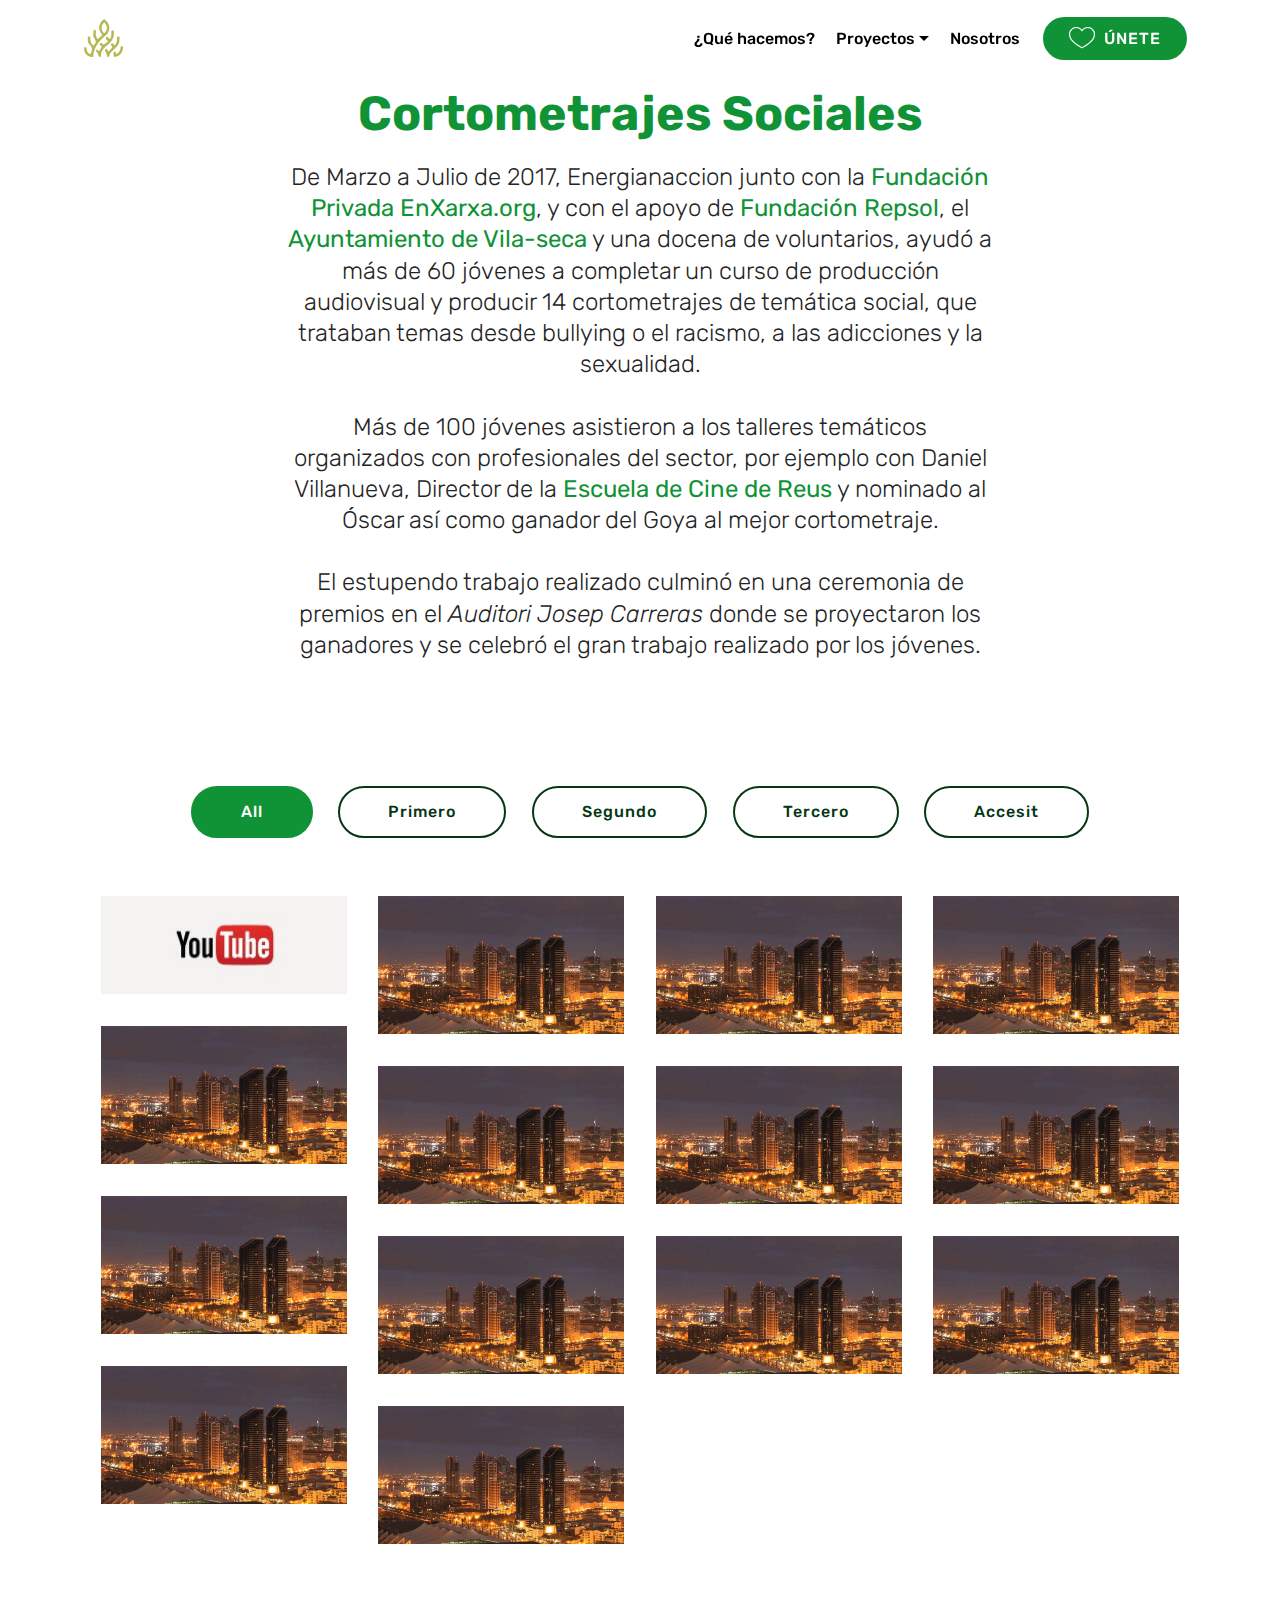
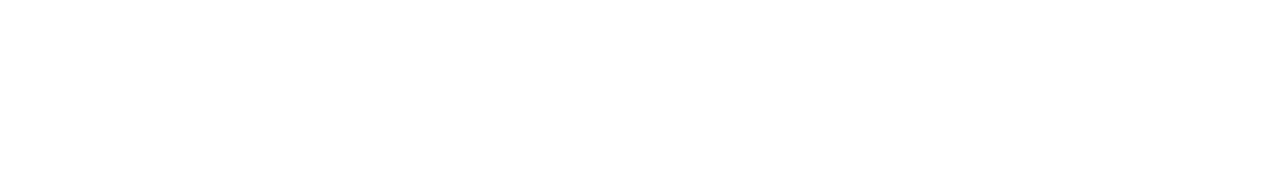
<file: cortos.html>
<!DOCTYPE html>
<html >
<head>
  <!-- Site made with Mobirise Website Builder v4.8.1, https://mobirise.com -->
  <meta charset="UTF-8">
  <meta http-equiv="X-UA-Compatible" content="IE=edge">
  <meta name="generator" content="Mobirise v4.8.1, mobirise.com">
  <meta name="viewport" content="width=device-width, initial-scale=1, minimum-scale=1">
  <link rel="shortcut icon" href="assets/images/energianaccion.org-logo-128x146.png" type="image/x-icon">
  <meta name="description" content="Cortometrajes con tematica social por jóvenes">
  <title>Cortos Sociales</title>
  <link rel="stylesheet" href="assets/web/assets/mobirise-icons/mobirise-icons.css">
  <link rel="stylesheet" href="assets/tether/tether.min.css">
  <link rel="stylesheet" href="assets/bootstrap/css/bootstrap.min.css">
  <link rel="stylesheet" href="assets/bootstrap/css/bootstrap-grid.min.css">
  <link rel="stylesheet" href="assets/bootstrap/css/bootstrap-reboot.min.css">
  <link rel="stylesheet" href="assets/gdpr-plugin/gdpr-styles.css">
  <link rel="stylesheet" href="assets/animatecss/animate.min.css">
  <link rel="stylesheet" href="assets/socicon/css/styles.css">
  <link rel="stylesheet" href="assets/dropdown/css/style.css">
  <link rel="stylesheet" href="assets/theme/css/style.css">
  <link rel="stylesheet" href="assets/gallery/style.css">
  <link rel="stylesheet" href="assets/mobirise/css/mbr-additional.css" type="text/css">
  
  
  
</head>
<body>

<!-- Google Analytics -->
<!-- Global site tag (gtag.js) - Google Analytics -->
<script async src="https://www.googletagmanager.com/gtag/js?id=UA-97963898-1"></script>
<script>
  window.dataLayer = window.dataLayer || [];
  function gtag(){dataLayer.push(arguments);}
  gtag('js', new Date());

  gtag('config', 'UA-97963898-1');
</script>
<!-- /Google Analytics -->


  <section class="mbr-section content5 cid-r3pua0dN45" id="content5-13">

    

    

    <div class="container">
        <div class="media-container-row">
            <div class="title col-12 col-md-8">
                <h2 class="align-center mbr-bold mbr-white pb-3 mbr-fonts-style display-2">
                    Cortometrajes Sociales</h2>
                <h3 class="mbr-section-subtitle align-center mbr-light mbr-white pb-3 mbr-fonts-style display-5">De Marzo a Julio de 2017, Energianaccion junto con la <a href="https://enxarxa.jimdo.com/" target="_blank">Fundación Privada EnXarxa.org</a>, y con el apoyo de <a href="https://www.fundacionrepsol.com/" target="_blank">Fundación Repsol</a>, el <a href="http://www.vila-seca.cat" target="_blank">Ayuntamiento de Vila-seca</a> y una docena de voluntarios, ayudó a más de 60 jóvenes a completar un curso de producción audiovisual y producir 14 cortometrajes de temática social,  que trataban temas desde bullying o el racismo, a las adicciones y la sexualidad.<br><br>Más de 100 jóvenes asistieron a los talleres temáticos organizados con profesionales del sector, por ejemplo con Daniel Villanueva, Director de la <a href="http://www.ecir.tv/" target="_blank">Escuela de Cine de Reus</a> y nominado al Óscar así como ganador del Goya al mejor cortometraje. <br><br>El estupendo trabajo realizado culminó en una ceremonia de premios en el <em>Auditori Josep Carreras</em> donde se proyectaron los ganadores y se celebró el gran trabajo realizado por los jóvenes.</h3>
                
                
            </div>
        </div>
    </div>
</section>

<section class="engine"><a href="https://mobiri.se/w">html5 templates</a></section><section class="mbr-gallery mbr-slider-carousel cid-r3prVeZWWr" id="gallery2-11">

    

    <div class="container">
        <div><!-- Filter --><div class="mbr-gallery-filter container gallery-filter-active"><ul buttons="0"><li class="mbr-gallery-filter-all"><a class="btn btn-md btn-primary-outline active display-4" href="">All</a></li></ul></div><!-- Gallery --><div class="mbr-gallery-row"><div class="mbr-gallery-layout-default"><div><div><div class="mbr-gallery-item mbr-gallery-item--p2 video-slide" data-video-url="https://youtu.be/vwLy8SLFge4" data-tags="Primero"><div href="#lb-gallery2-11" data-slide-to="0" data-toggle="modal"><div></div><img alt="" src="assets/images/logo.jpg"><span class="icon-video"></span></div></div><div class="mbr-gallery-item mbr-gallery-item--p2 video-slide" data-video-url="https://youtu.be/Q5IWDHzrZjQ" data-tags="Segundo"><div href="#lb-gallery2-11" data-slide-to="1" data-toggle="modal"><div></div><img alt="" src="assets/images/preview.jpg"><span class="icon-video"></span></div></div><div class="mbr-gallery-item mbr-gallery-item--p2 video-slide" data-video-url="https://youtu.be/Esrmv9RbGuI" data-tags="Tercero"><div href="#lb-gallery2-11" data-slide-to="2" data-toggle="modal"><div></div><img alt="" src="assets/images/preview.jpg"><span class="icon-video"></span></div></div><div class="mbr-gallery-item mbr-gallery-item--p2 video-slide" data-video-url="https://youtu.be/qwTRVf58GUA" data-tags="Accesit"><div href="#lb-gallery2-11" data-slide-to="3" data-toggle="modal"><div></div><img alt="" src="assets/images/preview.jpg"><span class="icon-video"></span></div></div><div class="mbr-gallery-item mbr-gallery-item--p2 video-slide" data-video-url="https://youtu.be/tV69ff71Ruk" data-tags=""><div href="#lb-gallery2-11" data-slide-to="4" data-toggle="modal"><div></div><img alt="" src="assets/images/preview.jpg"><span class="icon-video"></span></div></div><div class="mbr-gallery-item mbr-gallery-item--p2 video-slide" data-video-url="https://youtu.be/U9P7sfWKbZo" data-tags=""><div href="#lb-gallery2-11" data-slide-to="5" data-toggle="modal"><div></div><img alt="" src="assets/images/preview.jpg"><span class="icon-video"></span></div></div><div class="mbr-gallery-item mbr-gallery-item--p2 video-slide" data-video-url="https://youtu.be/XFPgpqFg64Y" data-tags=""><div href="#lb-gallery2-11" data-slide-to="6" data-toggle="modal"><div></div><img alt="" src="assets/images/preview.jpg"><span class="icon-video"></span></div></div><div class="mbr-gallery-item mbr-gallery-item--p2 video-slide" data-video-url="https://youtu.be/XLxGOWsHEc8" data-tags=""><div href="#lb-gallery2-11" data-slide-to="7" data-toggle="modal"><div></div><img alt="" src="assets/images/preview.jpg"><span class="icon-video"></span></div></div><div class="mbr-gallery-item mbr-gallery-item--p2 video-slide" data-video-url="https://youtu.be/nP4kGIXlgRA" data-tags=""><div href="#lb-gallery2-11" data-slide-to="8" data-toggle="modal"><div></div><img alt="" src="assets/images/preview.jpg"><span class="icon-video"></span></div></div><div class="mbr-gallery-item mbr-gallery-item--p2 video-slide" data-video-url="https://youtu.be/vK6GW8NFhR8" data-tags=""><div href="#lb-gallery2-11" data-slide-to="9" data-toggle="modal"><div></div><img alt="" src="assets/images/preview.jpg"><span class="icon-video"></span></div></div><div class="mbr-gallery-item mbr-gallery-item--p2 video-slide" data-video-url="https://vimeo.com/224717459" data-tags=""><div href="#lb-gallery2-11" data-slide-to="10" data-toggle="modal"><div></div><img alt="" src="assets/images/preview.jpg"><span class="icon-video"></span></div></div><div class="mbr-gallery-item mbr-gallery-item--p2 video-slide" data-video-url="https://youtu.be/DNbUKyE-MA4" data-tags=""><div href="#lb-gallery2-11" data-slide-to="11" data-toggle="modal"><div></div><img alt="" src="assets/images/preview.jpg"><span class="icon-video"></span></div></div><div class="mbr-gallery-item mbr-gallery-item--p2 video-slide" data-video-url="https://youtu.be/MaMdP9qsjwc" data-tags=""><div href="#lb-gallery2-11" data-slide-to="12" data-toggle="modal"><div></div><img alt="" src="assets/images/preview.jpg"><span class="icon-video"></span></div></div><div class="mbr-gallery-item mbr-gallery-item--p2 video-slide" data-video-url="https://youtu.be/xThl6ACKudM" data-tags=""><div href="#lb-gallery2-11" data-slide-to="13" data-toggle="modal"><div></div><img alt="" src="assets/images/preview.jpg"><span class="icon-video"></span></div></div></div></div><div class="clearfix"></div></div></div>
          <!-- Lightbox --><div data-app-prevent-settings="" class="mbr-slider modal fade carousel slide" tabindex="-1" data-keyboard="true" data-interval="false" id="lb-gallery2-11"><div class="modal-dialog"><div class="modal-content"><div class="modal-body"><div class="carousel-inner"><div class="carousel-item video-container"><img src="assets/images/gallery00.jpg" alt=""></div><div class="carousel-item video-container"><img src="assets/images/gallery01.jpg" alt=""></div><div class="carousel-item video-container"><img src="assets/images/gallery02.jpg" alt=""></div><div class="carousel-item video-container"><img src="assets/images/gallery03.jpg" alt=""></div><div class="carousel-item video-container"><img src="assets/images/gallery04.jpg" alt=""></div><div class="carousel-item video-container"><img src="assets/images/gallery05.jpg" alt=""></div><div class="carousel-item video-container"><img src="assets/images/gallery06.jpg" alt=""></div><div class="carousel-item video-container"><img src="assets/images/gallery07.jpg" alt=""></div><div class="carousel-item video-container"><img src="assets/images/gallery07.jpg" alt=""></div><div class="carousel-item video-container"><img src="assets/images/gallery07.jpg" alt=""></div><div class="carousel-item video-container"><img src="assets/images/gallery07.jpg" alt=""></div><div class="carousel-item video-container"><img src="assets/images/gallery07.jpg" alt=""></div><div class="carousel-item video-container"><img src="assets/images/gallery07.jpg" alt=""></div><div class="carousel-item active video-container"><img src="assets/images/gallery07.jpg" alt=""></div></div><a class="carousel-control carousel-control-prev" role="button" data-slide="prev" href="#lb-gallery2-11"><span class="mbri-left mbr-iconfont" aria-hidden="true"></span><span class="sr-only">Previous</span></a><a class="carousel-control carousel-control-next" role="button" data-slide="next" href="#lb-gallery2-11"><span class="mbri-right mbr-iconfont" aria-hidden="true"></span><span class="sr-only">Next</span></a><a class="close" href="#" role="button" data-dismiss="modal"><span class="sr-only">Close</span></a></div></div></div></div></div>
    </div>

</section>

<section class="menu cid-r2NHmUlGLY" once="menu" id="menu2-y">

    

    <nav class="navbar navbar-expand beta-menu navbar-dropdown align-items-center navbar-fixed-top navbar-toggleable-sm bg-color transparent">
        <button class="navbar-toggler navbar-toggler-right" type="button" data-toggle="collapse" data-target="#navbarSupportedContent" aria-controls="navbarSupportedContent" aria-expanded="false" aria-label="Toggle navigation">
            <div class="hamburger">
                <span></span>
                <span></span>
                <span></span>
                <span></span>
            </div>
        </button>
        <div class="menu-logo">
            <div class="navbar-brand">
                <span class="navbar-logo">
                    <a href="index.html#header10-n">
                        <img src="assets/images/energianaccion-logo-1.svg" alt="Energianaccion Logo" title="Energianaccion" style="height: 3.8rem;">
                    </a>
                </span>
                
            </div>
        </div>
        <div class="collapse navbar-collapse" id="navbarSupportedContent">
            <ul class="navbar-nav nav-dropdown" data-app-modern-menu="true"><li class="nav-item">
                    <a class="nav-link link text-black display-4" href="index.html#header7-o">
                        ¿Qué hacemos?</a>
                </li>
              <li class="nav-item dropdown open"><a class="nav-link link text-black dropdown-toggle display-4" href="https://mobirise.com" data-toggle="dropdown-submenu" aria-expanded="true">
                        Proyectos</a>
                <div class="dropdown-menu"><a class="text-black dropdown-item display-4" href="Cortos.html#content5-13">2017 Cortos sociales<br></a>
                <a class="text-black dropdown-item display-4" href="marketing.html">Curso 2017/18 FP<br></a>
                <a class="text-black dropdown-item display-4" href="curso2018_2019.html">Curso 2018/19 FP<br></a>
                <a class="text-black dropdown-item display-4" href="curso2019_2020.html#header7-u">Curso 2019/20 FP<br></a>
                <a class="text-black dropdown-item display-4" href="curso2020_2021.html#header7-u">Curso 2020/21 FP y ESO<br></a>
                </div></li>
                <li class="nav-item">
                    <a class="nav-link link text-black display-4" href="index.html#features16-v">Nosotros</a>
                </li></ul>
            <div class="navbar-buttons mbr-section-btn"><a class="btn btn-sm btn-primary display-4" href="https://saturdays.typeform.com/to/NtmGk30X" target="_blank"><span class="mbri-hearth mbr-iconfont mbr-iconfont-btn"></span>
                    ÚNETE</a></div>
        </div>
    </nav>
</section>

<section class="cid-r357Wx8vX5" id="social-buttons1-10">
    
    

    

    <div class="container">
        <div class="media-container-row">
            <div class="col-md-8 align-center">
                <h2 class="pb-3 mbr-section-title mbr-fonts-style display-2">
                    Ayúdanos compartiendo</h2>
                <div>
                    <div class="mbr-social-likes" data-counters="false">
                        <span class="btn btn-social facebook mx-2" title="Share link on Facebook">
                            <i class="socicon socicon-facebook"></i>
                        </span>
                        <span class="btn btn-social twitter mx-2" title="Share link on Twitter">
                            <i class="socicon socicon-twitter"></i>
                        </span>
                        <span class="btn btn-social plusone mx-2" title="Share link on Google+">
                            <i class="socicon socicon-googleplus"></i>
                        </span>
                        
                        
                    </div>
                </div>
            </div>
        </div>
    </div>
</section>


  <script src="assets/web/assets/jquery/jquery.min.js"></script>
  <script src="assets/popper/popper.min.js"></script>
  <script src="assets/tether/tether.min.js"></script>
  <script src="assets/bootstrap/js/bootstrap.min.js"></script>
  <script src="assets/smoothscroll/smooth-scroll.js"></script>
  <script src="assets/viewportchecker/jquery.viewportchecker.js"></script>
  <script src="assets/bootstrapcarouselswipe/bootstrap-carousel-swipe.js"></script>
  <script src="assets/sociallikes/social-likes.js"></script>
  <script src="assets/vimeoplayer/jquery.mb.vimeo_player.js"></script>
  <script src="assets/touchswipe/jquery.touch-swipe.min.js"></script>
  <script src="assets/dropdown/js/script.min.js"></script>
  <script src="assets/masonry/masonry.pkgd.min.js"></script>
  <script src="assets/imagesloaded/imagesloaded.pkgd.min.js"></script>
  <script src="assets/theme/js/script.js"></script>
  <script src="assets/slidervideo/script.js"></script>
  <script src="assets/gallery/player.min.js"></script>
  <script src="assets/gallery/script.js"></script>
  
  
 <div id="scrollToTop" class="scrollToTop mbr-arrow-up"><a style="text-align: center;"><i></i></a></div>
    <input name="animation" type="hidden">
  </body>
</html>
</file>
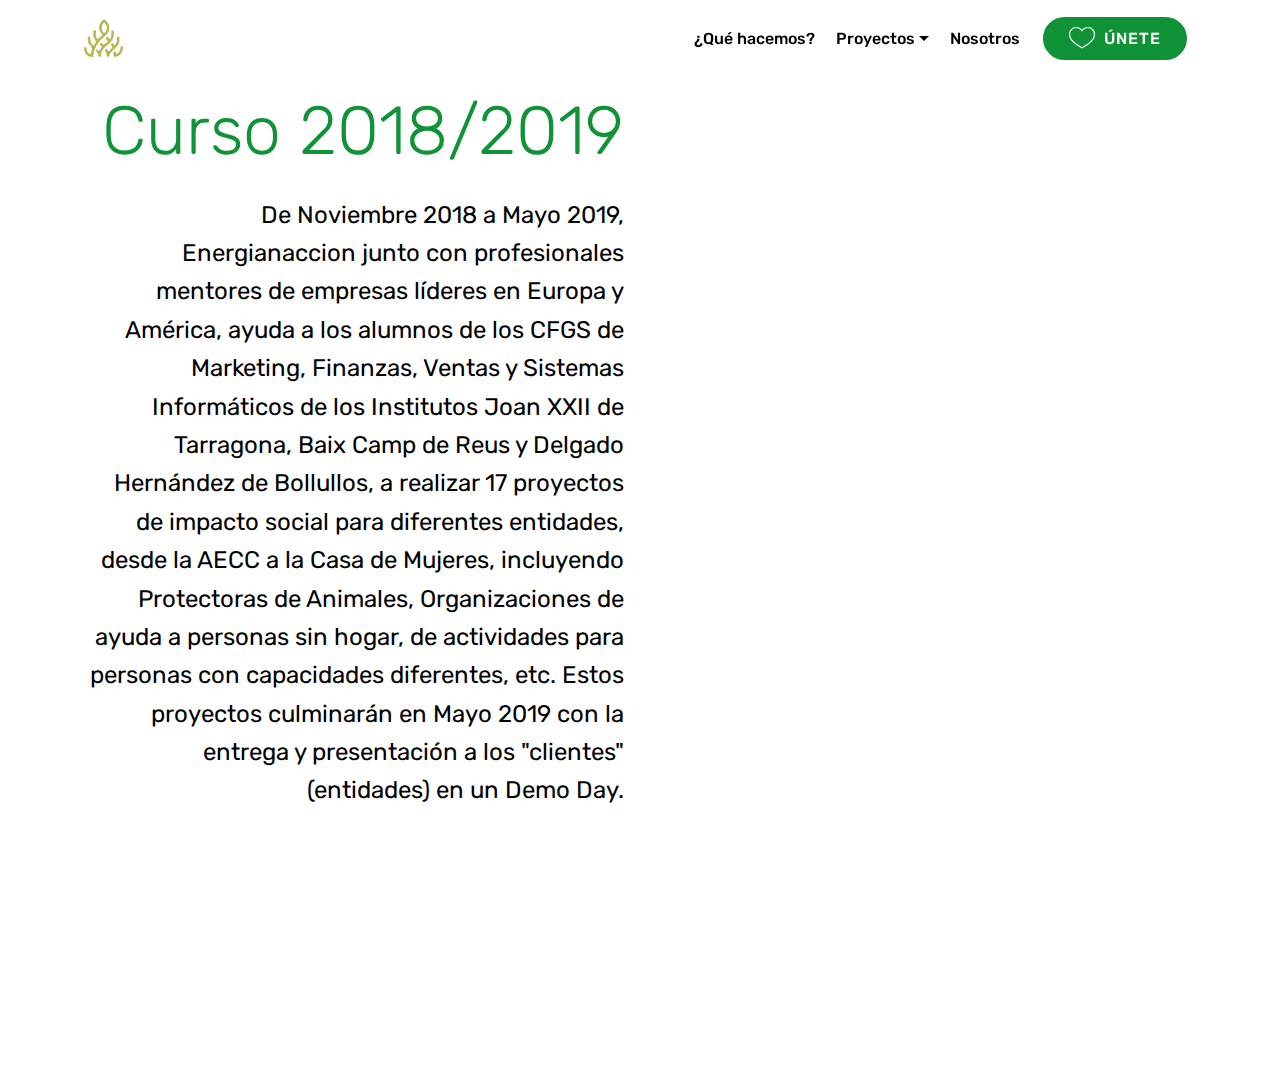
<file: curso2018_2019.html>
<!DOCTYPE html>
<html >
<head>
    <meta charset="UTF-8">
  <meta http-equiv="X-UA-Compatible" content="IE=edge">
  <meta name="generator" content="Mobirise v4.8.1, mobirise.com">
  <meta name="viewport" content="width=device-width, initial-scale=1, minimum-scale=1">
  <link rel="shortcut icon" href="assets/images/energianaccion.org-logo-128x146.png" type="image/x-icon">
  <meta name="description" content="Curso 2018-2019">
  <title>Curso 2018 a 2019</title>
  <link rel="stylesheet" href="assets/web/assets/mobirise-icons/mobirise-icons.css">
  <link rel="stylesheet" href="assets/tether/tether.min.css">
  <link rel="stylesheet" href="assets/bootstrap/css/bootstrap.min.css">
  <link rel="stylesheet" href="assets/bootstrap/css/bootstrap-grid.min.css">
  <link rel="stylesheet" href="assets/bootstrap/css/bootstrap-reboot.min.css">
  <link rel="stylesheet" href="assets/gdpr-plugin/gdpr-styles.css">
  <link rel="stylesheet" href="assets/socicon/css/styles.css">
  <link rel="stylesheet" href="assets/dropdown/css/style.css">
  <link rel="stylesheet" href="assets/animatecss/animate.min.css">
  <link rel="stylesheet" href="assets/theme/css/style.css">
  <link rel="stylesheet" href="assets/mobirise/css/mbr-additional.css" type="text/css">
  
  
  
</head>
<body>

<!-- Google Analytics -->
<!-- Global site tag (gtag.js) - Google Analytics -->
<script async src="https://www.googletagmanager.com/gtag/js?id=UA-97963898-1"></script>
<script>
  window.dataLayer = window.dataLayer || [];
  function gtag(){dataLayer.push(arguments);}
  gtag('js', new Date());

  gtag('config', 'UA-97963898-1');
</script>
<!-- /Google Analytics -->


  <section class="header7 cid-r2O7dSoGlJ" id="header7-u">

    

    

    <div class="container">
        <div class="media-container-row">

            <div class="media-content align-right">
                <h1 class="mbr-section-title mbr-white pb-3 mbr-fonts-style display-1">Curso 2018/2019</h1>
                <div class="mbr-section-text mbr-white pb-3">
                    <p class="mbr-text mbr-fonts-style display-5">
                        De Noviembre 2018 a Mayo 2019, Energianaccion junto con profesionales mentores de empresas líderes en Europa y América, ayuda a los alumnos de los CFGS de Marketing, Finanzas, Ventas y Sistemas Informáticos de los Institutos Joan XXII de Tarragona, Baix Camp de Reus y Delgado Hernández de Bollullos, a realizar 17 proyectos de impacto social para diferentes entidades, desde la AECC a la Casa de Mujeres, incluyendo Protectoras de Animales, Organizaciones de ayuda a personas sin hogar, de actividades para personas con capacidades diferentes, etc. Estos proyectos culminarán en Mayo 2019 con la entrega y presentación a los "clientes" (entidades) en un Demo Day.</p>
                </div>
                
            </div>

            <div class="mbr-figure" style="width: 100%;"><iframe class="mbr-embedded-video" src="https://www.youtube.com/embed/hPnqANa9jw4?rel=0&amp;amp;showinfo=0&amp;autoplay=0&amp;loop=0" width="1280" height="720" frameborder="0" allowfullscreen></iframe></div>

        </div>
    </div>
</section>

<section class="engine"><a href="https://mobiri.se/h">how to create your own web page</a></section><section class="menu cid-r2NHmUlGLY" once="menu" id="menu2-s">

    

    <nav class="navbar navbar-expand beta-menu navbar-dropdown align-items-center navbar-fixed-top navbar-toggleable-sm bg-color transparent">
        <button class="navbar-toggler navbar-toggler-right" type="button" data-toggle="collapse" data-target="#navbarSupportedContent" aria-controls="navbarSupportedContent" aria-expanded="false" aria-label="Toggle navigation">
            <div class="hamburger">
                <span></span>
                <span></span>
                <span></span>
                <span></span>
            </div>
        </button>
        <div class="menu-logo">
            <div class="navbar-brand">
                <span class="navbar-logo">
                    <a href="index.html#header10-n">
                        <img src="assets/images/energianaccion-logo-1.svg" alt="Energianaccion Logo" title="Energianaccion" style="height: 3.8rem;">
                    </a>
                </span>
                
            </div>
        </div>
        <div class="collapse navbar-collapse" id="navbarSupportedContent">
            <ul class="navbar-nav nav-dropdown" data-app-modern-menu="true"><li class="nav-item">
                    <a class="nav-link link text-black display-4" href="index.html#header7-o">
                        ¿Qué hacemos?</a>
                </li>
              <li class="nav-item dropdown open"><a class="nav-link link text-black dropdown-toggle display-4" href="https://mobirise.com" data-toggle="dropdown-submenu" aria-expanded="true">
                        Proyectos</a>
                <div class="dropdown-menu"><a class="text-black dropdown-item display-4" href="Cortos.html#content5-13">2017 Cortos sociales<br></a>
                <a class="text-black dropdown-item display-4" href="marketing.html">Curso 2017/18 FP<br></a>
                <a class="text-black dropdown-item display-4" href="curso2018_2019.html">Curso 2018/19 FP<br></a>
                <a class="text-black dropdown-item display-4" href="curso2019_2020.html#header7-u">Curso 2019/20 FP<br></a>
                <a class="text-black dropdown-item display-4" href="curso2020_2021.html#header7-u">Curso 2020/21 FP y ESO<br></a>
                </div></li>
                <li class="nav-item">
                    <a class="nav-link link text-black display-4" href="index.html#features16-v">Nosotros</a>
                </li></ul>
            <div class="navbar-buttons mbr-section-btn"><a class="btn btn-sm btn-primary display-4" href="https://saturdays.typeform.com/to/NtmGk30X" target="_blank"><span class="mbri-hearth mbr-iconfont mbr-iconfont-btn"></span>
                    ÚNETE</a></div>
        </div>
    </nav>
</section>

  

    

    <div class="container">
        <div class="media-container-row">
            <div class="col-md-8 align-center">
                <h2 class="pb-3 mbr-section-title mbr-fonts-style display-2">
                    Ayúdanos compartiendo</h2>
                <div>
                    <div class="mbr-social-likes" data-counters="false">
                        <span class="btn btn-social facebook mx-2" title="Share link on Facebook">
                            <i class="socicon socicon-facebook"></i>
                        </span>
                        <span class="btn btn-social twitter mx-2" title="Share link on Twitter">
                            <i class="socicon socicon-twitter"></i>
                        </span>
                        <span class="btn btn-social plusone mx-2" title="Share link on Google+">
                            <i class="socicon socicon-googleplus"></i>
                        </span>
                        
                        
                    </div>
                </div>
            </div>
        </div>
    </div>
</section>


  <script src="assets/web/assets/jquery/jquery.min.js"></script>
  <script src="assets/popper/popper.min.js"></script>
  <script src="assets/tether/tether.min.js"></script>
  <script src="assets/bootstrap/js/bootstrap.min.js"></script>
  <script src="assets/smoothscroll/smooth-scroll.js"></script>
  <script src="assets/viewportchecker/jquery.viewportchecker.js"></script>
  <script src="assets/dropdown/js/script.min.js"></script>
  <script src="assets/touchswipe/jquery.touch-swipe.min.js"></script>
  <script src="assets/sociallikes/social-likes.js"></script>
  <script src="assets/theme/js/script.js"></script>
  
  
 <div id="scrollToTop" class="scrollToTop mbr-arrow-up"><a style="text-align: center;"><i></i></a></div>
    <input name="animation" type="hidden">
  </body>
</html>
</file>
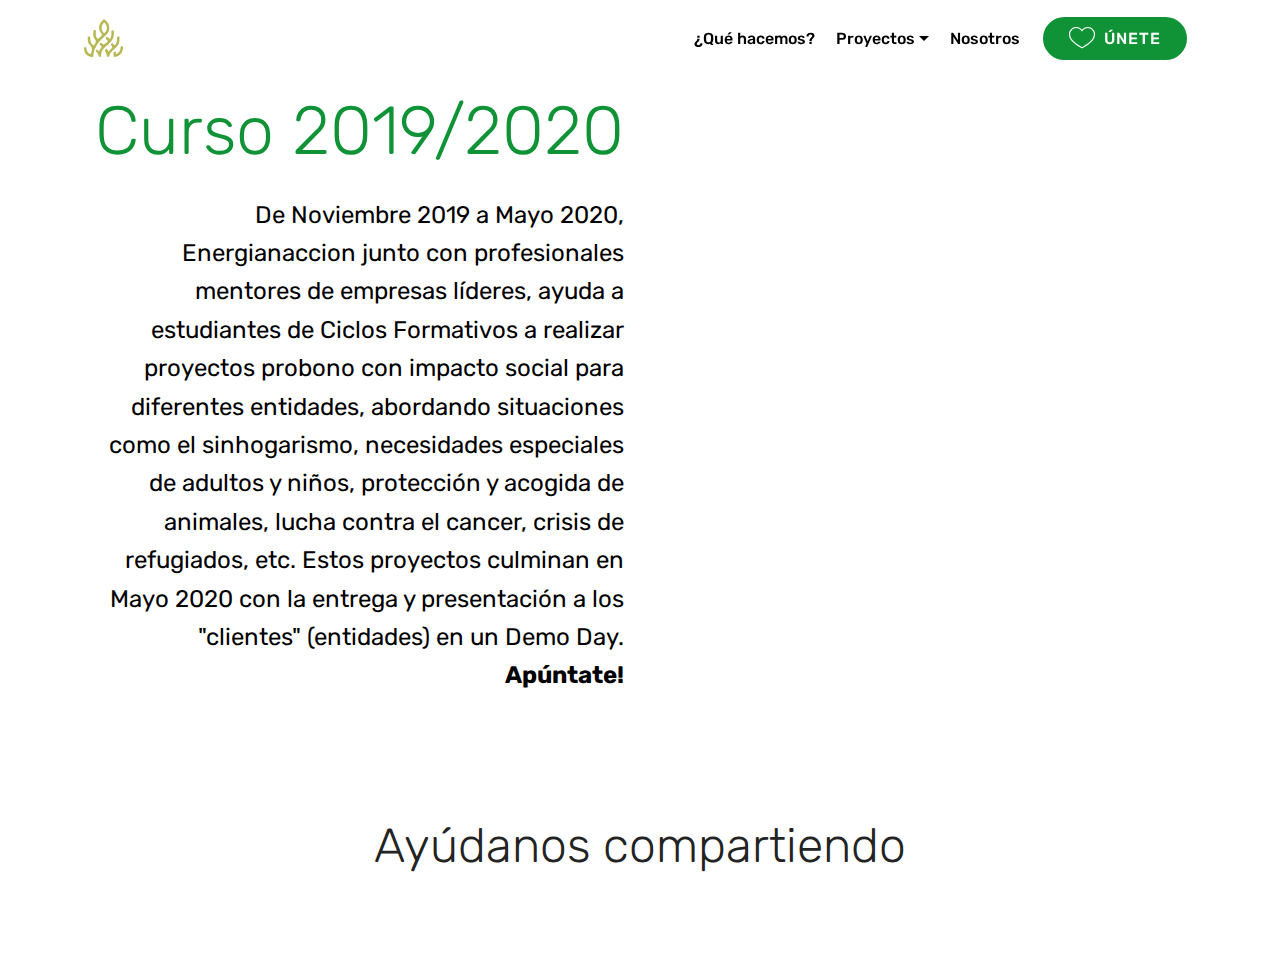
<file: curso2019_2020.html>
<!DOCTYPE html>
<html >
<head>
    <meta charset="UTF-8">
  <meta http-equiv="X-UA-Compatible" content="IE=edge">
  <meta name="generator" content="Mobirise v4.8.1, mobirise.com">
  <meta name="viewport" content="width=device-width, initial-scale=1, minimum-scale=1">
  <link rel="shortcut icon" href="assets/images/energianaccion.org-logo-128x146.png" type="image/x-icon">
  <meta name="description" content="Proyectos Curso 2019-2020">
  <title>Proyectos Curso 2019 a 2020 FP</title>
  <link rel="stylesheet" href="assets/web/assets/mobirise-icons/mobirise-icons.css">
  <link rel="stylesheet" href="assets/tether/tether.min.css">
  <link rel="stylesheet" href="assets/bootstrap/css/bootstrap.min.css">
  <link rel="stylesheet" href="assets/bootstrap/css/bootstrap-grid.min.css">
  <link rel="stylesheet" href="assets/bootstrap/css/bootstrap-reboot.min.css">
  <link rel="stylesheet" href="assets/gdpr-plugin/gdpr-styles.css">
  <link rel="stylesheet" href="assets/socicon/css/styles.css">
  <link rel="stylesheet" href="assets/dropdown/css/style.css">
  <link rel="stylesheet" href="assets/animatecss/animate.min.css">
  <link rel="stylesheet" href="assets/theme/css/style.css">
  <link rel="stylesheet" href="assets/mobirise/css/mbr-additional.css" type="text/css">
  
  
  
</head>
<body>

<!-- Google Analytics -->
<!-- Global site tag (gtag.js) - Google Analytics -->
<script async src="https://www.googletagmanager.com/gtag/js?id=UA-97963898-1"></script>
<script>
  window.dataLayer = window.dataLayer || [];
  function gtag(){dataLayer.push(arguments);}
  gtag('js', new Date());

  gtag('config', 'UA-97963898-1');
</script>
<!-- /Google Analytics -->


  <section class="header7 cid-r2O7dSoGlJ" id="header7-u">

    

    

    <div class="container">
        <div class="media-container-row">

            <div class="media-content align-right">
                <h1 class="mbr-section-title mbr-white pb-3 mbr-fonts-style display-1">Curso 2019/2020</h1>
                <div class="mbr-section-text mbr-white pb-3">
                    <p class="mbr-text mbr-fonts-style display-5">
                        De Noviembre 2019 a Mayo 2020, Energianaccion junto con profesionales mentores de empresas líderes, ayuda a estudiantes de Ciclos Formativos a realizar proyectos probono con impacto social para diferentes entidades, abordando situaciones como el sinhogarismo, necesidades especiales de adultos y niños, protección y acogida de animales, lucha contra el cancer, crisis de refugiados, etc. Estos proyectos culminan en Mayo 2020 con la entrega y presentación a los "clientes" (entidades) en un Demo Day. <b> Apúntate!</b> </p>
                </div>
                
            </div>

            <div class="mbr-figure" style="width: 100%;"><iframe class="mbr-embedded-video" src="https://www.youtube.com/embed/0zc4jGgHBqk?rel=0&amp;amp;showinfo=0&amp;autoplay=0&amp;loop=0" width="1280" height="720" frameborder="0" allowfullscreen></iframe></div>

        </div>
    </div>
</section>

<section class="engine"><a href="https://mobiri.se/h">how to create your own web page</a></section><section class="menu cid-r2NHmUlGLY" once="menu" id="menu2-s">

    

    <nav class="navbar navbar-expand beta-menu navbar-dropdown align-items-center navbar-fixed-top navbar-toggleable-sm bg-color transparent">
        <button class="navbar-toggler navbar-toggler-right" type="button" data-toggle="collapse" data-target="#navbarSupportedContent" aria-controls="navbarSupportedContent" aria-expanded="false" aria-label="Toggle navigation">
            <div class="hamburger">
                <span></span>
                <span></span>
                <span></span>
                <span></span>
            </div>
        </button>
        <div class="menu-logo">
            <div class="navbar-brand">
                <span class="navbar-logo">
                    <a href="index.html#header10-n">
                        <img src="assets/images/energianaccion-logo-1.svg" alt="Energianaccion Logo" title="Energianaccion" style="height: 3.8rem;">
                    </a>
                </span>
                
            </div>
        </div>
        <div class="collapse navbar-collapse" id="navbarSupportedContent">
            <ul class="navbar-nav nav-dropdown" data-app-modern-menu="true"><li class="nav-item">
                    <a class="nav-link link text-black display-4" href="index.html#header7-o">
                        ¿Qué hacemos?</a>
                </li>
             <li class="nav-item dropdown open"><a class="nav-link link text-black dropdown-toggle display-4" href="https://mobirise.com" data-toggle="dropdown-submenu" aria-expanded="true">
                        Proyectos</a>
                <div class="dropdown-menu"><a class="text-black dropdown-item display-4" href="Cortos.html#content5-13">2017 Cortos sociales<br></a>
                <a class="text-black dropdown-item display-4" href="marketing.html">Curso 2017/18 FP<br></a>
                <a class="text-black dropdown-item display-4" href="curso2018_2019.html">Curso 2018/19 FP<br></a>
                <a class="text-black dropdown-item display-4" href="curso2019_2020.html#header7-u">Curso 2019/20 FP<br></a>
                <a class="text-black dropdown-item display-4" href="curso2020_2021.html#header7-u">Curso 2020/21 FP y ESO<br></a>
                </div></li>
                <li class="nav-item">
                    <a class="nav-link link text-black display-4" href="index.html#features16-v">Nosotros</a>
                </li></ul>
            <div class="navbar-buttons mbr-section-btn"><a class="btn btn-sm btn-primary display-4" href="https://saturdays.typeform.com/to/NtmGk30X"><span class="mbri-hearth mbr-iconfont mbr-iconfont-btn"></span>
                    ÚNETE</a></div>
        </div>
    </nav>
</section>

  

    

    <div class="container">
        <div class="media-container-row">
            <div class="col-md-8 align-center">
                <h2 class="pb-3 mbr-section-title mbr-fonts-style display-2">
                    Ayúdanos compartiendo</h2>
                <div>
                    <div class="mbr-social-likes" data-counters="false">
                        <span class="btn btn-social facebook mx-2" title="Share link on Facebook">
                            <i class="socicon socicon-facebook"></i>
                        </span>
                        <span class="btn btn-social twitter mx-2" title="Share link on Twitter">
                            <i class="socicon socicon-twitter"></i>
                        </span>
                        <span class="btn btn-social plusone mx-2" title="Share link on Google+">
                            <i class="socicon socicon-googleplus"></i>
                        </span>
                        
                        
                    </div>
                </div>
            </div>
        </div>
    </div>
</section>


  <script src="assets/web/assets/jquery/jquery.min.js"></script>
  <script src="assets/popper/popper.min.js"></script>
  <script src="assets/tether/tether.min.js"></script>
  <script src="assets/bootstrap/js/bootstrap.min.js"></script>
  <script src="assets/smoothscroll/smooth-scroll.js"></script>
  <script src="assets/viewportchecker/jquery.viewportchecker.js"></script>
  <script src="assets/dropdown/js/script.min.js"></script>
  <script src="assets/touchswipe/jquery.touch-swipe.min.js"></script>
  <script src="assets/sociallikes/social-likes.js"></script>
  <script src="assets/theme/js/script.js"></script>
  
  
 <div id="scrollToTop" class="scrollToTop mbr-arrow-up"><a style="text-align: center;"><i></i></a></div>
    <input name="animation" type="hidden">
  </body>
</html>
</file>
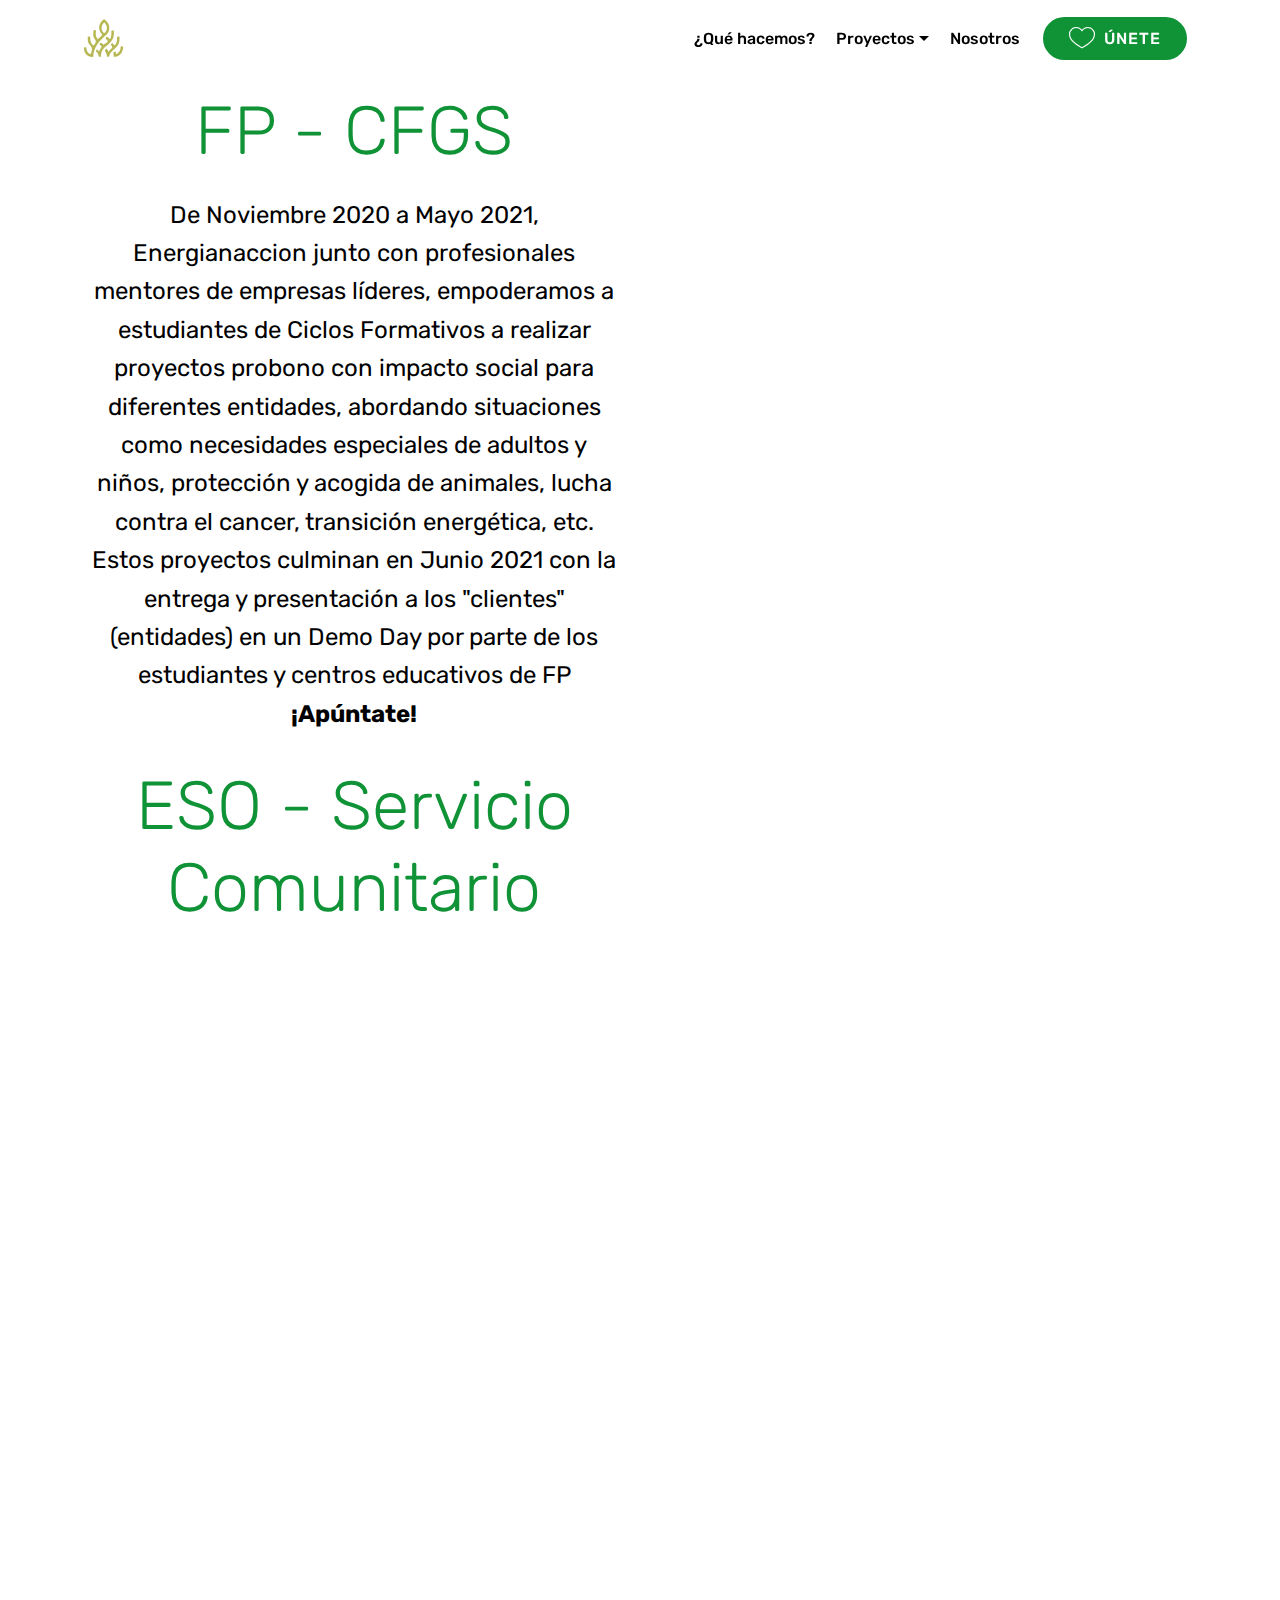
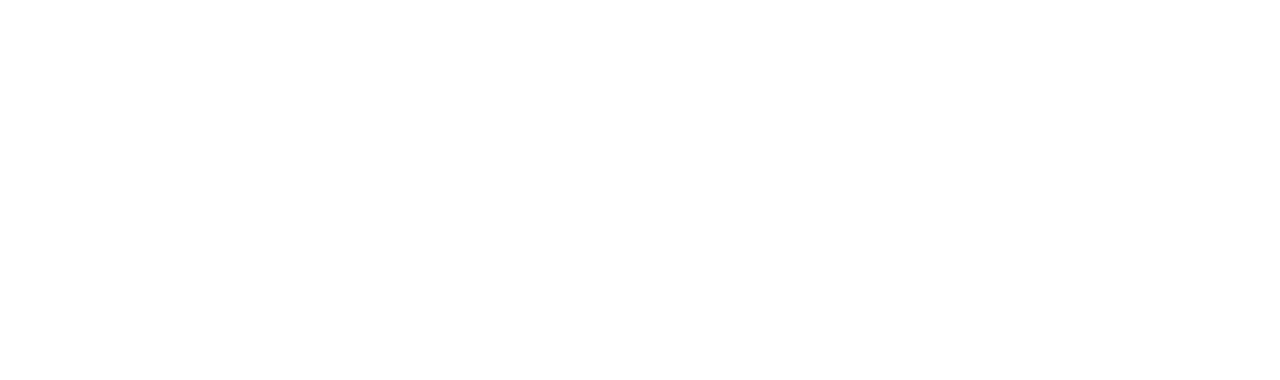
<file: curso2020_2021.html>
<!DOCTYPE html>
<html >
<head>
    <meta charset="UTF-8">
  <meta http-equiv="X-UA-Compatible" content="IE=edge">
  <meta name="generator" content="Mobirise v4.8.1, mobirise.com">
  <meta name="viewport" content="width=device-width, initial-scale=1, minimum-scale=1">
  <link rel="shortcut icon" href="assets/images/energianaccion.org-logo-128x146.png" type="image/x-icon">
  <meta name="description" content="Proyectos Curso 2020-2021">
  <title>Proyectos Curso 2020 a 2021</title>
  <link rel="stylesheet" href="assets/web/assets/mobirise-icons/mobirise-icons.css">
  <link rel="stylesheet" href="assets/tether/tether.min.css">
  <link rel="stylesheet" href="assets/bootstrap/css/bootstrap.min.css">
  <link rel="stylesheet" href="assets/bootstrap/css/bootstrap-grid.min.css">
  <link rel="stylesheet" href="assets/bootstrap/css/bootstrap-reboot.min.css">
  <link rel="stylesheet" href="assets/gdpr-plugin/gdpr-styles.css">
  <link rel="stylesheet" href="assets/socicon/css/styles.css">
  <link rel="stylesheet" href="assets/dropdown/css/style.css">
  <link rel="stylesheet" href="assets/animatecss/animate.min.css">
  <link rel="stylesheet" href="assets/theme/css/style.css">
  <link rel="stylesheet" href="assets/mobirise/css/mbr-additional.css" type="text/css">
  
  
  
</head>
<body>

<!-- Google Analytics -->
<!-- Global site tag (gtag.js) - Google Analytics -->
<script async src="https://www.googletagmanager.com/gtag/js?id=UA-97963898-1"></script>
<script>
  window.dataLayer = window.dataLayer || [];
  function gtag(){dataLayer.push(arguments);}
  gtag('js', new Date());

  gtag('config', 'UA-97963898-1');
</script>
<!-- /Google Analytics -->


  <section class="header7 cid-r2O7dSoGlJ" id="header7-u">

    

    

    <div class="container">
        <div class="media-container-row">

            <div class="media-content align-center">
                <h2 class="mbr-section-title mbr-white pb-3 mbr-fonts-style display-1">FP - CFGS</h2>
                <div class="mbr-section-text mbr-white pb-3">
                    <p class="mbr-text mbr-fonts-style display-5">
                        De Noviembre 2020 a Mayo 2021, Energianaccion junto con profesionales mentores de empresas líderes, empoderamos a estudiantes de Ciclos Formativos a realizar proyectos probono con impacto social para diferentes entidades, abordando situaciones como necesidades especiales de adultos y niños, protección y acogida de animales, lucha contra el cancer, transición energética, etc. Estos proyectos culminan en Junio 2021 con la entrega y presentación a los "clientes" (entidades) en un Demo Day por parte de los estudiantes y centros educativos de FP <b> ¡Apúntate!</b> </p>
                </div>
                
            </div>

            <div class="mbr-figure" style="width: 100%;"><iframe class="mbr-embedded-video" src="https://www.youtube.com/embed/SP3Syk27bbY?rel=0&amp;amp;showinfo=0&amp;autoplay=0&amp;loop=0" width="1280" height="720" frameborder="0" allowfullscreen></iframe></div>

        </div>
    </div>
    
    
    <div class="container">
        <div class="media-container-row">

            <div class="media-content align-center">
                <h2 class="mbr-section-title mbr-white pb-3 mbr-fonts-style display-1">ESO - Servicio Comunitario</h2>
                <div class="mbr-section-text mbr-white pb-3">
                    <p class="mbr-text mbr-fonts-style display-5">
                         De Enero 2021 a Junio 2021, Energianaccion empodera a profesores y estudiantes a realizar el Servicio Comunitario de forma completamente online, realizando proyectos para dar visibilidad a la misión y labor de las diferentes entidades sociales que hay en el territorio, con acciones cercanas al alumnado de ESO y en sus plataformas digitales favoritas (TikTok, Youtube, IG, etc.). <br> Acompañados por mentores que son profesionales senior en organizaciones líderes, los estudiantes realizan una primera fase de análisis e investigación sobre las entidades y necesidades sociales en su entorno, para luego diseñar y ejecutar una acción divulgativa en formato digital que genere un impacto positivo en la comunidad, finalmente en junio presentan en un demoday sus acciones y el resultado de las mismas. <br> <b> ¡Apúntate!</b> </p>
                </div>
                
            </div>

            <div class="mbr-figure" style="width: 100%;"><iframe class="mbr-embedded-video" src="https://www.youtube.com/embed/96SVl3DByDI?rel=0&amp;amp;showinfo=0&amp;autoplay=0&amp;loop=0" width="1280" height="720" frameborder="0" allowfullscreen></iframe></div>

        </div>
    </div>
</section>

<section class="engine"><a href="https://mobiri.se/h">how to create your own web page</a></section><section class="menu cid-r2NHmUlGLY" once="menu" id="menu2-s">

    

    <nav class="navbar navbar-expand beta-menu navbar-dropdown align-items-center navbar-fixed-top navbar-toggleable-sm bg-color transparent">
        <button class="navbar-toggler navbar-toggler-right" type="button" data-toggle="collapse" data-target="#navbarSupportedContent" aria-controls="navbarSupportedContent" aria-expanded="false" aria-label="Toggle navigation">
            <div class="hamburger">
                <span></span>
                <span></span>
                <span></span>
                <span></span>
            </div>
        </button>
        <div class="menu-logo">
            <div class="navbar-brand">
                <span class="navbar-logo">
                    <a href="index.html#header10-n">
                        <img src="assets/images/energianaccion-logo-1.svg" alt="Energianaccion Logo" title="Energianaccion" style="height: 3.8rem;">
                    </a>
                </span>
                
            </div>
        </div>
        <div class="collapse navbar-collapse" id="navbarSupportedContent">
            <ul class="navbar-nav nav-dropdown" data-app-modern-menu="true"><li class="nav-item">
                    <a class="nav-link link text-black display-4" href="index.html#header7-o">
                        ¿Qué hacemos?</a>
                </li>
                <li class="nav-item dropdown open"><a class="nav-link link text-black dropdown-toggle display-4" href="https://mobirise.com" data-toggle="dropdown-submenu" aria-expanded="true">
                        Proyectos</a>
                <div class="dropdown-menu"><a class="text-black dropdown-item display-4" href="Cortos.html#content5-13">2017 Cortos sociales<br></a>
                <a class="text-black dropdown-item display-4" href="marketing.html">Curso 2017/18 FP<br></a>
                <a class="text-black dropdown-item display-4" href="curso2018_2019.html">Curso 2018/19 FP<br></a>
                <a class="text-black dropdown-item display-4" href="curso2019_2020.html#header7-u">Curso 2019/20 FP<br></a>
                <a class="text-black dropdown-item display-4" href="curso2020_2021.html#header7-u">Curso 2020/21 FP y ESO<br></a>
                </div></li>
                <li class="nav-item">
                    <a class="nav-link link text-black display-4" href="index.html#features16-v">Nosotros</a>
                </li></ul>
            <div class="navbar-buttons mbr-section-btn"><a class="btn btn-sm btn-primary display-4" href="https://saturdays.typeform.com/to/NtmGk30X"><span class="mbri-hearth mbr-iconfont mbr-iconfont-btn"></span>
                    ÚNETE</a></div>
        </div>
    </nav>
</section>

  

    

    <div class="container">
        <div class="media-container-row">
            <div class="col-md-8 align-center">
                <h2 class="pb-3 mbr-section-title mbr-fonts-style display-2">
                    Ayúdanos compartiendo</h2>
                <div>
                    <div class="mbr-social-likes" data-counters="false">
                        <span class="btn btn-social facebook mx-2" title="Share link on Facebook">
                            <i class="socicon socicon-facebook"></i>
                        </span>
                        <span class="btn btn-social twitter mx-2" title="Share link on Twitter">
                            <i class="socicon socicon-twitter"></i>
                        </span>
                        <span class="btn btn-social plusone mx-2" title="Share link on Google+">
                            <i class="socicon socicon-googleplus"></i>
                        </span>
                        
                        
                    </div>
                </div>
            </div>
        </div>
    </div>
</section>


  <script src="assets/web/assets/jquery/jquery.min.js"></script>
  <script src="assets/popper/popper.min.js"></script>
  <script src="assets/tether/tether.min.js"></script>
  <script src="assets/bootstrap/js/bootstrap.min.js"></script>
  <script src="assets/smoothscroll/smooth-scroll.js"></script>
  <script src="assets/viewportchecker/jquery.viewportchecker.js"></script>
  <script src="assets/dropdown/js/script.min.js"></script>
  <script src="assets/touchswipe/jquery.touch-swipe.min.js"></script>
  <script src="assets/sociallikes/social-likes.js"></script>
  <script src="assets/theme/js/script.js"></script>
  
  
 <div id="scrollToTop" class="scrollToTop mbr-arrow-up"><a style="text-align: center;"><i></i></a></div>
    <input name="animation" type="hidden">
  </body>
</html>
</file>
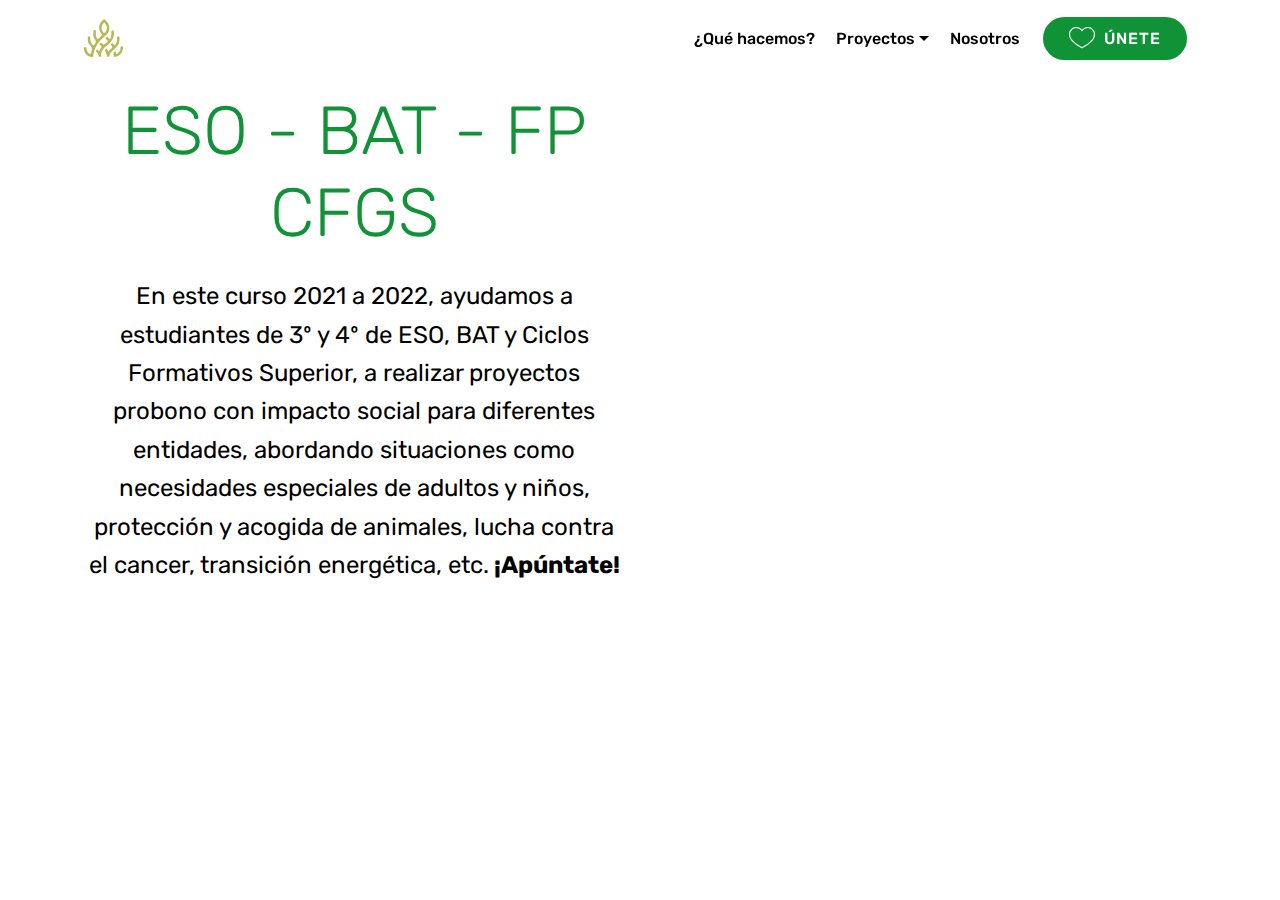
<file: curso2021_2022.html>
<!DOCTYPE html>
<html >
<head>
    <meta charset="UTF-8">
  <meta http-equiv="X-UA-Compatible" content="IE=edge">
  <meta name="generator" content="Mobirise v4.8.1, mobirise.com">
  <meta name="viewport" content="width=device-width, initial-scale=1, minimum-scale=1">
  <link rel="shortcut icon" href="assets/images/energianaccion.org-logo-128x146.png" type="image/x-icon">
  <meta name="description" content="Proyectos Curso 2020-2021">
  <title>Proyectos Curso 2021 a 2022</title>
  <link rel="stylesheet" href="assets/web/assets/mobirise-icons/mobirise-icons.css">
  <link rel="stylesheet" href="assets/tether/tether.min.css">
  <link rel="stylesheet" href="assets/bootstrap/css/bootstrap.min.css">
  <link rel="stylesheet" href="assets/bootstrap/css/bootstrap-grid.min.css">
  <link rel="stylesheet" href="assets/bootstrap/css/bootstrap-reboot.min.css">
  <link rel="stylesheet" href="assets/gdpr-plugin/gdpr-styles.css">
  <link rel="stylesheet" href="assets/socicon/css/styles.css">
  <link rel="stylesheet" href="assets/dropdown/css/style.css">
  <link rel="stylesheet" href="assets/animatecss/animate.min.css">
  <link rel="stylesheet" href="assets/theme/css/style.css">
  <link rel="stylesheet" href="assets/mobirise/css/mbr-additional.css" type="text/css">
  
  
  
</head>
<body>

<!-- Google Analytics -->
<!-- Global site tag (gtag.js) - Google Analytics -->
<script async src="https://www.googletagmanager.com/gtag/js?id=UA-97963898-1"></script>
<script>
  window.dataLayer = window.dataLayer || [];
  function gtag(){dataLayer.push(arguments);}
  gtag('js', new Date());

  gtag('config', 'UA-97963898-1');
</script>
<!-- /Google Analytics -->


  <section class="header7 cid-r2O7dSoGlJ" id="header7-u">

    

    

    <div class="container">
        <div class="media-container-row">

            <div class="media-content align-center">
                <h2 class="mbr-section-title mbr-white pb-3 mbr-fonts-style display-1">ESO - BAT - FP CFGS</h2>
                <div class="mbr-section-text mbr-white pb-3">
                    <p class="mbr-text mbr-fonts-style display-5">
                        En este curso 2021 a 2022, ayudamos a estudiantes de 3º y 4º de ESO, BAT y Ciclos Formativos Superior, a realizar proyectos probono con impacto social para diferentes entidades, abordando situaciones como necesidades especiales de adultos y niños, protección y acogida de animales, lucha contra el cancer, transición energética, etc.<b> ¡Apúntate!</b> </p>
                </div>
                
            </div>

            <div class="mbr-figure" style="width: 100%;"><iframe class="mbr-embedded-video" src="https://www.youtube.com/embed/SP3Syk27bbY?rel=0&amp;amp;showinfo=0&amp;autoplay=0&amp;loop=0" width="1280" height="720" frameborder="0" allowfullscreen></iframe></div>

        </div>
    </div>
    
   
</section>

<section class="engine"><a href="https://mobiri.se/h">how to create your own web page</a></section><section class="menu cid-r2NHmUlGLY" once="menu" id="menu2-s">

    

    <nav class="navbar navbar-expand beta-menu navbar-dropdown align-items-center navbar-fixed-top navbar-toggleable-sm bg-color transparent">
        <button class="navbar-toggler navbar-toggler-right" type="button" data-toggle="collapse" data-target="#navbarSupportedContent" aria-controls="navbarSupportedContent" aria-expanded="false" aria-label="Toggle navigation">
            <div class="hamburger">
                <span></span>
                <span></span>
                <span></span>
                <span></span>
            </div>
        </button>
        <div class="menu-logo">
            <div class="navbar-brand">
                <span class="navbar-logo">
                    <a href="index.html#header10-n">
                        <img src="assets/images/energianaccion-logo-1.svg" alt="Energianaccion Logo" title="Energianaccion" style="height: 3.8rem;">
                    </a>
                </span>
                
            </div>
        </div>
        <div class="collapse navbar-collapse" id="navbarSupportedContent">
            <ul class="navbar-nav nav-dropdown" data-app-modern-menu="true"><li class="nav-item">
                    <a class="nav-link link text-black display-4" href="index.html#header7-o">
                        ¿Qué hacemos?</a>
                </li>
                <li class="nav-item dropdown open"><a class="nav-link link text-black dropdown-toggle display-4" href="https://mobirise.com" data-toggle="dropdown-submenu" aria-expanded="true">
                        Proyectos</a>
                <div class="dropdown-menu"><a class="text-black dropdown-item display-4" href="Cortos.html#content5-13">2017 Cortos sociales<br></a>
                <a class="text-black dropdown-item display-4" href="marketing.html">Curso 2017/18 FP<br></a>
                <a class="text-black dropdown-item display-4" href="curso2018_2019.html">Curso 2018/19 FP<br></a>
                <a class="text-black dropdown-item display-4" href="curso2019_2020.html#header7-u">Curso 2019/20 FP<br></a>
                <a class="text-black dropdown-item display-4" href="curso2020_2021.html#header7-u">Curso 2020/21 FP y ESO<br></a>
                </div></li>
                <li class="nav-item">
                    <a class="nav-link link text-black display-4" href="index.html#features16-v">Nosotros</a>
                </li></ul>
            <div class="navbar-buttons mbr-section-btn"><a class="btn btn-sm btn-primary display-4" href="https://saturdays.typeform.com/to/NtmGk30X"><span class="mbri-hearth mbr-iconfont mbr-iconfont-btn"></span>
                    ÚNETE</a></div>
        </div>
    </nav>
</section>

  

    

    <div class="container">
        <div class="media-container-row">
            <div class="col-md-8 align-center">
                <h2 class="pb-3 mbr-section-title mbr-fonts-style display-2">
                    Ayúdanos compartiendo</h2>
                <div>
                    <div class="mbr-social-likes" data-counters="false">
                        <span class="btn btn-social facebook mx-2" title="Share link on Facebook">
                            <i class="socicon socicon-facebook"></i>
                        </span>
                        <span class="btn btn-social twitter mx-2" title="Share link on Twitter">
                            <i class="socicon socicon-twitter"></i>
                        </span>
               <!--              <span class="btn btn-social instagram mx-2" title="Share link on Instagram">
                            <i class="socicon socicon-instagram"></i>
                        </span>
                        <span class="btn btn-social linkedin mx-2" title="Share link on Linkedin">
                            <i class="socicon socicon-linkedin"></i>
                        </span>
                -->       
                                     
                        
                    </div>
                </div>
            </div>
        </div>
    </div>
</section>


  <script src="assets/web/assets/jquery/jquery.min.js"></script>
  <script src="assets/popper/popper.min.js"></script>
  <script src="assets/tether/tether.min.js"></script>
  <script src="assets/bootstrap/js/bootstrap.min.js"></script>
  <script src="assets/smoothscroll/smooth-scroll.js"></script>
  <script src="assets/viewportchecker/jquery.viewportchecker.js"></script>
  <script src="assets/dropdown/js/script.min.js"></script>
  <script src="assets/touchswipe/jquery.touch-swipe.min.js"></script>
  <script src="assets/sociallikes/social-likes.js"></script>
  <script src="assets/theme/js/script.js"></script>
  
  
 <div id="scrollToTop" class="scrollToTop mbr-arrow-up"><a style="text-align: center;"><i></i></a></div>
    <input name="animation" type="hidden">
  </body>
</html>
</file>
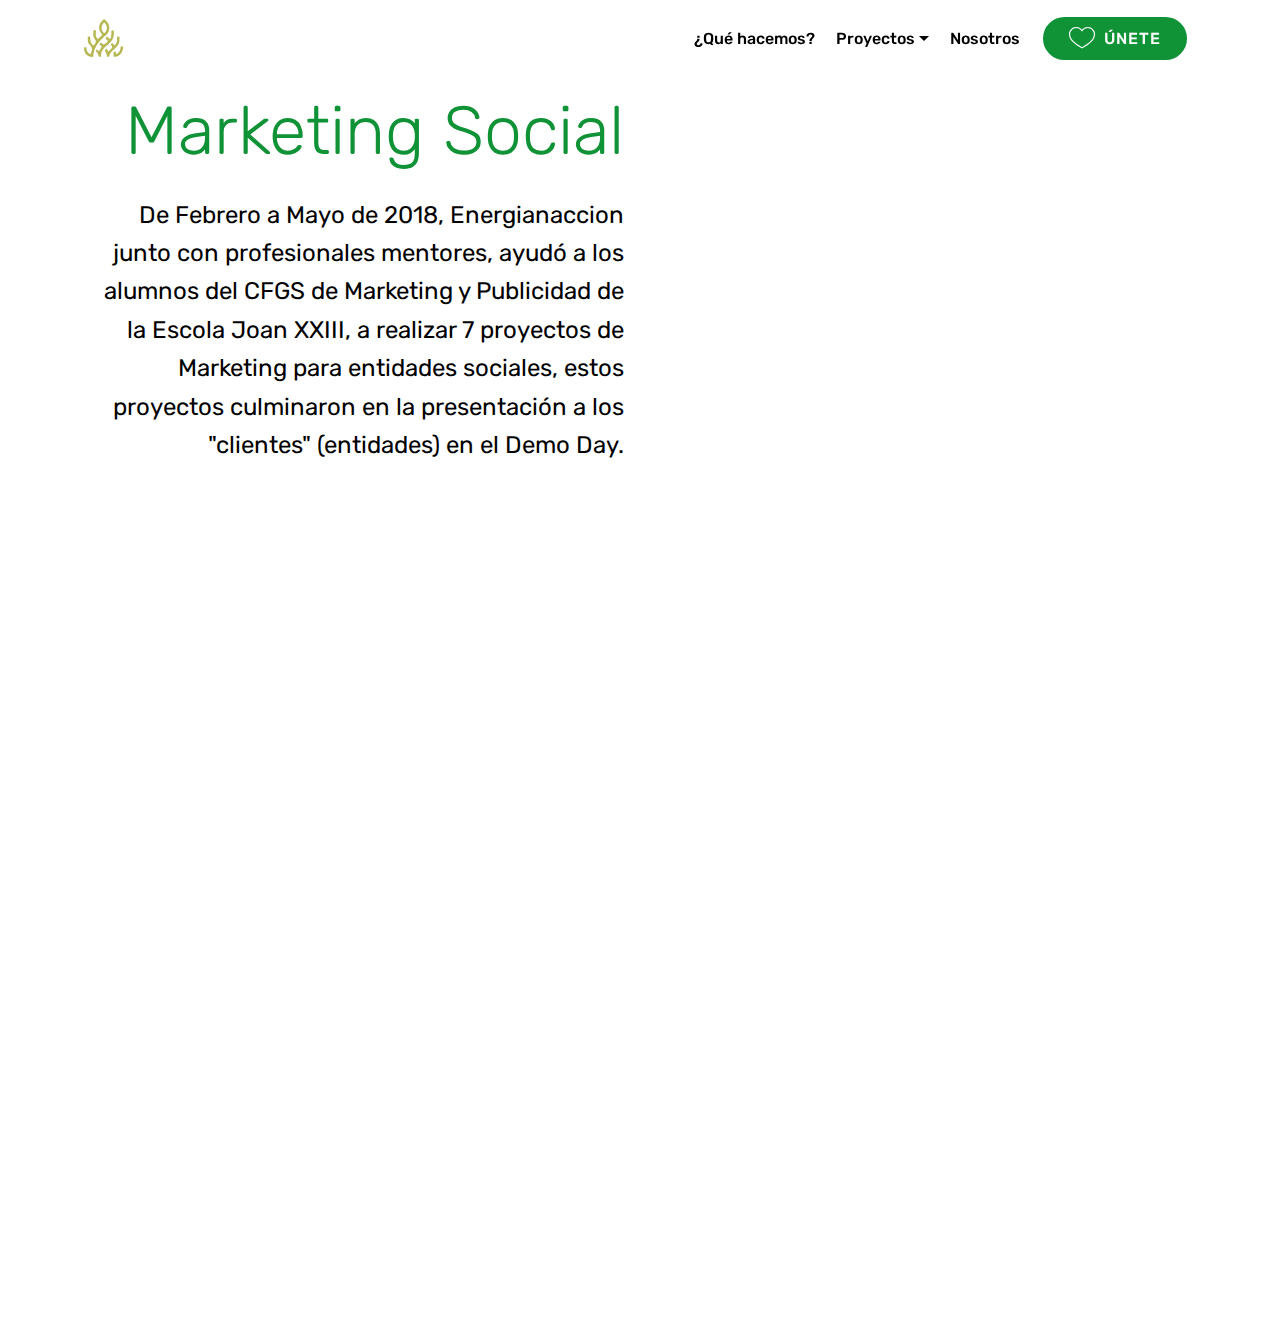
<file: marketing.html>
<!DOCTYPE html>
<html >
<head>
  <!-- Site made with Mobirise Website Builder v4.8.1, https://mobirise.com -->
  <meta charset="UTF-8">
  <meta http-equiv="X-UA-Compatible" content="IE=edge">
  <meta name="generator" content="Mobirise v4.8.1, mobirise.com">
  <meta name="viewport" content="width=device-width, initial-scale=1, minimum-scale=1">
  <link rel="shortcut icon" href="assets/images/energianaccion.org-logo-128x146.png" type="image/x-icon">
  <meta name="description" content="Proyectos Marketing Social">
  <title>Marketing Social</title>
  <link rel="stylesheet" href="assets/web/assets/mobirise-icons/mobirise-icons.css">
  <link rel="stylesheet" href="assets/tether/tether.min.css">
  <link rel="stylesheet" href="assets/bootstrap/css/bootstrap.min.css">
  <link rel="stylesheet" href="assets/bootstrap/css/bootstrap-grid.min.css">
  <link rel="stylesheet" href="assets/bootstrap/css/bootstrap-reboot.min.css">
  <link rel="stylesheet" href="assets/gdpr-plugin/gdpr-styles.css">
  <link rel="stylesheet" href="assets/socicon/css/styles.css">
  <link rel="stylesheet" href="assets/dropdown/css/style.css">
  <link rel="stylesheet" href="assets/animatecss/animate.min.css">
  <link rel="stylesheet" href="assets/theme/css/style.css">
  <link rel="stylesheet" href="assets/mobirise/css/mbr-additional.css" type="text/css">
  
  
  
</head>
<body>

<!-- Google Analytics -->
<!-- Global site tag (gtag.js) - Google Analytics -->
<script async src="https://www.googletagmanager.com/gtag/js?id=UA-97963898-1"></script>
<script>
  window.dataLayer = window.dataLayer || [];
  function gtag(){dataLayer.push(arguments);}
  gtag('js', new Date());

  gtag('config', 'UA-97963898-1');
</script>
<!-- /Google Analytics -->


  <section class="header7 cid-r2O7dSoGlJ" id="header7-u">

    

    

    <div class="container">
        <div class="media-container-row">

            <div class="media-content align-right">
                <h1 class="mbr-section-title mbr-white pb-3 mbr-fonts-style display-1">Marketing Social</h1>
                <div class="mbr-section-text mbr-white pb-3">
                    <p class="mbr-text mbr-fonts-style display-5">
                        De Febrero a Mayo de 2018, Energianaccion junto con profesionales mentores, ayudó a los alumnos del CFGS de Marketing y Publicidad de la Escola Joan XXIII, a realizar 7 proyectos de Marketing para entidades sociales, estos proyectos culminaron en la presentación a los "clientes" (entidades) en el Demo Day.</p>
                </div>
                
            </div>

            <div class="mbr-figure" style="width: 100%;"><iframe class="mbr-embedded-video" src="https://www.youtube.com/embed/hPnqANa9jw4?rel=0&amp;amp;showinfo=0&amp;autoplay=0&amp;loop=0" width="1280" height="720" frameborder="0" allowfullscreen></iframe></div>

        </div>
    </div>
</section>

<section class="engine"><a href="https://mobiri.se/h">how to create your own web page</a></section><section class="menu cid-r2NHmUlGLY" once="menu" id="menu2-s">

    

    <nav class="navbar navbar-expand beta-menu navbar-dropdown align-items-center navbar-fixed-top navbar-toggleable-sm bg-color transparent">
        <button class="navbar-toggler navbar-toggler-right" type="button" data-toggle="collapse" data-target="#navbarSupportedContent" aria-controls="navbarSupportedContent" aria-expanded="false" aria-label="Toggle navigation">
            <div class="hamburger">
                <span></span>
                <span></span>
                <span></span>
                <span></span>
            </div>
        </button>
        <div class="menu-logo">
            <div class="navbar-brand">
                <span class="navbar-logo">
                    <a href="index.html#header10-n">
                        <img src="assets/images/energianaccion-logo-1.svg" alt="Energianaccion Logo" title="Energianaccion" style="height: 3.8rem;">
                    </a>
                </span>
                
            </div>
        </div>
        <div class="collapse navbar-collapse" id="navbarSupportedContent">
            <ul class="navbar-nav nav-dropdown" data-app-modern-menu="true"><li class="nav-item">
                    <a class="nav-link link text-black display-4" href="index.html#header7-o">
                        ¿Qué hacemos?</a>
                </li>
              <li class="nav-item dropdown open"><a class="nav-link link text-black dropdown-toggle display-4" href="https://mobirise.com" data-toggle="dropdown-submenu" aria-expanded="true">
                        Proyectos</a>
                <div class="dropdown-menu"><a class="text-black dropdown-item display-4" href="Cortos.html#content5-13">2017 Cortos sociales<br></a>
                <a class="text-black dropdown-item display-4" href="marketing.html">Curso 2017/18 FP<br></a>
                <a class="text-black dropdown-item display-4" href="curso2018_2019.html">Curso 2018/19 FP<br></a>
                <a class="text-black dropdown-item display-4" href="curso2019_2020.html#header7-u">Curso 2019/20 FP<br></a>
                <a class="text-black dropdown-item display-4" href="curso2020_2021.html#header7-u">Curso 2020/21 FP y ESO<br></a>
                </div></li>
                <li class="nav-item">
                    <a class="nav-link link text-black display-4" href="index.html#features16-v">Nosotros</a>
                </li></ul>
            <div class="navbar-buttons mbr-section-btn"><a class="btn btn-sm btn-primary display-4" href="https://saturdays.typeform.com/to/NtmGk30X" target="_blank"><span class="mbri-hearth mbr-iconfont mbr-iconfont-btn"></span>
                    ÚNETE</a></div>
        </div>
    </nav>
</section>

<section class="cid-r2O6XqUKNT" id="video3-t">

    
    
    <figure class="mbr-figure align-center container">
        <div class="video-block" style="width: 80%;">
            <div><iframe class="mbr-embedded-video" src="https://www.youtube.com/embed/Epy8VCK0eIo?rel=0&amp;amp;showinfo=0&amp;autoplay=0&amp;loop=0" width="1280" height="720" frameborder="0" allowfullscreen></iframe></div>
        </div>
    </figure>
</section>

<section class="cid-r357Wx8vX5" id="social-buttons1-w">
    
    

    

    <div class="container">
        <div class="media-container-row">
            <div class="col-md-8 align-center">
                <h2 class="pb-3 mbr-section-title mbr-fonts-style display-2">
                    Ayúdanos compartiendo</h2>
                <div>
                    <div class="mbr-social-likes" data-counters="false">
                        <span class="btn btn-social facebook mx-2" title="Share link on Facebook">
                            <i class="socicon socicon-facebook"></i>
                        </span>
                        <span class="btn btn-social twitter mx-2" title="Share link on Twitter">
                            <i class="socicon socicon-twitter"></i>
                        </span>
                        <span class="btn btn-social plusone mx-2" title="Share link on Google+">
                            <i class="socicon socicon-googleplus"></i>
                        </span>
                        
                        
                    </div>
                </div>
            </div>
        </div>
    </div>
</section>


  <script src="assets/web/assets/jquery/jquery.min.js"></script>
  <script src="assets/popper/popper.min.js"></script>
  <script src="assets/tether/tether.min.js"></script>
  <script src="assets/bootstrap/js/bootstrap.min.js"></script>
  <script src="assets/smoothscroll/smooth-scroll.js"></script>
  <script src="assets/viewportchecker/jquery.viewportchecker.js"></script>
  <script src="assets/dropdown/js/script.min.js"></script>
  <script src="assets/touchswipe/jquery.touch-swipe.min.js"></script>
  <script src="assets/sociallikes/social-likes.js"></script>
  <script src="assets/theme/js/script.js"></script>
  
  
 <div id="scrollToTop" class="scrollToTop mbr-arrow-up"><a style="text-align: center;"><i></i></a></div>
    <input name="animation" type="hidden">
  </body>
</html>
</file>
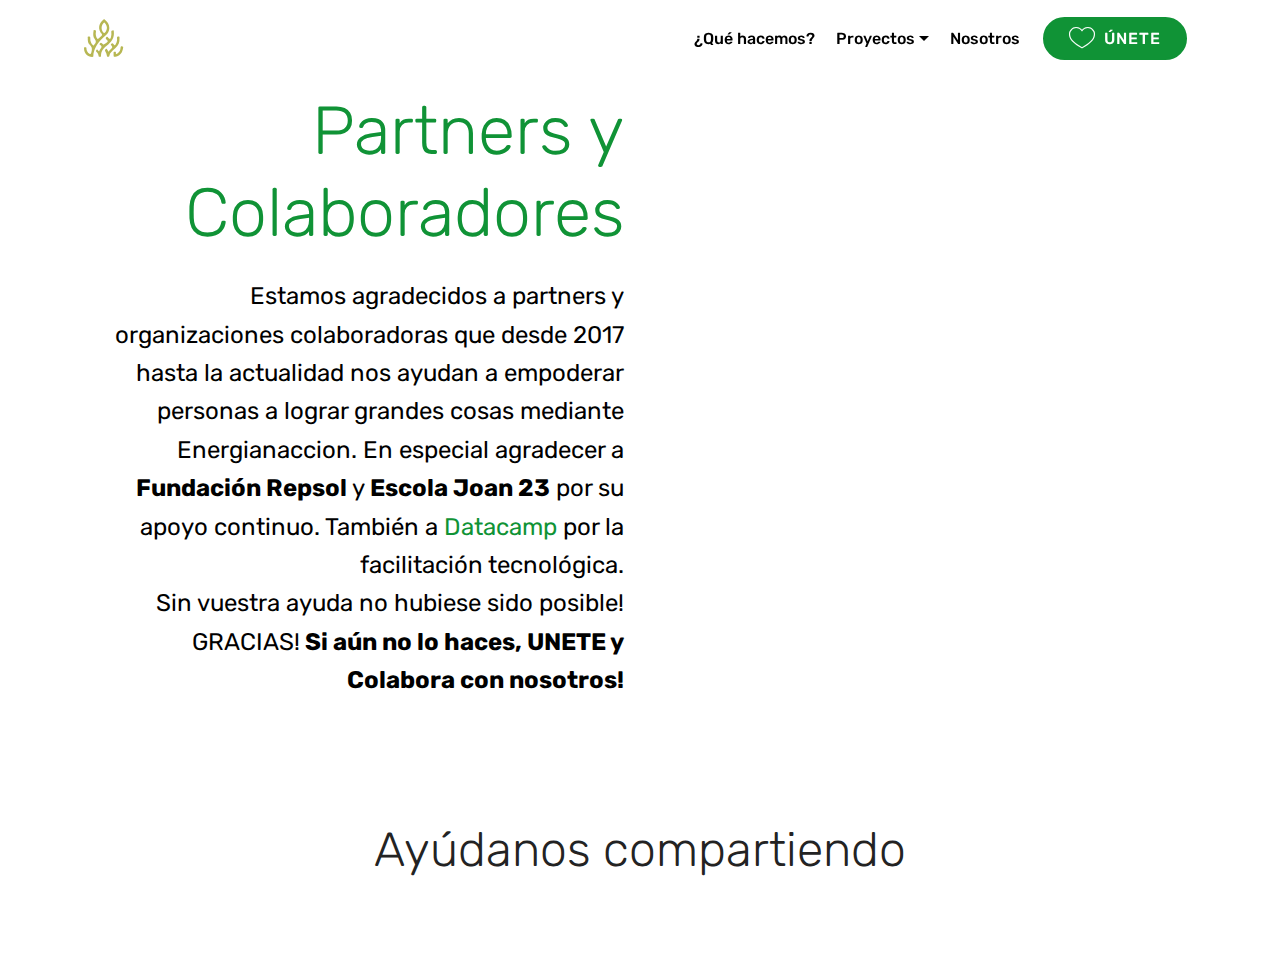
<file: partners.html>
<!DOCTYPE html>
<html >
<head>
    <meta charset="UTF-8">
  <meta http-equiv="X-UA-Compatible" content="IE=edge">
  <meta name="generator" content="Mobirise v4.8.1, mobirise.com">
  <meta name="viewport" content="width=device-width, initial-scale=1, minimum-scale=1">
  <link rel="shortcut icon" href="assets/images/energianaccion.org-logo-128x146.png" type="image/x-icon">
  <meta name="description" content="Curso 2018-2019">
  <title>Partners y Colaboradores</title>
  <link rel="stylesheet" href="assets/web/assets/mobirise-icons/mobirise-icons.css">
  <link rel="stylesheet" href="assets/tether/tether.min.css">
  <link rel="stylesheet" href="assets/bootstrap/css/bootstrap.min.css">
  <link rel="stylesheet" href="assets/bootstrap/css/bootstrap-grid.min.css">
  <link rel="stylesheet" href="assets/bootstrap/css/bootstrap-reboot.min.css">
  <link rel="stylesheet" href="assets/gdpr-plugin/gdpr-styles.css">
  <link rel="stylesheet" href="assets/socicon/css/styles.css">
  <link rel="stylesheet" href="assets/dropdown/css/style.css">
  <link rel="stylesheet" href="assets/animatecss/animate.min.css">
  <link rel="stylesheet" href="assets/theme/css/style.css">
  <link rel="stylesheet" href="assets/mobirise/css/mbr-additional.css" type="text/css">
  
  
  
</head>
<body>

<!-- Google Analytics -->
<!-- Global site tag (gtag.js) - Google Analytics -->
<script async src="https://www.googletagmanager.com/gtag/js?id=UA-97963898-1"></script>
<script>
  window.dataLayer = window.dataLayer || [];
  function gtag(){dataLayer.push(arguments);}
  gtag('js', new Date());

  gtag('config', 'UA-97963898-1');
</script>
<!-- /Google Analytics -->


  <section class="header7 cid-r2O7dSoGlJ" id="header7-u">

    

    

    <div class="container">
        <div class="media-container-row">

            <div class="media-content align-right">
                <h1 class="mbr-section-title mbr-white pb-3 mbr-fonts-style display-1">Partners y Colaboradores</h1>
                <div class="mbr-section-text mbr-white pb-3">
                    <p class="mbr-text mbr-fonts-style display-5">
                        Estamos agradecidos a partners y organizaciones colaboradoras que desde 2017 hasta la actualidad nos ayudan a empoderar personas a lograr grandes cosas mediante Energianaccion. En especial agradecer a <b>Fundación Repsol</b> y <b>Escola Joan 23</b> por su apoyo continuo. También a <a href="http://www.datacamp.com/donates" target="_blank">Datacamp</a> por la facilitación tecnológica.<br> Sin vuestra ayuda no hubiese sido posible! GRACIAS!<b> Si aún no lo haces, UNETE y Colabora con nosotros!</b> </p>
                </div>
                
            </div>

            <div class="mbr-figure" style="width: 100%;"><iframe class="mbr-embedded-video" src="https://www.youtube.com/embed/9RM3GVVvalM?rel=0&amp;amp;showinfo=0&amp;autoplay=0&amp;loop=0" width="1280" height="720" frameborder="0" allowfullscreen></iframe></div>

        </div>
    </div>
</section>

<section class="engine"><a href="https://mobiri.se/h">how to create your own web page</a></section><section class="menu cid-r2NHmUlGLY" once="menu" id="menu2-s">

    

    <nav class="navbar navbar-expand beta-menu navbar-dropdown align-items-center navbar-fixed-top navbar-toggleable-sm bg-color transparent">
        <button class="navbar-toggler navbar-toggler-right" type="button" data-toggle="collapse" data-target="#navbarSupportedContent" aria-controls="navbarSupportedContent" aria-expanded="false" aria-label="Toggle navigation">
            <div class="hamburger">
                <span></span>
                <span></span>
                <span></span>
                <span></span>
            </div>
        </button>
        <div class="menu-logo">
            <div class="navbar-brand">
                <span class="navbar-logo">
                    <a href="index.html#header10-n">
                        <img src="assets/images/energianaccion-logo-1.svg" alt="Energianaccion Logo" title="Energianaccion" style="height: 3.8rem;">
                    </a>
                </span>
              </div>
        </div>
        <div class="collapse navbar-collapse" id="navbarSupportedContent">
            <ul class="navbar-nav nav-dropdown" data-app-modern-menu="true"><li class="nav-item">
                    <a class="nav-link link text-black display-4" href="index.html#header7-o">
                        ¿Qué hacemos?</a>
                </li>
               <li class="nav-item dropdown open"><a class="nav-link link text-black dropdown-toggle display-4" href="https://mobirise.com" data-toggle="dropdown-submenu" aria-expanded="true">
                        Proyectos</a>
                <div class="dropdown-menu"><a class="text-black dropdown-item display-4" href="Cortos.html#content5-13">2017 Cortos sociales<br></a>
                <a class="text-black dropdown-item display-4" href="marketing.html">Curso 2017/18 FP<br></a>
                <a class="text-black dropdown-item display-4" href="curso2018_2019.html">Curso 2018/19 FP<br></a>
                <a class="text-black dropdown-item display-4" href="curso2019_2020.html#header7-u">Curso 2019/20 FP<br></a>
                <a class="text-black dropdown-item display-4" href="curso2020_2021.html#header7-u">Curso 2020/21 FP y ESO<br></a>
                </div></li>
                <li class="nav-item">
                    <a class="nav-link link text-black display-4" href="index.html#features16-v">Nosotros</a>
                </li></ul>
            <div class="navbar-buttons mbr-section-btn"><a class="btn btn-sm btn-primary display-4" href="https://form.typeform.com/to/k7TFYobh" target="_blank"><span class="mbri-hearth mbr-iconfont mbr-iconfont-btn"></span>
                    ÚNETE</a></div>
        </div>
    </nav>
</section>

  

    

    <div class="container">
        <div class="media-container-row">
            <div class="col-md-8 align-center">
                <h2 class="pb-3 mbr-section-title mbr-fonts-style display-2">
                    Ayúdanos compartiendo</h2>
                <div>
                    <div class="mbr-social-likes" data-counters="false">
                        <span class="btn btn-social facebook mx-2" title="Share link on Facebook">
                            <i class="socicon socicon-facebook"></i>
                        </span>
                        <span class="btn btn-social twitter mx-2" title="Share link on Twitter">
                            <i class="socicon socicon-twitter"></i>
                        </span>
                        <span class="btn btn-social plusone mx-2" title="Share link on Google+">
                            <i class="socicon socicon-googleplus"></i>
                        </span>
                        
                        
                    </div>
                </div>
            </div>
        </div>
    </div>
</section>


  <script src="assets/web/assets/jquery/jquery.min.js"></script>
  <script src="assets/popper/popper.min.js"></script>
  <script src="assets/tether/tether.min.js"></script>
  <script src="assets/bootstrap/js/bootstrap.min.js"></script>
  <script src="assets/smoothscroll/smooth-scroll.js"></script>
  <script src="assets/viewportchecker/jquery.viewportchecker.js"></script>
  <script src="assets/dropdown/js/script.min.js"></script>
  <script src="assets/touchswipe/jquery.touch-swipe.min.js"></script>
  <script src="assets/sociallikes/social-likes.js"></script>
  <script src="assets/theme/js/script.js"></script>
  
  
 <div id="scrollToTop" class="scrollToTop mbr-arrow-up"><a style="text-align: center;"><i></i></a></div>
    <input name="animation" type="hidden">
  </body>
</html>
</file>
<file: assets/web/assets/mobirise-icons/mobirise-icons.css>
@font-face {
  font-family: 'MobiriseIcons';
  src:  url('mobirise-icons.eot?spat4u');
  src:  url('mobirise-icons.eot?spat4u#iefix') format('embedded-opentype'),
    url('mobirise-icons.ttf?spat4u') format('truetype'),
    url('mobirise-icons.woff?spat4u') format('woff'),
    url('mobirise-icons.svg?spat4u#MobiriseIcons') format('svg');
  font-weight: normal;
  font-style: normal;
}

[class^="mbri-"], [class*=" mbri-"] {
  /* use !important to prevent issues with browser extensions that change fonts */
  font-family: MobiriseIcons !important;
  speak: none;
  font-style: normal;
  font-weight: normal;
  font-variant: normal;
  text-transform: none;
  line-height: 1;

  /* Better Font Rendering =========== */
  -webkit-font-smoothing: antialiased;
  -moz-osx-font-smoothing: grayscale;
}

.mbri-add-submenu:before {
  content: "\e900";
}
.mbri-alert:before {
  content: "\e901";
}
.mbri-align-center:before {
  content: "\e902";
}
.mbri-align-justify:before {
  content: "\e903";
}
.mbri-align-left:before {
  content: "\e904";
}
.mbri-align-right:before {
  content: "\e905";
}
.mbri-android:before {
  content: "\e906";
}
.mbri-apple:before {
  content: "\e907";
}
.mbri-arrow-down:before {
  content: "\e908";
}
.mbri-arrow-next:before {
  content: "\e909";
}
.mbri-arrow-prev:before {
  content: "\e90a";
}
.mbri-arrow-up:before {
  content: "\e90b";
}
.mbri-bold:before {
  content: "\e90c";
}
.mbri-bookmark:before {
  content: "\e90d";
}
.mbri-bootstrap:before {
  content: "\e90e";
}
.mbri-briefcase:before {
  content: "\e90f";
}
.mbri-browse:before {
  content: "\e910";
}
.mbri-bulleted-list:before {
  content: "\e911";
}
.mbri-calendar:before {
  content: "\e912";
}
.mbri-camera:before {
  content: "\e913";
}
.mbri-cart-add:before {
  content: "\e914";
}
.mbri-cart-full:before {
  content: "\e915";
}
.mbri-cash:before {
  content: "\e916";
}
.mbri-change-style:before {
  content: "\e917";
}
.mbri-chat:before {
  content: "\e918";
}
.mbri-clock:before {
  content: "\e919";
}
.mbri-close:before {
  content: "\e91a";
}
.mbri-cloud:before {
  content: "\e91b";
}
.mbri-code:before {
  content: "\e91c";
}
.mbri-contact-form:before {
  content: "\e91d";
}
.mbri-credit-card:before {
  content: "\e91e";
}
.mbri-cursor-click:before {
  content: "\e91f";
}
.mbri-cust-feedback:before {
  content: "\e920";
}
.mbri-database:before {
  content: "\e921";
}
.mbri-delivery:before {
  content: "\e922";
}
.mbri-desktop:before {
  content: "\e923";
}
.mbri-devices:before {
  content: "\e924";
}
.mbri-down:before {
  content: "\e925";
}
.mbri-download:before {
  content: "\e989";
}
.mbri-drag-n-drop:before {
  content: "\e927";
}
.mbri-drag-n-drop2:before {
  content: "\e928";
}
.mbri-edit:before {
  content: "\e929";
}
.mbri-edit2:before {
  content: "\e92a";
}
.mbri-error:before {
  content: "\e92b";
}
.mbri-extension:before {
  content: "\e92c";
}
.mbri-features:before {
  content: "\e92d";
}
.mbri-file:before {
  content: "\e92e";
}
.mbri-flag:before {
  content: "\e92f";
}
.mbri-folder:before {
  content: "\e930";
}
.mbri-gift:before {
  content: "\e931";
}
.mbri-github:before {
  content: "\e932";
}
.mbri-globe:before {
  content: "\e933";
}
.mbri-globe-2:before {
  content: "\e934";
}
.mbri-growing-chart:before {
  content: "\e935";
}
.mbri-hearth:before {
  content: "\e936";
}
.mbri-help:before {
  content: "\e937";
}
.mbri-home:before {
  content: "\e938";
}
.mbri-hot-cup:before {
  content: "\e939";
}
.mbri-idea:before {
  content: "\e93a";
}
.mbri-image-gallery:before {
  content: "\e93b";
}
.mbri-image-slider:before {
  content: "\e93c";
}
.mbri-info:before {
  content: "\e93d";
}
.mbri-italic:before {
  content: "\e93e";
}
.mbri-key:before {
  content: "\e93f";
}
.mbri-laptop:before {
  content: "\e940";
}
.mbri-layers:before {
  content: "\e941";
}
.mbri-left-right:before {
  content: "\e942";
}
.mbri-left:before {
  content: "\e943";
}
.mbri-letter:before {
  content: "\e944";
}
.mbri-like:before {
  content: "\e945";
}
.mbri-link:before {
  content: "\e946";
}
.mbri-lock:before {
  content: "\e947";
}
.mbri-login:before {
  content: "\e948";
}
.mbri-logout:before {
  content: "\e949";
}
.mbri-magic-stick:before {
  content: "\e94a";
}
.mbri-map-pin:before {
  content: "\e94b";
}
.mbri-menu:before {
  content: "\e94c";
}
.mbri-mobile:before {
  content: "\e94d";
}
.mbri-mobile2:before {
  content: "\e94e";
}
.mbri-mobirise:before {
  content: "\e94f";
}
.mbri-more-horizontal:before {
  content: "\e950";
}
.mbri-more-vertical:before {
  content: "\e951";
}
.mbri-music:before {
  content: "\e952";
}
.mbri-new-file:before {
  content: "\e953";
}
.mbri-numbered-list:before {
  content: "\e954";
}
.mbri-opened-folder:before {
  content: "\e955";
}
.mbri-pages:before {
  content: "\e956";
}
.mbri-paper-plane:before {
  content: "\e957";
}
.mbri-paperclip:before {
  content: "\e958";
}
.mbri-photo:before {
  content: "\e959";
}
.mbri-photos:before {
  content: "\e95a";
}
.mbri-pin:before {
  content: "\e95b";
}
.mbri-play:before {
  content: "\e95c";
}
.mbri-plus:before {
  content: "\e95d";
}
.mbri-preview:before {
  content: "\e95e";
}
.mbri-print:before {
  content: "\e95f";
}
.mbri-protect:before {
  content: "\e960";
}
.mbri-question:before {
  content: "\e961";
}
.mbri-quote-left:before {
  content: "\e962";
}
.mbri-quote-right:before {
  content: "\e963";
}
.mbri-refresh:before {
  content: "\e964";
}
.mbri-responsive:before {
  content: "\e965";
}
.mbri-right:before {
  content: "\e966";
}
.mbri-rocket:before {
  content: "\e967";
}
.mbri-sad-face:before {
  content: "\e968";
}
.mbri-sale:before {
  content: "\e969";
}
.mbri-save:before {
  content: "\e96a";
}
.mbri-search:before {
  content: "\e96b";
}
.mbri-setting:before {
  content: "\e96c";
}
.mbri-setting2:before {
  content: "\e96d";
}
.mbri-setting3:before {
  content: "\e96e";
}
.mbri-share:before {
  content: "\e96f";
}
.mbri-shopping-bag:before {
  content: "\e970";
}
.mbri-shopping-basket:before {
  content: "\e971";
}
.mbri-shopping-cart:before {
  content: "\e972";
}
.mbri-sites:before {
  content: "\e973";
}
.mbri-smile-face:before {
  content: "\e974";
}
.mbri-speed:before {
  content: "\e975";
}
.mbri-star:before {
  content: "\e976";
}
.mbri-success:before {
  content: "\e977";
}
.mbri-sun:before {
  content: "\e978";
}
.mbri-sun2:before {
  content: "\e979";
}
.mbri-tablet:before {
  content: "\e97a";
}
.mbri-tablet-vertical:before {
  content: "\e97b";
}
.mbri-target:before {
  content: "\e97c";
}
.mbri-timer:before {
  content: "\e97d";
}
.mbri-to-ftp:before {
  content: "\e97e";
}
.mbri-to-local-drive:before {
  content: "\e97f";
}
.mbri-touch-swipe:before {
  content: "\e980";
}
.mbri-touch:before {
  content: "\e981";
}
.mbri-trash:before {
  content: "\e982";
}
.mbri-underline:before {
  content: "\e983";
}
.mbri-unlink:before {
  content: "\e984";
}
.mbri-unlock:before {
  content: "\e985";
}
.mbri-up-down:before {
  content: "\e986";
}
.mbri-up:before {
  content: "\e987";
}
.mbri-update:before {
  content: "\e988";
}
.mbri-upload:before {
 content: "\e926"; 
}
.mbri-user:before {
  content: "\e98a";
}
.mbri-user2:before {
  content: "\e98b";
}
.mbri-users:before {
  content: "\e98c";
}
.mbri-video:before {
  content: "\e98d";
}
.mbri-video-play:before {
  content: "\e98e";
}
.mbri-watch:before {
  content: "\e98f";
}
.mbri-website-theme:before {
  content: "\e990";
}
.mbri-wifi:before {
  content: "\e991";
}
.mbri-windows:before {
  content: "\e992";
}
.mbri-zoom-out:before {
  content: "\e993";
}
.mbri-redo:before {
  content: "\e994";
}
.mbri-undo:before {
  content: "\e995";
}
</file>
<file: assets/gdpr-plugin/gdpr-styles.css>
.gdpr-block {
    padding: 10px 0;
    font-size: 14px;
    display: block;
    text-align: center;
}
.gdpr-block.covert {
	display: none;
}
.gdpr-block label input {
    width: 15px;
    margin-right: 10px;
    vertical-align: middle;
}
.gdpr-block label {
    color: #a7a7a7;
    vertical-align: middle;
    user-select: none;
    margin-bottom: 0;
    display: inline;
}
</file>
<file: assets/socicon/css/styles.css>
@charset "UTF-8";

@font-face {
  font-family: "socicon";
  src:url("../fonts/socicon.eot");
  src:url("../fonts/socicon.eot?#iefix") format("embedded-opentype"),
    url("../fonts/socicon.woff") format("woff"),
    url("../fonts/socicon.ttf") format("truetype"),
    url("../fonts/socicon.svg#socicon") format("svg");
  font-weight: normal;
  font-style: normal;

}

[data-icon]:before {
  font-family: "socicon" !important;
  content: attr(data-icon);
  font-style: normal !important;
  font-weight: normal !important;
  font-variant: normal !important;
  text-transform: none !important;
  speak: none;
  line-height: 1;
  -webkit-font-smoothing: antialiased;
  -moz-osx-font-smoothing: grayscale;
}

[class^="socicon-"]:before,
[class*=" socicon-"]:before {
  font-family: "socicon" !important;
  font-style: normal !important;
  font-weight: normal !important;
  font-variant: normal !important;
  text-transform: none !important;
  speak: none;
  line-height: 1;
  -webkit-font-smoothing: antialiased;
  -moz-osx-font-smoothing: grayscale;
}

.socicon-modelmayhem:before {
  content: "\e000";
}
.socicon-mixcloud:before {
  content: "\e001";
}
.socicon-drupal:before {
  content: "\e002";
}
.socicon-swarm:before {
  content: "\e003";
}
.socicon-istock:before {
  content: "\e004";
}
.socicon-yammer:before {
  content: "\e005";
}
.socicon-ello:before {
  content: "\e006";
}
.socicon-stackoverflow:before {
  content: "\e007";
}
.socicon-persona:before {
  content: "\e008";
}
.socicon-triplej:before {
  content: "\e009";
}
.socicon-houzz:before {
  content: "\e00a";
}
.socicon-rss:before {
  content: "\e00b";
}
.socicon-paypal:before {
  content: "\e00c";
}
.socicon-odnoklassniki:before {
  content: "\e00d";
}
.socicon-airbnb:before {
  content: "\e00e";
}
.socicon-periscope:before {
  content: "\e00f";
}
.socicon-outlook:before {
  content: "\e010";
}
.socicon-coderwall:before {
  content: "\e011";
}
.socicon-tripadvisor:before {
  content: "\e012";
}
.socicon-appnet:before {
  content: "\e013";
}
.socicon-goodreads:before {
  content: "\e014";
}
.socicon-tripit:before {
  content: "\e015";
}
.socicon-lanyrd:before {
  content: "\e016";
}
.socicon-slideshare:before {
  content: "\e017";
}
.socicon-buffer:before {
  content: "\e018";
}
.socicon-disqus:before {
  content: "\e019";
}
.socicon-vkontakte:before {
  content: "\e01a";
}
.socicon-whatsapp:before {
  content: "\e01b";
}
.socicon-patreon:before {
  content: "\e01c";
}
.socicon-storehouse:before {
  content: "\e01d";
}
.socicon-pocket:before {
  content: "\e01e";
}
.socicon-mail:before {
  content: "\e01f";
}
.socicon-blogger:before {
  content: "\e020";
}
.socicon-technorati:before {
  content: "\e021";
}
.socicon-reddit:before {
  content: "\e022";
}
.socicon-dribbble:before {
  content: "\e023";
}
.socicon-stumbleupon:before {
  content: "\e024";
}
.socicon-digg:before {
  content: "\e025";
}
.socicon-envato:before {
  content: "\e026";
}
.socicon-behance:before {
  content: "\e027";
}
.socicon-delicious:before {
  content: "\e028";
}
.socicon-deviantart:before {
  content: "\e029";
}
.socicon-forrst:before {
  content: "\e02a";
}
.socicon-play:before {
  content: "\e02b";
}
.socicon-zerply:before {
  content: "\e02c";
}
.socicon-wikipedia:before {
  content: "\e02d";
}
.socicon-apple:before {
  content: "\e02e";
}
.socicon-flattr:before {
  content: "\e02f";
}
.socicon-github:before {
  content: "\e030";
}
.socicon-renren:before {
  content: "\e031";
}
.socicon-friendfeed:before {
  content: "\e032";
}
.socicon-newsvine:before {
  content: "\e033";
}
.socicon-identica:before {
  content: "\e034";
}
.socicon-bebo:before {
  content: "\e035";
}
.socicon-zynga:before {
  content: "\e036";
}
.socicon-steam:before {
  content: "\e037";
}
.socicon-xbox:before {
  content: "\e038";
}
.socicon-windows:before {
  content: "\e039";
}
.socicon-qq:before {
  content: "\e03a";
}
.socicon-douban:before {
  content: "\e03b";
}
.socicon-meetup:before {
  content: "\e03c";
}
.socicon-playstation:before {
  content: "\e03d";
}
.socicon-android:before {
  content: "\e03e";
}
.socicon-snapchat:before {
  content: "\e03f";
}
.socicon-twitter:before {
  content: "\e040";
}
.socicon-facebook:before {
  content: "\e041";
}
.socicon-googleplus:before {
  content: "\e042";
}
.socicon-pinterest:before {
  content: "\e043";
}
.socicon-foursquare:before {
  content: "\e044";
}
.socicon-yahoo:before {
  content: "\e045";
}
.socicon-skype:before {
  content: "\e046";
}
.socicon-yelp:before {
  content: "\e047";
}
.socicon-feedburner:before {
  content: "\e048";
}
.socicon-linkedin:before {
  content: "\e049";
}
.socicon-viadeo:before {
  content: "\e04a";
}
.socicon-xing:before {
  content: "\e04b";
}
.socicon-myspace:before {
  content: "\e04c";
}
.socicon-soundcloud:before {
  content: "\e04d";
}
.socicon-spotify:before {
  content: "\e04e";
}
.socicon-grooveshark:before {
  content: "\e04f";
}
.socicon-lastfm:before {
  content: "\e050";
}
.socicon-youtube:before {
  content: "\e051";
}
.socicon-vimeo:before {
  content: "\e052";
}
.socicon-dailymotion:before {
  content: "\e053";
}
.socicon-vine:before {
  content: "\e054";
}
.socicon-flickr:before {
  content: "\e055";
}
.socicon-500px:before {
  content: "\e056";
}
.socicon-wordpress:before {
  content: "\e058";
}
.socicon-tumblr:before {
  content: "\e059";
}
.socicon-twitch:before {
  content: "\e05a";
}
.socicon-8tracks:before {
  content: "\e05b";
}
.socicon-amazon:before {
  content: "\e05c";
}
.socicon-icq:before {
  content: "\e05d";
}
.socicon-smugmug:before {
  content: "\e05e";
}
.socicon-ravelry:before {
  content: "\e05f";
}
.socicon-weibo:before {
  content: "\e060";
}
.socicon-baidu:before {
  content: "\e061";
}
.socicon-angellist:before {
  content: "\e062";
}
.socicon-ebay:before {
  content: "\e063";
}
.socicon-imdb:before {
  content: "\e064";
}
.socicon-stayfriends:before {
  content: "\e065";
}
.socicon-residentadvisor:before {
  content: "\e066";
}
.socicon-google:before {
  content: "\e067";
}
.socicon-yandex:before {
  content: "\e068";
}
.socicon-sharethis:before {
  content: "\e069";
}
.socicon-bandcamp:before {
  content: "\e06a";
}
.socicon-itunes:before {
  content: "\e06b";
}
.socicon-deezer:before {
  content: "\e06c";
}
.socicon-telegram:before {
  content: "\e06e";
}
.socicon-openid:before {
  content: "\e06f";
}
.socicon-amplement:before {
  content: "\e070";
}
.socicon-viber:before {
  content: "\e071";
}
.socicon-zomato:before {
  content: "\e072";
}
.socicon-draugiem:before {
  content: "\e074";
}
.socicon-endomodo:before {
  content: "\e075";
}
.socicon-filmweb:before {
  content: "\e076";
}
.socicon-stackexchange:before {
  content: "\e077";
}
.socicon-wykop:before {
  content: "\e078";
}
.socicon-teamspeak:before {
  content: "\e079";
}
.socicon-teamviewer:before {
  content: "\e07a";
}
.socicon-ventrilo:before {
  content: "\e07b";
}
.socicon-younow:before {
  content: "\e07c";
}
.socicon-raidcall:before {
  content: "\e07d";
}
.socicon-mumble:before {
  content: "\e07e";
}
.socicon-medium:before {
  content: "\e06d";
}
.socicon-bebee:before {
  content: "\e07f";
}
.socicon-hitbox:before {
  content: "\e080";
}
.socicon-reverbnation:before {
  content: "\e081";
}
.socicon-formulr:before {
  content: "\e082";
}
.socicon-instagram:before {
  content: "\e057";
}
.socicon-battlenet:before {
  content: "\e083";
}
.socicon-chrome:before {
  content: "\e084";
}
.socicon-discord:before {
  content: "\e086";
}
.socicon-issuu:before {
  content: "\e087";
}
.socicon-macos:before {
  content: "\e088";
}
.socicon-firefox:before {
  content: "\e089";
}
.socicon-opera:before {
  content: "\e08d";
}
.socicon-keybase:before {
  content: "\e090";
}
.socicon-alliance:before {
  content: "\e091";
}
.socicon-livejournal:before {
  content: "\e092";
}
.socicon-googlephotos:before {
  content: "\e093";
}
.socicon-horde:before {
  content: "\e094";
}
.socicon-etsy:before {
  content: "\e095";
}
.socicon-zapier:before {
  content: "\e096";
}
.socicon-google-scholar:before {
  content: "\e097";
}
.socicon-researchgate:before {
  content: "\e098";
}
.socicon-wechat:before {
  content: "\e099";
}
.socicon-strava:before {
  content: "\e09a";
}
.socicon-line:before {
  content: "\e09b";
}
.socicon-lyft:before {
  content: "\e09c";
}
.socicon-uber:before {
  content: "\e09d";
}
.socicon-songkick:before {
  content: "\e09e";
}
.socicon-viewbug:before {
  content: "\e09f";
}
.socicon-googlegroups:before {
  content: "\e0a0";
}
.socicon-quora:before {
  content: "\e073";
}
.socicon-diablo:before {
  content: "\e085";
}
.socicon-blizzard:before {
  content: "\e0a1";
}
.socicon-hearthstone:before {
  content: "\e08b";
}
.socicon-heroes:before {
  content: "\e08a";
}
.socicon-overwatch:before {
  content: "\e08c";
}
.socicon-warcraft:before {
  content: "\e08e";
}
.socicon-starcraft:before {
  content: "\e08f";
}
.socicon-beam:before {
  content: "\e0a2";
}
.socicon-curse:before {
  content: "\e0a3";
}
.socicon-player:before {
  content: "\e0a4";
}
.socicon-streamjar:before {
  content: "\e0a5";
}
.socicon-nintendo:before {
  content: "\e0a6";
}
.socicon-hellocoton:before {
  content: "\e0a7";
}
</file>
<file: assets/dropdown/css/style.css>
.navbar-dropdown {
  left: 0;
  padding: 0;
  position: absolute;
  right: 0;
  top: 0;
  transition: all 0.45s ease;
  z-index: 1030;
  background: #282828; }
  .navbar-dropdown .navbar-logo {
    margin-right: 0.8rem;
    transition: margin 0.3s ease-in-out;
    vertical-align: middle; }
    .navbar-dropdown .navbar-logo img {
      height: 3.125rem;
      transition: all 0.3s ease-in-out; }
    .navbar-dropdown .navbar-logo.mbr-iconfont {
      font-size: 3.125rem;
      line-height: 3.125rem; }
  .navbar-dropdown .navbar-caption {
    font-weight: 700;
    white-space: normal;
    vertical-align: -4px;
    line-height: 3.125rem !important; }
    .navbar-dropdown .navbar-caption, .navbar-dropdown .navbar-caption:hover {
      color: inherit;
      text-decoration: none; }
  .navbar-dropdown .mbr-iconfont + .navbar-caption {
    vertical-align: -1px; }
  .navbar-dropdown.navbar-fixed-top {
    position: fixed; }
  .navbar-dropdown .navbar-brand span {
    vertical-align: -4px; }
  .navbar-dropdown.bg-color.transparent {
    background: none; }
  .navbar-dropdown.navbar-short .navbar-brand {
    padding: 0.625rem 0; }
    .navbar-dropdown.navbar-short .navbar-brand span {
      vertical-align: -1px; }
  .navbar-dropdown.navbar-short .navbar-caption {
    line-height: 2.375rem !important;
    vertical-align: -2px; }
  .navbar-dropdown.navbar-short .navbar-logo {
    margin-right: 0.5rem; }
    .navbar-dropdown.navbar-short .navbar-logo img {
      height: 2.375rem; }
    .navbar-dropdown.navbar-short .navbar-logo.mbr-iconfont {
      font-size: 2.375rem;
      line-height: 2.375rem; }
  .navbar-dropdown.navbar-short .mbr-table-cell {
    height: 3.625rem; }
  .navbar-dropdown .navbar-close {
    left: 0.6875rem;
    position: fixed;
    top: 0.75rem;
    z-index: 1000; }
  .navbar-dropdown .hamburger-icon {
    content: "";
    display: inline-block;
    vertical-align: middle;
    width: 16px;
    -webkit-box-shadow: 0 -6px 0 1px #282828,0 0 0 1px #282828,0 6px 0 1px #282828;
    -moz-box-shadow: 0 -6px 0 1px #282828,0 0 0 1px #282828,0 6px 0 1px #282828;
    box-shadow: 0 -6px 0 1px #282828,0 0 0 1px #282828,0 6px 0 1px #282828; }

.dropdown-menu .dropdown-toggle[data-toggle="dropdown-submenu"]::after {
  border-bottom: 0.35em solid transparent;
  border-left: 0.35em solid;
  border-right: 0;
  border-top: 0.35em solid transparent;
  margin-left: 0.3rem; }

.dropdown-menu .dropdown-item:focus {
  outline: 0; }

.nav-dropdown {
  font-size: 0.75rem;
  font-weight: 500;
  height: auto !important; }
  .nav-dropdown .nav-btn {
    padding-left: 1rem; }
  .nav-dropdown .link {
    margin: .667em 1.667em;
    font-weight: 500;
    padding: 0;
    transition: color .2s ease-in-out; }
    .nav-dropdown .link.dropdown-toggle {
      margin-right: 2.583em; }
      .nav-dropdown .link.dropdown-toggle::after {
        margin-left: .25rem;
        border-top: 0.35em solid;
        border-right: 0.35em solid transparent;
        border-left: 0.35em solid transparent;
        border-bottom: 0; }
      .nav-dropdown .link.dropdown-toggle[aria-expanded="true"] {
        margin: 0;
        padding: 0.667em 3.263em  0.667em 1.667em; }
  .nav-dropdown .link::after,
  .nav-dropdown .dropdown-item::after {
    color: inherit; }
  .nav-dropdown .btn {
    font-size: 0.75rem;
    font-weight: 700;
    letter-spacing: 0;
    margin-bottom: 0;
    padding-left: 1.25rem;
    padding-right: 1.25rem; }
  .nav-dropdown .dropdown-menu {
    border-radius: 0;
    border: 0;
    left: 0;
    margin: 0;
    padding-bottom: 1.25rem;
    padding-top: 1.25rem;
    position: relative; }
  .nav-dropdown .dropdown-submenu {
    margin-left: 0.125rem;
    top: 0; }
  .nav-dropdown .dropdown-item {
    font-weight: 500;
    line-height: 2;
    padding: 0.3846em 4.615em 0.3846em 1.5385em;
    position: relative;
    transition: color .2s ease-in-out, background-color .2s ease-in-out; }
    .nav-dropdown .dropdown-item::after {
      margin-top: -0.3077em;
      position: absolute;
      right: 1.1538em;
      top: 50%; }
    .nav-dropdown .dropdown-item:focus, .nav-dropdown .dropdown-item:hover {
      background: none; }

@media (max-width: 767px) {
  .nav-dropdown.navbar-toggleable-sm {
    bottom: 0;
    display: none;
    left: 0;
    overflow-x: hidden;
    position: fixed;
    top: 0;
    transform: translateX(-100%);
    -ms-transform: translateX(-100%);
    -webkit-transform: translateX(-100%);
    width: 18.75rem;
    z-index: 999; } }
.nav-dropdown.navbar-toggleable-xl {
  bottom: 0;
  display: none;
  left: 0;
  overflow-x: hidden;
  position: fixed;
  top: 0;
  transform: translateX(-100%);
  -ms-transform: translateX(-100%);
  -webkit-transform: translateX(-100%);
  width: 18.75rem;
  z-index: 999; }

.nav-dropdown-sm {
  display: block !important;
  overflow-x: hidden;
  overflow: auto;
  padding-top: 3.875rem; }
  .nav-dropdown-sm::after {
    content: "";
    display: block;
    height: 3rem;
    width: 100%; }
  .nav-dropdown-sm.collapse.in ~ .navbar-close {
    display: block !important; }
  .nav-dropdown-sm.collapsing, .nav-dropdown-sm.collapse.in {
    transform: translateX(0);
    -ms-transform: translateX(0);
    -webkit-transform: translateX(0);
    transition: all 0.25s ease-out;
    -webkit-transition: all 0.25s ease-out;
    background: #282828; }
  .nav-dropdown-sm.collapsing[aria-expanded="false"] {
    transform: translateX(-100%);
    -ms-transform: translateX(-100%);
    -webkit-transform: translateX(-100%); }
  .nav-dropdown-sm .nav-item {
    display: block;
    margin-left: 0 !important;
    padding-left: 0; }
  .nav-dropdown-sm .link,
  .nav-dropdown-sm .dropdown-item {
    border-top: 1px dotted rgba(255, 255, 255, 0.1);
    font-size: 0.8125rem;
    line-height: 1.6;
    margin: 0 !important;
    padding: 0.875rem 2.4rem 0.875rem 1.5625rem !important;
    position: relative;
    white-space: normal; }
    .nav-dropdown-sm .link:focus, .nav-dropdown-sm .link:hover,
    .nav-dropdown-sm .dropdown-item:focus,
    .nav-dropdown-sm .dropdown-item:hover {
      background: rgba(0, 0, 0, 0.2) !important;
      color: #c0a375; }
  .nav-dropdown-sm .nav-btn {
    position: relative;
    padding: 1.5625rem 1.5625rem 0 1.5625rem; }
    .nav-dropdown-sm .nav-btn::before {
      border-top: 1px dotted rgba(255, 255, 255, 0.1);
      content: "";
      left: 0;
      position: absolute;
      top: 0;
      width: 100%; }
    .nav-dropdown-sm .nav-btn + .nav-btn {
      padding-top: 0.625rem; }
      .nav-dropdown-sm .nav-btn + .nav-btn::before {
        display: none; }
  .nav-dropdown-sm .btn {
    padding: 0.625rem 0; }
  .nav-dropdown-sm .dropdown-toggle[data-toggle="dropdown-submenu"]::after {
    margin-left: .25rem;
    border-top: 0.35em solid;
    border-right: 0.35em solid transparent;
    border-left: 0.35em solid transparent;
    border-bottom: 0; }
  .nav-dropdown-sm .dropdown-toggle[data-toggle="dropdown-submenu"][aria-expanded="true"]::after {
    border-top: 0;
    border-right: 0.35em solid transparent;
    border-left: 0.35em solid transparent;
    border-bottom: 0.35em solid; }
  .nav-dropdown-sm .dropdown-menu {
    margin: 0;
    padding: 0;
    position: relative;
    top: 0;
    left: 0;
    width: 100%;
    border: 0;
    float: none;
    border-radius: 0;
    background: none; }
  .nav-dropdown-sm .dropdown-submenu {
    left: 100%;
    margin-left: 0.125rem;
    margin-top: -1.25rem;
    top: 0; }

.navbar-toggleable-sm .nav-dropdown .dropdown-menu {
  position: absolute; }

.navbar-toggleable-sm .nav-dropdown .dropdown-submenu {
  left: 100%;
  margin-left: 0.125rem;
  margin-top: -1.25rem;
  top: 0; }

.navbar-toggleable-sm.opened .nav-dropdown .dropdown-menu {
  position: relative; }

.navbar-toggleable-sm.opened .nav-dropdown .dropdown-submenu {
  left: 0;
  margin-left: 00rem;
  margin-top: 0rem;
  top: 0; }

.is-builder .nav-dropdown.collapsing {
  transition: none !important; }

/*# sourceMappingURL=style.css.map */
</file>
<file: assets/theme/css/style.css>
/*!
 * Mobirise v4 theme (https://mobirise.com/)
 * Copyright 2017 Mobirise
 */
section {
  background-color: #eeeeee; }

section,
.container,
.container-fluid {
  position: relative;
  word-wrap: break-word; }

a.mbr-iconfont:hover {
  text-decoration: none; }

.article .lead p, .article .lead ul, .article .lead ol, .article .lead pre, .article .lead blockquote {
  margin-bottom: 0; }

a {
  font-style: normal;
  font-weight: 400;
  cursor: pointer; }
  a, a:hover {
    text-decoration: none; }

figure {
  margin-bottom: 0; }

body {
  color: #232323; }

h1, h2, h3, h4, h5, h6,
.h1, .h2, .h3, .h4, .h5, .h6,
.display-1, .display-2, .display-3, .display-4 {
  line-height: 1;
  word-break: break-word;
  word-wrap: break-word; }

b, strong {
  font-weight: bold; }

blockquote {
  padding: 10px 0 10px 20px;
  position: relative;
  border-left: 2px solid;
  border-color: #ff3366; }

input:-webkit-autofill, input:-webkit-autofill:hover, input:-webkit-autofill:focus, input:-webkit-autofill:active {
  transition-delay: 9999s;
  transition-property: background-color, color; }

textarea[type="hidden"] {
  display: none; }

body {
  position: relative; }

section {
  background-position: 50% 50%;
  background-repeat: no-repeat;
  background-size: cover; }
  section .mbr-background-video,
  section .mbr-background-video-preview {
    position: absolute;
    bottom: 0;
    left: 0;
    right: 0;
    top: 0; }

.hidden {
  visibility: hidden; }

.mbr-z-index20 {
  z-index: 20; }

/*! Base colors */
.mbr-white {
  color: #ffffff; }

.mbr-black {
  color: #000000; }

.mbr-bg-white {
  background-color: #ffffff; }

.mbr-bg-black {
  background-color: #000000; }

/*! Text-aligns */
.align-left {
  text-align: left; }

.align-center {
  text-align: center; }

.align-right {
  text-align: right; }

@media (max-width: 767px) {
  .align-left, .align-center, .align-right, .mbr-section-btn, .mbr-section-title {
    text-align: center; } }
/*! Font-weight  */
.mbr-light {
  font-weight: 300; }

.mbr-regular {
  font-weight: 400; }

.mbr-semibold {
  font-weight: 500; }

.mbr-bold {
  font-weight: 700; }

/*! Media  */
.media-size-item {
  -webkit-flex: 1 1 auto;
  -moz-flex: 1 1 auto;
  -ms-flex: 1 1 auto;
  -o-flex: 1 1 auto;
  flex: 1 1 auto; }

.media-content {
  -webkit-flex-basis: 100%;
  flex-basis: 100%; }

.media-container-row {
  display: -ms-flexbox;
  display: -webkit-flex;
  display: flex;
  -webkit-flex-direction: row;
  -ms-flex-direction: row;
  flex-direction: row;
  -webkit-flex-wrap: wrap;
  -ms-flex-wrap: wrap;
  flex-wrap: wrap;
  -webkit-justify-content: center;
  -ms-flex-pack: center;
  justify-content: center;
  -webkit-align-content: center;
  -ms-flex-line-pack: center;
  align-content: center;
  -webkit-align-items: start;
  -ms-flex-align: start;
  align-items: start; }
  .media-container-row .media-size-item {
    width: 400px; }

.media-container-column {
  display: -ms-flexbox;
  display: -webkit-flex;
  display: flex;
  -webkit-flex-direction: column;
  -ms-flex-direction: column;
  flex-direction: column;
  -webkit-flex-wrap: wrap;
  -ms-flex-wrap: wrap;
  flex-wrap: wrap;
  -webkit-justify-content: center;
  -ms-flex-pack: center;
  justify-content: center;
  -webkit-align-content: center;
  -ms-flex-line-pack: center;
  align-content: center;
  -webkit-align-items: stretch;
  -ms-flex-align: stretch;
  align-items: stretch; }
  .media-container-column > * {
    width: 100%; }

@media (min-width: 992px) {
  .media-container-row {
    -webkit-flex-wrap: nowrap;
    -ms-flex-wrap: nowrap;
    flex-wrap: nowrap; } }
figure {
  overflow: hidden; }

figure[mbr-media-size] {
  transition: width 0.1s; }

.mbr-figure img, .mbr-figure iframe {
  display: block;
  width: 100%; }

.card {
  background-color: transparent;
  border: none; }

.card-img {
  text-align: center;
  flex-shrink: 0; }

.media {
  max-width: 100%;
  margin: 0 auto; }

.mbr-figure {
  -ms-flex-item-align: center;
  -ms-grid-row-align: center;
  -webkit-align-self: center;
  align-self: center; }

.media-container > div {
  max-width: 100%; }

.mbr-figure img, .card-img img {
  width: 100%; }

@media (max-width: 991px) {
  .media-size-item {
    width: auto !important; }

  .media {
    width: auto; }

  .mbr-figure {
    width: 100% !important; } }
/*! Buttons */
.mbr-section-btn {
  margin-left: -.25rem;
  margin-right: -.25rem;
  font-size: 0; }

nav .mbr-section-btn {
  margin-left: 0rem;
  margin-right: 0rem; }

/*! Btn icon margin */
.btn .mbr-iconfont, .btn.btn-sm .mbr-iconfont {
  cursor: pointer;
  margin-right: 0.5rem; }

.btn.btn-md .mbr-iconfont, .btn.btn-md .mbr-iconfont {
  margin-right: 0.8rem; }

.mbr-regular {
  font-weight: 400; }

.mbr-semibold {
  font-weight: 500; }

.mbr-bold {
  font-weight: 700; }

[type="submit"] {
  -webkit-appearance: none; }

/*! Full-screen */
.mbr-fullscreen .mbr-overlay {
  min-height: 100vh; }

.mbr-fullscreen {
  display: flex;
  display: -webkit-flex;
  display: -moz-flex;
  display: -ms-flex;
  display: -o-flex;
  align-items: center;
  -webkit-align-items: center;
  min-height: 100vh;
  padding-top: 3rem;
  padding-bottom: 3rem; }

/*! Map */
.map {
  height: 25rem;
  position: relative; }
  .map iframe {
    width: 100%;
    height: 100%; }

/* Form */
.form-asterisk {
  font-family: initial;
  position: absolute;
  top: -2px;
  font-weight: normal; }

/*! Scroll to top arrow */
.mbr-arrow-up {
  bottom: 25px;
  right: 90px;
  position: fixed;
  text-align: right;
  z-index: 5000;
  color: #ffffff;
  font-size: 32px;
  transform: rotate(180deg);
  -webkit-transform: rotate(180deg); }

.mbr-arrow-up a {
  background: rgba(0, 0, 0, 0.2);
  border-radius: 3px;
  color: #fff;
  display: inline-block;
  height: 60px;
  width: 60px;
  outline-style: none !important;
  position: relative;
  text-decoration: none;
  transition: all .3s ease-in-out;
  cursor: pointer;
  text-align: center; }
  .mbr-arrow-up a:hover {
    background-color: rgba(0, 0, 0, 0.4); }
  .mbr-arrow-up a i {
    line-height: 60px; }

.mbr-arrow-up-icon {
  display: block;
  color: #fff; }

.mbr-arrow-up-icon::before {
  content: "\203a";
  display: inline-block;
  font-family: serif;
  font-size: 32px;
  line-height: 1;
  font-style: normal;
  position: relative;
  top: 6px;
  left: -4px;
  -webkit-transform: rotate(-90deg);
  transform: rotate(-90deg); }

/*! Arrow Down */
.mbr-arrow {
  position: absolute;
  bottom: 45px;
  left: 50%;
  width: 60px;
  height: 60px;
  cursor: pointer;
  background-color: rgba(80, 80, 80, 0.5);
  border-radius: 50%;
  -webkit-transform: translateX(-50%);
  transform: translateX(-50%); }
  .mbr-arrow > a {
    display: inline-block;
    text-decoration: none;
    outline-style: none;
    -webkit-animation: arrowdown 1.7s ease-in-out infinite;
    animation: arrowdown 1.7s ease-in-out infinite; }
    .mbr-arrow > a > i {
      position: absolute;
      top: -2px;
      left: 15px;
      font-size: 2rem; }

@keyframes arrowdown {
  0% {
    transform: translateY(0px);
    -webkit-transform: translateY(0px); }
  50% {
    transform: translateY(-5px);
    -webkit-transform: translateY(-5px); }
  100% {
    transform: translateY(0px);
    -webkit-transform: translateY(0px); } }
@-webkit-keyframes arrowdown {
  0% {
    transform: translateY(0px);
    -webkit-transform: translateY(0px); }
  50% {
    transform: translateY(-5px);
    -webkit-transform: translateY(-5px); }
  100% {
    transform: translateY(0px);
    -webkit-transform: translateY(0px); } }
@media (max-width: 500px) {
  .mbr-arrow-up {
    left: 50%;
    right: auto;
    transform: translateX(-50%) rotate(180deg);
    -webkit-transform: translateX(-50%) rotate(180deg); } }
/*Gradients animation*/
@keyframes gradient-animation {
  from {
    background-position: 0% 100%;
    animation-timing-function: ease-in-out; }
  to {
    background-position: 100% 0%;
    animation-timing-function: ease-in-out; } }
@-webkit-keyframes gradient-animation {
  from {
    background-position: 0% 100%;
    animation-timing-function: ease-in-out; }
  to {
    background-position: 100% 0%;
    animation-timing-function: ease-in-out; } }
.bg-gradient {
  background-size: 200% 200%;
  animation: gradient-animation 5s infinite alternate;
  -webkit-animation: gradient-animation 5s infinite alternate; }

.menu .navbar-brand {
  display: -webkit-flex; }
  .menu .navbar-brand span {
    display: flex;
    display: -webkit-flex; }
  .menu .navbar-brand .navbar-caption-wrap {
    display: -webkit-flex; }
  .menu .navbar-brand .navbar-logo img {
    display: -webkit-flex; }
@media (min-width: 768px) and (max-width: 991px) {
  .menu .navbar-toggleable-sm .navbar-nav {
    display: -webkit-box;
    display: -webkit-flex;
    display: -ms-flexbox; } }
@media (min-width: 992px) {
  .menu .navbar-nav.nav-dropdown {
    display: -webkit-flex; }
  .menu .navbar-toggleable-sm .navbar-collapse {
    display: -webkit-flex !important; } }

/*# sourceMappingURL=style.css.map */
.engine {
	position: absolute;
	text-indent: -2400px;
	text-align: center;
	padding: 0;
	top: 0;
	left: -2400px;
}
</file>
<file: assets/gallery/style.css>
/*-------

   Gallery

-------*/
.mbr-gallery .mbr-gallery-item {
  position: relative;
  display: inline-block;
  width: 25%;
  cursor: pointer; }

@media (max-width: 768px) {
  .mbr-gallery .mbr-gallery-item {
    width: 50%; } }
@media (max-width: 400px) {
  .mbr-gallery .mbr-gallery-item {
    width: 100%; } }
.mbr-gallery .icon-focus,
.mbr-gallery .icon-video {
  position: absolute;
  top: calc(50% - 32px);
  left: calc(50% - 24px);
  font-family: 'MobiriseIcons' !important;
  font-size: 3rem !important;
  color: #fff;
  opacity: 0;
  transition: .2s opacity ease-in-out;
  z-index: 5; }

.mbr-gallery .icon-focus::before {
  content: '\e96b'; }

.mbr-gallery .icon-video::before {
  content: '\e95c'; }

.mbr-gallery .mbr-gallery-item > div:hover .icon-focus,
.mbr-gallery .mbr-gallery-item > div:hover .icon-video {
  opacity: 1; }

.mbr-gallery .mbr-gallery-item img {
  width: 100%;
  opacity: 1;
  -webkit-transition: .2s opacity ease-in-out;
  transition: .2s opacity ease-in-out; }

.mbr-gallery .mbr-gallery-item > div:hover img {
  opacity: 1; }

.mbr-gallery .mbr-gallery-item > div {
  background: #fff;
  display: block;
  outline: none;
  position: relative; }

.mbr-gallery .mbr-gallery-item .icon {
  -webkit-transform: translateX(-50%) translateY(-50%);
  -webkit-transition: .2s opacity ease-in-out;
  color: #000;
  font-size: 30px;
  height: 69px;
  left: 50%;
  opacity: 0;
  position: absolute;
  top: 50%;
  transform: translateX(-50%) translateY(-50%);
  transition: .2s opacity ease-in-out;
  width: 69px; }

.mbr-gallery .mbr-gallery-item .icon::after,
.mbr-gallery .mbr-gallery-item .icon::before {
  content: '';
  display: block;
  position: absolute;
  height: 69px;
  width: 1px;
  margin-left: 34.5px;
  background-color: #fff; }

.mbr-gallery .mbr-gallery-item .icon::after {
  width: 69px;
  height: 1px;
  margin-left: 0;
  margin-top: 34.5px; }

.mbr-gallery .mbr-gallery-item > div:hover .icon {
  opacity: 1; }

.mbr-gallery .mbr-gallery-item > div:hover::before {
  opacity: .9; }

.mbr-gallery .mbr-gallery-item > div:hover .mbr-gallery-title {
  background: transparent !important; }

/* remove spacing */
.mbr-gallery .mbr-gallery-row.no-gutter {
  margin: 0; }

.mbr-gallery .mbr-gallery-row.no-gutter .mbr-gallery-item {
  padding: 0; }

/* container */
.mbr-gallery .container.mbr-gallery-layout-default {
  padding: 93px 0; }

/* fix horizontal scrollbar */
.mbr-gallery .mbr-gallery-layout-article,
.mbr-gallery .mbr-gallery-layout-default {
  overflow: hidden; }

/* lightbox */
.mbr-gallery .modal {
  position: fixed;
  overflow: hidden;
  padding-right: 0 !important; }

.mbr-gallery .modal-content {
  border-radius: 0;
  border: none;
  background: transparent; }

.mbr-gallery .modal-body {
  padding: 0; }

.mbr-gallery .modal-body img {
  width: 100%; }

.mbr-gallery .modal .close {
  position: fixed;
  background: #1b1b1b;
  opacity: .5;
  font-size: 35px;
  font-weight: 300;
  width: 70px;
  height: 70px;
  border-radius: 50%;
  color: #fff;
  top: 2.5rem;
  right: 2.5rem;
  line-height: 70px;
  border: none;
  text-align: center;
  text-shadow: none;
  z-index: 5;
  -webkit-transition: opacity .3s ease;
  -moz-transition: opacity .3s ease;
  -o-transition: opacity .3s ease;
  transition: opacity .3s ease;
  font-family: 'MobiriseIcons'; }
  .mbr-gallery .modal .close::before {
    content: '\e91a'; }

.mbr-gallery .modal .close:hover {
  opacity: 1;
  background: #000;
  color: #fff; }

.mbr-gallery .modal-dialog {
  max-width: 100% !important; }

.mbr-gallery .modal.in .modal-dialog {
  margin: 0 auto; }

/* modal back color opacity */
.modal-backdrop.in {
  opacity: .8;
  filter: alpha(opacity=80); }

@media (max-width: 768px) {
  .mbr-gallery .carousel-control,
  .mbr-gallery .carousel-indicators,
  .mbr-gallery .modal .close {
    position: fixed; } }
/* fix fade in effect */
.mbr-gallery .modal.fade .modal-dialog {
  -webkit-transition: margin-top .3s ease-out;
  -moz-transition: margin-top .3s ease-out;
  -o-transition: margin-top .3s ease-out;
  transition: margin-top .3s ease-out; }

.mbr-gallery .modal.fade .modal-dialog,
.mbr-gallery .modal.in .modal-dialog {
  -webkit-transform: none;
  -ms-transform: none;
  -o-transform: none;
  transform: none; }

/*-------

   Slider

-------*/
.mbr-slider .carousel-inner > .active,
.mbr-slider .carousel-inner > .next,
.mbr-slider .carousel-inner > .prev {
  display: table; }

.mbr-slider .carousel-control {
  position: absolute;
  width: 70px;
  height: 70px;
  top: 50%;
  margin-top: -35px;
  line-height: 70px;
  border-radius: 50%;
  font-size: 35px;
  border: 0;
  opacity: .5;
  text-shadow: none;
  z-index: 5;
  color: #fff;
  -webkit-transition: all .2s ease-in-out 0s;
  -o-transition: all .2s ease-in-out 0s;
  transition: all .2s ease-in-out 0s; }

.mbr-gallery .mbr-slider .carousel-control {
  position: fixed; }

@media (max-width: 991px) {
  .mbr-gallery .mbr-slider .carousel-control {
    bottom: 2.5rem;
    margin-top: 0;
    top: auto;
    z-index: 17; } }
.mbr-gallery .mbr-slider .carousel-inner > .active {
  display: block; }

.mbr-slider .carousel-control.left {
  left: 0;
  margin-left: 2.5rem; }

.mbr-slider .carousel-control.right {
  right: 0;
  margin-right: 2.5rem; }

.mbr-slider .carousel-control .icon-next,
.mbr-slider .carousel-control .icon-prev {
  margin-top: -18px;
  font-size: 40px;
  line-height: 27px; }

.mbr-slider .carousel-control:hover {
  background: #1b1b1b;
  color: #fff;
  opacity: 1; }

.mbr-slider .carousel-indicators {
  position: absolute;
  bottom: 0;
  margin-bottom: 1.5rem !important; }

@media (max-width: 543px) {
  .mbr-slider .carousel-indicators {
    display: none; } }
.carousel-indicators .active,
.carousel-indicators li {
  width: 15px;
  height: 15px;
  margin: 3px;
  background: #1b1b1b;
  border: 0;
  opacity: .5; }

.carousel-indicators .active {
  border: 4px solid #1b1b1b;
  background: #fff; }

.carousel-indicators li {
  max-width: 15px;
  max-height: 15px;
  margin: 3px;
  background: #1b1b1b;
  border: 0;
  border-radius: 50%;
  opacity: .5; }

.carousel-indicators li.active {
  border: 4px solid #1b1b1b;
  background: #fff; }

.container .carousel-indicators {
  margin-bottom: 3px; }

.mbr-gallery .mbr-slider .carousel-indicators {
  position: fixed;
  margin-bottom: 2.5rem !important; }

@media (max-width: 991px) {
  .mbr-gallery .mbr-slider .carousel-indicators {
    margin-bottom: 3.625rem !important;
    padding-left: 2.5rem;
    padding-right: 2.5rem; } }
.mbr-slider .carousel-indicators .active,
.mbr-slider .carousel-indicators li {
  width: 20px;
  height: 20px;
  margin: 3px;
  background: #1b1b1b;
  border: 0;
  opacity: .5; }

.mbr-slider .carousel-indicators .active {
  border: 4px solid #1b1b1b;
  background: #fff; }

@media (max-width: 767px) {
  .mbr-slider .carousel-control {
    top: auto;
    bottom: 20px; }

  .mbr-slider > .container .carousel-control {
    margin-bottom: 0; } }
/* boxed slider */
.mbr-slider > .boxed-slider {
  position: relative;
  padding: 93px 0; }

.mbr-slider > .boxed-slider > div {
  position: relative; }

.mbr-slider > .container img {
  width: 100%; }

.mbr-slider > .container img + .row {
  position: absolute;
  top: 50%;
  left: 0;
  right: 0;
  -webkit-transform: translateY(-50%);
  -moz-transform: translateY(-50%);
  transform: translateY(-50%);
  z-index: 2; }

.mbr-slider .mbr-section {
  padding: 0;
  background-attachment: scroll; }

.mbr-slider .mbr-table-cell {
  padding: 0; }

.mbr-slider > .container .carousel-indicators {
  margin-bottom: 3px; }

/* article slider */
.mbr-slider > .article-slider .mbr-section,
.mbr-slider > .article-slider .mbr-section .mbr-table-cell {
  padding-top: 0;
  padding-bottom: 0; }

.modal-backdrop.show {
  opacity: .7; }

.video-container .mbr-background-video iframe {
  width: 100%;
  height: 100%; }

.mbr-gallery-item__hided {
  position: absolute !important;
  left: 0 !important;
  width: 0 !important;
  height: 0;
  padding: 0 !important; }

.mbr-gallery-item__hided img {
  display: none !important; }

.mbr-gallery-item__hided span {
  display: none !important; }

.mbr-gallery-filter {
  padding-top: 30px;
  padding-bottom: 30px;
  text-align: center; }
  .mbr-gallery-filter li {
    display: inline-block;
    padding: 5px 0;
    transition: all .3s ease-out; }
    .mbr-gallery-filter li .btn {
      cursor: pointer; }
  .mbr-gallery-filter.gallery-filter__bg li {
    color: #fff; }
  .mbr-gallery-filter.gallery-filter__bg .active {
    color: #000;
    background-color: #fff; }
  .mbr-gallery-filter ul {
    display: inline-block;
    width: 100%;
    padding-left: 0;
    margin-bottom: 0;
    list-style: none; }

.mbr-gallery-item > div {
  position: relative; }

.mbr-gallery-item--p1 {
  padding: 0.5rem; }

.mbr-gallery-item--p2 {
  padding: 1rem; }

.mbr-gallery-item--p3 {
  padding: 1.5rem; }

.mbr-gallery-item--p4 {
  padding: 2rem; }

.mbr-gallery-item--p5 {
  padding: 2.5rem; }

.mbr-gallery-item--p6 {
  padding: 3rem; }

.mbr-gallery .mbr-gallery-item--p4 {
  width: 33.333%; }

.mbr-gallery .mbr-gallery-item--p6, .mbr-gallery .mbr-gallery-item--p5 {
  width: 50%; }

@media (max-width: 992px) {
  .mbr-gallery-item--p1 {
    padding: 0.5rem; }

  .mbr-gallery-item--p2 {
    padding: 0.8rem; }

  .mbr-gallery-item--p3 {
    padding: 1rem; }

  .mbr-gallery-item--p4 {
    padding: 1.5rem; }

  .mbr-gallery-item--p5 {
    padding: 1.8rem; }

  .mbr-gallery-item--p6 {
    padding: 2rem; }

  .mbr-gallery .mbr-gallery-item--p2,
  .mbr-gallery .mbr-gallery-item--p3 {
    width: 50%; }

  .mbr-gallery .mbr-gallery-item--p6,
  .mbr-gallery .mbr-gallery-item--p5,
  .mbr-gallery .mbr-gallery-item--p4 {
    width: 100%; } }
@media (max-width: 400px) {
  .mbr-gallery .mbr-gallery-item--p3,
  .mbr-gallery .mbr-gallery-item--p2,
  .mbr-gallery .mbr-gallery-item--p1 {
    width: 100%; } }

/*# sourceMappingURL=style.css.map */
</file>
<file: assets/mobirise/css/mbr-additional.css>
@import url(https://fonts.googleapis.com/css?family=Rubik:300,300i,400,400i,500,500i,700,700i,900,900i);





body {
  font-style: normal;
  line-height: 1.5;
}
.mbr-section-title {
  font-style: normal;
  line-height: 1.2;
}
.mbr-section-subtitle {
  line-height: 1.3;
}
.mbr-text {
  font-style: normal;
  line-height: 1.6;
}
.display-1 {
  font-family: 'Rubik', sans-serif;
  font-size: 4.25rem;
}
.display-1 > .mbr-iconfont {
  font-size: 6.8rem;
}
.display-2 {
  font-family: 'Rubik', sans-serif;
  font-size: 3rem;
}
.display-2 > .mbr-iconfont {
  font-size: 4.8rem;
}
.display-4 {
  font-family: 'Rubik', sans-serif;
  font-size: 1rem;
}
.display-4 > .mbr-iconfont {
  font-size: 1.6rem;
}
.display-5 {
  font-family: 'Rubik', sans-serif;
  font-size: 1.5rem;
}
.display-5 > .mbr-iconfont {
  font-size: 2.4rem;
}
.display-7 {
  font-family: 'Rubik', sans-serif;
  font-size: 1rem;
}
.display-7 > .mbr-iconfont {
  font-size: 1.6rem;
}
/* ---- Fluid typography for mobile devices ---- */
/* 1.4 - font scale ratio ( bootstrap == 1.42857 ) */
/* 100vw - current viewport width */
/* (48 - 20)  48 == 48rem == 768px, 20 == 20rem == 320px(minimal supported viewport) */
/* 0.65 - min scale variable, may vary */
@media (max-width: 768px) {
  .display-1 {
    font-size: 3.4rem;
    font-size: calc( 2.1374999999999997rem + (4.25 - 2.1374999999999997) * ((100vw - 20rem) / (48 - 20)));
    line-height: calc( 1.4 * (2.1374999999999997rem + (4.25 - 2.1374999999999997) * ((100vw - 20rem) / (48 - 20))));
  }
  .display-2 {
    font-size: 2.4rem;
    font-size: calc( 1.7rem + (3 - 1.7) * ((100vw - 20rem) / (48 - 20)));
    line-height: calc( 1.4 * (1.7rem + (3 - 1.7) * ((100vw - 20rem) / (48 - 20))));
  }
  .display-4 {
    font-size: 0.8rem;
    font-size: calc( 1rem + (1 - 1) * ((100vw - 20rem) / (48 - 20)));
    line-height: calc( 1.4 * (1rem + (1 - 1) * ((100vw - 20rem) / (48 - 20))));
  }
  .display-5 {
    font-size: 1.2rem;
    font-size: calc( 1.175rem + (1.5 - 1.175) * ((100vw - 20rem) / (48 - 20)));
    line-height: calc( 1.4 * (1.175rem + (1.5 - 1.175) * ((100vw - 20rem) / (48 - 20))));
  }
}
/* Buttons */
.btn {
  font-weight: 500;
  border-width: 2px;
  font-style: normal;
  letter-spacing: 1px;
  margin: .4rem .8rem;
  white-space: normal;
  -webkit-transition: all 0.3s ease-in-out;
  -moz-transition: all 0.3s ease-in-out;
  transition: all 0.3s ease-in-out;
  padding: 1rem 3rem;
  border-radius: 3px;
  display: inline-flex;
  align-items: center;
  justify-content: center;
  word-break: break-word;
}
.btn-sm {
  font-weight: 500;
  letter-spacing: 1px;
  -webkit-transition: all 0.3s ease-in-out;
  -moz-transition: all 0.3s ease-in-out;
  transition: all 0.3s ease-in-out;
  padding: 0.6rem 1.5rem;
  border-radius: 3px;
}
.btn-md {
  font-weight: 500;
  letter-spacing: 1px;
  margin: .4rem .8rem !important;
  -webkit-transition: all 0.3s ease-in-out;
  -moz-transition: all 0.3s ease-in-out;
  transition: all 0.3s ease-in-out;
  padding: 1rem 3rem;
  border-radius: 3px;
}
.btn-lg {
  font-weight: 500;
  letter-spacing: 1px;
  margin: .4rem .8rem !important;
  -webkit-transition: all 0.3s ease-in-out;
  -moz-transition: all 0.3s ease-in-out;
  transition: all 0.3s ease-in-out;
  padding: 1.2rem 3.2rem;
  border-radius: 3px;
}
.bg-primary {
  background-color: #109336 !important;
}
.bg-success {
  background-color: #f7ed4a !important;
}
.bg-info {
  background-color: #82786e !important;
}
.bg-warning {
  background-color: #879a9f !important;
}
.bg-danger {
  background-color: #b1a374 !important;
}
.btn-primary,
.btn-primary:active {
  background-color: #109336 !important;
  border-color: #109336 !important;
  color: #ffffff !important;
}
.btn-primary:hover,
.btn-primary:focus,
.btn-primary.focus,
.btn-primary.active {
  color: #ffffff !important;
  background-color: #084e1d !important;
  border-color: #084e1d !important;
}
.btn-primary.disabled,
.btn-primary:disabled {
  color: #ffffff !important;
  background-color: #084e1d !important;
  border-color: #084e1d !important;
}
.btn-secondary,
.btn-secondary:active {
  background-color: #ff3366 !important;
  border-color: #ff3366 !important;
  color: #ffffff !important;
}
.btn-secondary:hover,
.btn-secondary:focus,
.btn-secondary.focus,
.btn-secondary.active {
  color: #ffffff !important;
  background-color: #e50039 !important;
  border-color: #e50039 !important;
}
.btn-secondary.disabled,
.btn-secondary:disabled {
  color: #ffffff !important;
  background-color: #e50039 !important;
  border-color: #e50039 !important;
}
.btn-info,
.btn-info:active {
  background-color: #82786e !important;
  border-color: #82786e !important;
  color: #ffffff !important;
}
.btn-info:hover,
.btn-info:focus,
.btn-info.focus,
.btn-info.active {
  color: #ffffff !important;
  background-color: #59524b !important;
  border-color: #59524b !important;
}
.btn-info.disabled,
.btn-info:disabled {
  color: #ffffff !important;
  background-color: #59524b !important;
  border-color: #59524b !important;
}
.btn-success,
.btn-success:active {
  background-color: #f7ed4a !important;
  border-color: #f7ed4a !important;
  color: #3f3c03 !important;
}
.btn-success:hover,
.btn-success:focus,
.btn-success.focus,
.btn-success.active {
  color: #3f3c03 !important;
  background-color: #eadd0a !important;
  border-color: #eadd0a !important;
}
.btn-success.disabled,
.btn-success:disabled {
  color: #3f3c03 !important;
  background-color: #eadd0a !important;
  border-color: #eadd0a !important;
}
.btn-warning,
.btn-warning:active {
  background-color: #879a9f !important;
  border-color: #879a9f !important;
  color: #ffffff !important;
}
.btn-warning:hover,
.btn-warning:focus,
.btn-warning.focus,
.btn-warning.active {
  color: #ffffff !important;
  background-color: #617479 !important;
  border-color: #617479 !important;
}
.btn-warning.disabled,
.btn-warning:disabled {
  color: #ffffff !important;
  background-color: #617479 !important;
  border-color: #617479 !important;
}
.btn-danger,
.btn-danger:active {
  background-color: #b1a374 !important;
  border-color: #b1a374 !important;
  color: #ffffff !important;
}
.btn-danger:hover,
.btn-danger:focus,
.btn-danger.focus,
.btn-danger.active {
  color: #ffffff !important;
  background-color: #8b7d4e !important;
  border-color: #8b7d4e !important;
}
.btn-danger.disabled,
.btn-danger:disabled {
  color: #ffffff !important;
  background-color: #8b7d4e !important;
  border-color: #8b7d4e !important;
}
.btn-white {
  color: #333333 !important;
}
.btn-white,
.btn-white:active {
  background-color: #ffffff !important;
  border-color: #ffffff !important;
  color: #808080 !important;
}
.btn-white:hover,
.btn-white:focus,
.btn-white.focus,
.btn-white.active {
  color: #808080 !important;
  background-color: #d9d9d9 !important;
  border-color: #d9d9d9 !important;
}
.btn-white.disabled,
.btn-white:disabled {
  color: #808080 !important;
  background-color: #d9d9d9 !important;
  border-color: #d9d9d9 !important;
}
.btn-black,
.btn-black:active {
  background-color: #333333 !important;
  border-color: #333333 !important;
  color: #ffffff !important;
}
.btn-black:hover,
.btn-black:focus,
.btn-black.focus,
.btn-black.active {
  color: #ffffff !important;
  background-color: #0d0d0d !important;
  border-color: #0d0d0d !important;
}
.btn-black.disabled,
.btn-black:disabled {
  color: #ffffff !important;
  background-color: #0d0d0d !important;
  border-color: #0d0d0d !important;
}
.btn-primary-outline,
.btn-primary-outline:active {
  background: none;
  border-color: #063714;
  color: #063714;
}
.btn-primary-outline:hover,
.btn-primary-outline:focus,
.btn-primary-outline.focus,
.btn-primary-outline.active {
  color: #ffffff;
  background-color: #109336;
  border-color: #109336;
}
.btn-primary-outline.disabled,
.btn-primary-outline:disabled {
  color: #ffffff !important;
  background-color: #109336 !important;
  border-color: #109336 !important;
}
.btn-secondary-outline,
.btn-secondary-outline:active {
  background: none;
  border-color: #cc0033;
  color: #cc0033;
}
.btn-secondary-outline:hover,
.btn-secondary-outline:focus,
.btn-secondary-outline.focus,
.btn-secondary-outline.active {
  color: #ffffff;
  background-color: #ff3366;
  border-color: #ff3366;
}
.btn-secondary-outline.disabled,
.btn-secondary-outline:disabled {
  color: #ffffff !important;
  background-color: #ff3366 !important;
  border-color: #ff3366 !important;
}
.btn-info-outline,
.btn-info-outline:active {
  background: none;
  border-color: #4b453f;
  color: #4b453f;
}
.btn-info-outline:hover,
.btn-info-outline:focus,
.btn-info-outline.focus,
.btn-info-outline.active {
  color: #ffffff;
  background-color: #82786e;
  border-color: #82786e;
}
.btn-info-outline.disabled,
.btn-info-outline:disabled {
  color: #ffffff !important;
  background-color: #82786e !important;
  border-color: #82786e !important;
}
.btn-success-outline,
.btn-success-outline:active {
  background: none;
  border-color: #d2c609;
  color: #d2c609;
}
.btn-success-outline:hover,
.btn-success-outline:focus,
.btn-success-outline.focus,
.btn-success-outline.active {
  color: #3f3c03;
  background-color: #f7ed4a;
  border-color: #f7ed4a;
}
.btn-success-outline.disabled,
.btn-success-outline:disabled {
  color: #3f3c03 !important;
  background-color: #f7ed4a !important;
  border-color: #f7ed4a !important;
}
.btn-warning-outline,
.btn-warning-outline:active {
  background: none;
  border-color: #55666b;
  color: #55666b;
}
.btn-warning-outline:hover,
.btn-warning-outline:focus,
.btn-warning-outline.focus,
.btn-warning-outline.active {
  color: #ffffff;
  background-color: #879a9f;
  border-color: #879a9f;
}
.btn-warning-outline.disabled,
.btn-warning-outline:disabled {
  color: #ffffff !important;
  background-color: #879a9f !important;
  border-color: #879a9f !important;
}
.btn-danger-outline,
.btn-danger-outline:active {
  background: none;
  border-color: #7a6e45;
  color: #7a6e45;
}
.btn-danger-outline:hover,
.btn-danger-outline:focus,
.btn-danger-outline.focus,
.btn-danger-outline.active {
  color: #ffffff;
  background-color: #b1a374;
  border-color: #b1a374;
}
.btn-danger-outline.disabled,
.btn-danger-outline:disabled {
  color: #ffffff !important;
  background-color: #b1a374 !important;
  border-color: #b1a374 !important;
}
.btn-black-outline,
.btn-black-outline:active {
  background: none;
  border-color: #000000;
  color: #000000;
}
.btn-black-outline:hover,
.btn-black-outline:focus,
.btn-black-outline.focus,
.btn-black-outline.active {
  color: #ffffff;
  background-color: #333333;
  border-color: #333333;
}
.btn-black-outline.disabled,
.btn-black-outline:disabled {
  color: #ffffff !important;
  background-color: #333333 !important;
  border-color: #333333 !important;
}
.btn-white-outline,
.btn-white-outline:active,
.btn-white-outline.active {
  background: none;
  border-color: #ffffff;
  color: #ffffff;
}
.btn-white-outline:hover,
.btn-white-outline:focus,
.btn-white-outline.focus {
  color: #333333;
  background-color: #ffffff;
  border-color: #ffffff;
}
.text-primary {
  color: #109336 !important;
}
.text-secondary {
  color: #ff3366 !important;
}
.text-success {
  color: #f7ed4a !important;
}
.text-info {
  color: #82786e !important;
}
.text-warning {
  color: #879a9f !important;
}
.text-danger {
  color: #b1a374 !important;
}
.text-white {
  color: #ffffff !important;
}
.text-black {
  color: #000000 !important;
}
a.text-primary:hover,
a.text-primary:focus {
  color: #063714 !important;
}
a.text-secondary:hover,
a.text-secondary:focus {
  color: #cc0033 !important;
}
a.text-success:hover,
a.text-success:focus {
  color: #d2c609 !important;
}
a.text-info:hover,
a.text-info:focus {
  color: #4b453f !important;
}
a.text-warning:hover,
a.text-warning:focus {
  color: #55666b !important;
}
a.text-danger:hover,
a.text-danger:focus {
  color: #7a6e45 !important;
}
a.text-white:hover,
a.text-white:focus {
  color: #b3b3b3 !important;
}
a.text-black:hover,
a.text-black:focus {
  color: #4d4d4d !important;
}
.alert-success {
  background-color: #70c770;
}
.alert-info {
  background-color: #82786e;
}
.alert-warning {
  background-color: #879a9f;
}
.alert-danger {
  background-color: #b1a374;
}
.mbr-section-btn a.btn:not(.btn-form) {
  border-radius: 100px;
}
.mbr-section-btn a.btn:not(.btn-form):hover,
.mbr-section-btn a.btn:not(.btn-form):focus {
  box-shadow: none !important;
}
.mbr-section-btn a.btn:not(.btn-form):hover,
.mbr-section-btn a.btn:not(.btn-form):focus {
  box-shadow: 0 10px 40px 0 rgba(0, 0, 0, 0.2) !important;
  -webkit-box-shadow: 0 10px 40px 0 rgba(0, 0, 0, 0.2) !important;
}
.mbr-gallery-filter li a {
  border-radius: 100px !important;
}
.mbr-gallery-filter li.active .btn {
  background-color: #109336;
  border-color: #109336;
  color: #ffffff;
}
.mbr-gallery-filter li.active .btn:focus {
  box-shadow: none;
}
.nav-tabs .nav-link {
  border-radius: 100px !important;
}
.btn-form {
  border-radius: 0;
}
.btn-form:hover {
  cursor: pointer;
}
a,
a:hover {
  color: #109336;
}
.mbr-plan-header.bg-primary .mbr-plan-subtitle,
.mbr-plan-header.bg-primary .mbr-plan-price-desc {
  color: #39e96c;
}
.mbr-plan-header.bg-success .mbr-plan-subtitle,
.mbr-plan-header.bg-success .mbr-plan-price-desc {
  color: #ffffff;
}
.mbr-plan-header.bg-info .mbr-plan-subtitle,
.mbr-plan-header.bg-info .mbr-plan-price-desc {
  color: #beb8b2;
}
.mbr-plan-header.bg-warning .mbr-plan-subtitle,
.mbr-plan-header.bg-warning .mbr-plan-price-desc {
  color: #ced6d8;
}
.mbr-plan-header.bg-danger .mbr-plan-subtitle,
.mbr-plan-header.bg-danger .mbr-plan-price-desc {
  color: #dfd9c6;
}
/* Scroll to top button*/
#scrollToTop a {
  border-radius: 100px;
}
#scrollToTop a i:before {
  content: '';
  position: absolute;
  height: 40%;
  top: 25%;
  background: #fff;
  width: 2px;
  left: calc(50% - 1px);
}
#scrollToTop a i:after {
  content: '';
  position: absolute;
  display: block;
  border-top: 2px solid #fff;
  border-right: 2px solid #fff;
  width: 40%;
  height: 40%;
  left: 30%;
  bottom: 30%;
  transform: rotate(135deg);
}
/* Others*/
.note-check a[data-value=Rubik] {
  font-style: normal;
}
.mbr-arrow a {
  color: #ffffff;
}
@media (max-width: 767px) {
  .mbr-arrow {
    display: none;
  }
}
.form-control-label {
  position: relative;
  cursor: pointer;
  margin-bottom: .357em;
  padding: 0;
}
.alert {
  color: #ffffff;
  border-radius: 0;
  border: 0;
  font-size: .875rem;
  line-height: 1.5;
  margin-bottom: 1.875rem;
  padding: 1.25rem;
  position: relative;
}
.alert.alert-form::after {
  background-color: inherit;
  bottom: -7px;
  content: "";
  display: block;
  height: 14px;
  left: 50%;
  margin-left: -7px;
  position: absolute;
  transform: rotate(45deg);
  width: 14px;
}
.form-control {
  background-color: #f5f5f5;
  box-shadow: none;
  color: #565656;
  font-family: 'Rubik', sans-serif;
  font-size: 1rem;
  line-height: 1.43;
  min-height: 3.5em;
  padding: 1.07em .5em;
}
.form-control > .mbr-iconfont {
  font-size: 1.6rem;
}
.form-control,
.form-control:focus {
  border: 1px solid #e8e8e8;
}
.form-active .form-control:invalid {
  border-color: red;
}
.mbr-overlay {
  background-color: #000;
  bottom: 0;
  left: 0;
  opacity: .5;
  position: absolute;
  right: 0;
  top: 0;
  z-index: 0;
}
blockquote {
  font-style: italic;
  padding: 10px 0 10px 20px;
  font-size: 1.09rem;
  position: relative;
  border-color: #109336;
  border-width: 3px;
}
ul,
ol,
pre,
blockquote {
  margin-bottom: 2.3125rem;
}
pre {
  background: #f4f4f4;
  padding: 10px 24px;
  white-space: pre-wrap;
}
.inactive {
  -webkit-user-select: none;
  -moz-user-select: none;
  -ms-user-select: none;
  user-select: none;
  pointer-events: none;
  -webkit-user-drag: none;
  user-drag: none;
}
.mbr-section__comments .row {
  justify-content: center;
}
/* Forms */
.mbr-form .btn {
  margin: .4rem 0;
}
.mbr-form .input-group-btn a.btn {
  border-radius: 100px !important;
}
.mbr-form .input-group-btn a.btn:hover {
  box-shadow: 0 10px 40px 0 rgba(0, 0, 0, 0.2);
}
.mbr-form .input-group-btn button[type="submit"] {
  border-radius: 100px !important;
  padding: 1rem 3rem;
}
.mbr-form .input-group-btn button[type="submit"]:hover {
  box-shadow: 0 10px 40px 0 rgba(0, 0, 0, 0.2);
}
.form2 .form-control {
  border-top-left-radius: 100px;
  border-bottom-left-radius: 100px;
}
.form2 .input-group-btn a.btn {
  border-top-left-radius: 0 !important;
  border-bottom-left-radius: 0 !important;
}
.form2 .input-group-btn button[type="submit"] {
  border-top-left-radius: 0 !important;
  border-bottom-left-radius: 0 !important;
}
.form3 input[type="email"] {
  border-radius: 100px !important;
}
@media (max-width: 349px) {
  .form2 input[type="email"] {
    border-radius: 100px !important;
  }
  .form2 .input-group-btn a.btn {
    border-radius: 100px !important;
  }
  .form2 .input-group-btn button[type="submit"] {
    border-radius: 100px !important;
  }
}
@media (max-width: 767px) {
  .btn {
    font-size: .75rem !important;
  }
  .btn .mbr-iconfont {
    font-size: 1rem !important;
  }
}
/* Social block */
.btn-social {
  font-size: 20px;
  border-radius: 50%;
  padding: 0;
  width: 44px;
  height: 44px;
  line-height: 44px;
  text-align: center;
  position: relative;
  border: 2px solid #c0a375;
  border-color: #109336;
  color: #232323;
  cursor: pointer;
}
.btn-social i {
  top: 0;
  line-height: 44px;
  width: 44px;
}
.btn-social:hover {
  color: #fff;
  background: #109336;
}
.btn-social + .btn {
  margin-left: .1rem;
}
/* Footer */
.mbr-footer-content li::before,
.mbr-footer .mbr-contacts li::before {
  background: #109336;
}
.mbr-footer-content li a:hover,
.mbr-footer .mbr-contacts li a:hover {
  color: #109336;
}
.footer3 input[type="email"],
.footer4 input[type="email"] {
  border-radius: 100px !important;
}
.footer3 .input-group-btn a.btn,
.footer4 .input-group-btn a.btn {
  border-radius: 100px !important;
}
.footer3 .input-group-btn button[type="submit"],
.footer4 .input-group-btn button[type="submit"] {
  border-radius: 100px !important;
}
/* Headers*/
.header13 .form-inline input[type="email"],
.header14 .form-inline input[type="email"] {
  border-radius: 100px;
}
.header13 .form-inline input[type="text"],
.header14 .form-inline input[type="text"] {
  border-radius: 100px;
}
.header13 .form-inline input[type="tel"],
.header14 .form-inline input[type="tel"] {
  border-radius: 100px;
}
.header13 .form-inline a.btn,
.header14 .form-inline a.btn {
  border-radius: 100px;
}
.header13 .form-inline button,
.header14 .form-inline button {
  border-radius: 100px !important;
}
.offset-1 {
  margin-left: 8.33333%;
}
.offset-2 {
  margin-left: 16.66667%;
}
.offset-3 {
  margin-left: 25%;
}
.offset-4 {
  margin-left: 33.33333%;
}
.offset-5 {
  margin-left: 41.66667%;
}
.offset-6 {
  margin-left: 50%;
}
.offset-7 {
  margin-left: 58.33333%;
}
.offset-8 {
  margin-left: 66.66667%;
}
.offset-9 {
  margin-left: 75%;
}
.offset-10 {
  margin-left: 83.33333%;
}
.offset-11 {
  margin-left: 91.66667%;
}
@media (min-width: 576px) {
  .offset-sm-0 {
    margin-left: 0%;
  }
  .offset-sm-1 {
    margin-left: 8.33333%;
  }
  .offset-sm-2 {
    margin-left: 16.66667%;
  }
  .offset-sm-3 {
    margin-left: 25%;
  }
  .offset-sm-4 {
    margin-left: 33.33333%;
  }
  .offset-sm-5 {
    margin-left: 41.66667%;
  }
  .offset-sm-6 {
    margin-left: 50%;
  }
  .offset-sm-7 {
    margin-left: 58.33333%;
  }
  .offset-sm-8 {
    margin-left: 66.66667%;
  }
  .offset-sm-9 {
    margin-left: 75%;
  }
  .offset-sm-10 {
    margin-left: 83.33333%;
  }
  .offset-sm-11 {
    margin-left: 91.66667%;
  }
}
@media (min-width: 768px) {
  .offset-md-0 {
    margin-left: 0%;
  }
  .offset-md-1 {
    margin-left: 8.33333%;
  }
  .offset-md-2 {
    margin-left: 16.66667%;
  }
  .offset-md-3 {
    margin-left: 25%;
  }
  .offset-md-4 {
    margin-left: 33.33333%;
  }
  .offset-md-5 {
    margin-left: 41.66667%;
  }
  .offset-md-6 {
    margin-left: 50%;
  }
  .offset-md-7 {
    margin-left: 58.33333%;
  }
  .offset-md-8 {
    margin-left: 66.66667%;
  }
  .offset-md-9 {
    margin-left: 75%;
  }
  .offset-md-10 {
    margin-left: 83.33333%;
  }
  .offset-md-11 {
    margin-left: 91.66667%;
  }
}
@media (min-width: 992px) {
  .offset-lg-0 {
    margin-left: 0%;
  }
  .offset-lg-1 {
    margin-left: 8.33333%;
  }
  .offset-lg-2 {
    margin-left: 16.66667%;
  }
  .offset-lg-3 {
    margin-left: 25%;
  }
  .offset-lg-4 {
    margin-left: 33.33333%;
  }
  .offset-lg-5 {
    margin-left: 41.66667%;
  }
  .offset-lg-6 {
    margin-left: 50%;
  }
  .offset-lg-7 {
    margin-left: 58.33333%;
  }
  .offset-lg-8 {
    margin-left: 66.66667%;
  }
  .offset-lg-9 {
    margin-left: 75%;
  }
  .offset-lg-10 {
    margin-left: 83.33333%;
  }
  .offset-lg-11 {
    margin-left: 91.66667%;
  }
}
@media (min-width: 1200px) {
  .offset-xl-0 {
    margin-left: 0%;
  }
  .offset-xl-1 {
    margin-left: 8.33333%;
  }
  .offset-xl-2 {
    margin-left: 16.66667%;
  }
  .offset-xl-3 {
    margin-left: 25%;
  }
  .offset-xl-4 {
    margin-left: 33.33333%;
  }
  .offset-xl-5 {
    margin-left: 41.66667%;
  }
  .offset-xl-6 {
    margin-left: 50%;
  }
  .offset-xl-7 {
    margin-left: 58.33333%;
  }
  .offset-xl-8 {
    margin-left: 66.66667%;
  }
  .offset-xl-9 {
    margin-left: 75%;
  }
  .offset-xl-10 {
    margin-left: 83.33333%;
  }
  .offset-xl-11 {
    margin-left: 91.66667%;
  }
}
.navbar-toggler {
  -webkit-align-self: flex-start;
  -ms-flex-item-align: start;
  align-self: flex-start;
  padding: 0.25rem 0.75rem;
  font-size: 1.25rem;
  line-height: 1;
  background: transparent;
  border: 1px solid transparent;
  -webkit-border-radius: 0.25rem;
  border-radius: 0.25rem;
}
.navbar-toggler:focus,
.navbar-toggler:hover {
  text-decoration: none;
}
.navbar-toggler-icon {
  display: inline-block;
  width: 1.5em;
  height: 1.5em;
  vertical-align: middle;
  content: "";
  background: no-repeat center center;
  -webkit-background-size: 100% 100%;
  -o-background-size: 100% 100%;
  background-size: 100% 100%;
}
.navbar-toggler-left {
  position: absolute;
  left: 1rem;
}
.navbar-toggler-right {
  position: absolute;
  right: 1rem;
}
@media (max-width: 575px) {
  .navbar-toggleable .navbar-nav .dropdown-menu {
    position: static;
    float: none;
  }
  .navbar-toggleable > .container {
    padding-right: 0;
    padding-left: 0;
  }
}
@media (min-width: 576px) {
  .navbar-toggleable {
    -webkit-box-orient: horizontal;
    -webkit-box-direction: normal;
    -webkit-flex-direction: row;
    -ms-flex-direction: row;
    flex-direction: row;
    -webkit-flex-wrap: nowrap;
    -ms-flex-wrap: nowrap;
    flex-wrap: nowrap;
    -webkit-box-align: center;
    -webkit-align-items: center;
    -ms-flex-align: center;
    align-items: center;
  }
  .navbar-toggleable .navbar-nav {
    -webkit-box-orient: horizontal;
    -webkit-box-direction: normal;
    -webkit-flex-direction: row;
    -ms-flex-direction: row;
    flex-direction: row;
  }
  .navbar-toggleable .navbar-nav .nav-link {
    padding-right: .5rem;
    padding-left: .5rem;
  }
  .navbar-toggleable > .container {
    display: -webkit-box;
    display: -webkit-flex;
    display: -ms-flexbox;
    display: flex;
    -webkit-flex-wrap: nowrap;
    -ms-flex-wrap: nowrap;
    flex-wrap: nowrap;
    -webkit-box-align: center;
    -webkit-align-items: center;
    -ms-flex-align: center;
    align-items: center;
  }
  .navbar-toggleable .navbar-collapse {
    display: -webkit-box !important;
    display: -webkit-flex !important;
    display: -ms-flexbox !important;
    display: flex !important;
    width: 100%;
  }
  .navbar-toggleable .navbar-toggler {
    display: none;
  }
}
@media (max-width: 767px) {
  .navbar-toggleable-sm .navbar-nav .dropdown-menu {
    position: static;
    float: none;
  }
  .navbar-toggleable-sm > .container {
    padding-right: 0;
    padding-left: 0;
  }
}
@media (min-width: 768px) {
  .navbar-toggleable-sm {
    -webkit-box-orient: horizontal;
    -webkit-box-direction: normal;
    -webkit-flex-direction: row;
    -ms-flex-direction: row;
    flex-direction: row;
    -webkit-flex-wrap: nowrap;
    -ms-flex-wrap: nowrap;
    flex-wrap: nowrap;
    -webkit-box-align: center;
    -webkit-align-items: center;
    -ms-flex-align: center;
    align-items: center;
  }
  .navbar-toggleable-sm .navbar-nav {
    -webkit-box-orient: horizontal;
    -webkit-box-direction: normal;
    -webkit-flex-direction: row;
    -ms-flex-direction: row;
    flex-direction: row;
  }
  .navbar-toggleable-sm .navbar-nav .nav-link {
    padding-right: .5rem;
    padding-left: .5rem;
  }
  .navbar-toggleable-sm > .container {
    display: -webkit-box;
    display: -webkit-flex;
    display: -ms-flexbox;
    display: flex;
    -webkit-flex-wrap: nowrap;
    -ms-flex-wrap: nowrap;
    flex-wrap: nowrap;
    -webkit-box-align: center;
    -webkit-align-items: center;
    -ms-flex-align: center;
    align-items: center;
  }
  .navbar-toggleable-sm .navbar-collapse {
    display: -webkit-box !important;
    display: -webkit-flex !important;
    display: -ms-flexbox !important;
    display: flex !important;
    width: 100%;
  }
  .navbar-toggleable-sm .navbar-toggler {
    display: none;
  }
}
@media (max-width: 991px) {
  .navbar-toggleable-md .navbar-nav .dropdown-menu {
    position: static;
    float: none;
  }
  .navbar-toggleable-md > .container {
    padding-right: 0;
    padding-left: 0;
  }
}
@media (min-width: 992px) {
  .navbar-toggleable-md {
    -webkit-box-orient: horizontal;
    -webkit-box-direction: normal;
    -webkit-flex-direction: row;
    -ms-flex-direction: row;
    flex-direction: row;
    -webkit-flex-wrap: nowrap;
    -ms-flex-wrap: nowrap;
    flex-wrap: nowrap;
    -webkit-box-align: center;
    -webkit-align-items: center;
    -ms-flex-align: center;
    align-items: center;
  }
  .navbar-toggleable-md .navbar-nav {
    -webkit-box-orient: horizontal;
    -webkit-box-direction: normal;
    -webkit-flex-direction: row;
    -ms-flex-direction: row;
    flex-direction: row;
  }
  .navbar-toggleable-md .navbar-nav .nav-link {
    padding-right: .5rem;
    padding-left: .5rem;
  }
  .navbar-toggleable-md > .container {
    display: -webkit-box;
    display: -webkit-flex;
    display: -ms-flexbox;
    display: flex;
    -webkit-flex-wrap: nowrap;
    -ms-flex-wrap: nowrap;
    flex-wrap: nowrap;
    -webkit-box-align: center;
    -webkit-align-items: center;
    -ms-flex-align: center;
    align-items: center;
  }
  .navbar-toggleable-md .navbar-collapse {
    display: -webkit-box !important;
    display: -webkit-flex !important;
    display: -ms-flexbox !important;
    display: flex !important;
    width: 100%;
  }
  .navbar-toggleable-md .navbar-toggler {
    display: none;
  }
}
@media (max-width: 1199px) {
  .navbar-toggleable-lg .navbar-nav .dropdown-menu {
    position: static;
    float: none;
  }
  .navbar-toggleable-lg > .container {
    padding-right: 0;
    padding-left: 0;
  }
}
@media (min-width: 1200px) {
  .navbar-toggleable-lg {
    -webkit-box-orient: horizontal;
    -webkit-box-direction: normal;
    -webkit-flex-direction: row;
    -ms-flex-direction: row;
    flex-direction: row;
    -webkit-flex-wrap: nowrap;
    -ms-flex-wrap: nowrap;
    flex-wrap: nowrap;
    -webkit-box-align: center;
    -webkit-align-items: center;
    -ms-flex-align: center;
    align-items: center;
  }
  .navbar-toggleable-lg .navbar-nav {
    -webkit-box-orient: horizontal;
    -webkit-box-direction: normal;
    -webkit-flex-direction: row;
    -ms-flex-direction: row;
    flex-direction: row;
  }
  .navbar-toggleable-lg .navbar-nav .nav-link {
    padding-right: .5rem;
    padding-left: .5rem;
  }
  .navbar-toggleable-lg > .container {
    display: -webkit-box;
    display: -webkit-flex;
    display: -ms-flexbox;
    display: flex;
    -webkit-flex-wrap: nowrap;
    -ms-flex-wrap: nowrap;
    flex-wrap: nowrap;
    -webkit-box-align: center;
    -webkit-align-items: center;
    -ms-flex-align: center;
    align-items: center;
  }
  .navbar-toggleable-lg .navbar-collapse {
    display: -webkit-box !important;
    display: -webkit-flex !important;
    display: -ms-flexbox !important;
    display: flex !important;
    width: 100%;
  }
  .navbar-toggleable-lg .navbar-toggler {
    display: none;
  }
}
.navbar-toggleable-xl {
  -webkit-box-orient: horizontal;
  -webkit-box-direction: normal;
  -webkit-flex-direction: row;
  -ms-flex-direction: row;
  flex-direction: row;
  -webkit-flex-wrap: nowrap;
  -ms-flex-wrap: nowrap;
  flex-wrap: nowrap;
  -webkit-box-align: center;
  -webkit-align-items: center;
  -ms-flex-align: center;
  align-items: center;
}
.navbar-toggleable-xl .navbar-nav .dropdown-menu {
  position: static;
  float: none;
}
.navbar-toggleable-xl > .container {
  padding-right: 0;
  padding-left: 0;
}
.navbar-toggleable-xl .navbar-nav {
  -webkit-box-orient: horizontal;
  -webkit-box-direction: normal;
  -webkit-flex-direction: row;
  -ms-flex-direction: row;
  flex-direction: row;
}
.navbar-toggleable-xl .navbar-nav .nav-link {
  padding-right: .5rem;
  padding-left: .5rem;
}
.navbar-toggleable-xl > .container {
  display: -webkit-box;
  display: -webkit-flex;
  display: -ms-flexbox;
  display: flex;
  -webkit-flex-wrap: nowrap;
  -ms-flex-wrap: nowrap;
  flex-wrap: nowrap;
  -webkit-box-align: center;
  -webkit-align-items: center;
  -ms-flex-align: center;
  align-items: center;
}
.navbar-toggleable-xl .navbar-collapse {
  display: -webkit-box !important;
  display: -webkit-flex !important;
  display: -ms-flexbox !important;
  display: flex !important;
  width: 100%;
}
.navbar-toggleable-xl .navbar-toggler {
  display: none;
}
.card-img {
  width: auto;
}
.menu .navbar.collapsed:not(.beta-menu) {
  flex-direction: column;
}
.carousel-item.active,
.carousel-item-next,
.carousel-item-prev {
  display: -webkit-box;
  display: -webkit-flex;
  display: -ms-flexbox;
  display: flex;
}
.note-air-layout .dropup .dropdown-menu,
.note-air-layout .navbar-fixed-bottom .dropdown .dropdown-menu {
  bottom: initial !important;
}
html,
body {
  height: auto;
  min-height: 100vh;
}
.dropup .dropdown-toggle::after {
  display: none;
}
.cid-r2NXQYep0C {
  background-image: url("../../../assets/images/samuel-zeller-358865-unsplash-2000x1333.jpg");
}
.cid-r2NXQYep0C .mbr-section-subtitle {
  letter-spacing: .2rem;
}
.cid-r2NXQYep0C DIV {
  color: #232323;
}
.cid-r2O2a143qa {
  padding-top: 60px;
  padding-bottom: 60px;
  background: linear-gradient(45deg, #efefef, #ffffff);
}
@media (min-width: 992px) {
  .cid-r2O2a143qa .mbr-figure {
    padding-left: 4rem;
  }
}
@media (max-width: 991px) {
  .cid-r2O2a143qa .mbr-figure {
    padding-top: 3rem;
  }
}
.cid-r2O2a143qa .mbr-section-title {
  color: #232323;
}
.cid-r2O2a143qa .mbr-text,
.cid-r2O2a143qa .mbr-section-btn {
  color: #232323;
}
.cid-r2O5N1GXad {
  padding-top: 15px;
  padding-bottom: 90px;
  background: linear-gradient(45deg, #ffffff, #efefef);
}
@media (min-width: 992px) {
  .cid-r2O5N1GXad .mbr-figure {
    padding-left: 4rem;
  }
}
@media (max-width: 991px) {
  .cid-r2O5N1GXad .mbr-figure {
    padding-top: 3rem;
  }
}
.cid-r2O5N1GXad .media-container-row {
  flex-direction: row-reverse;
}
@media (min-width: 992px) {
  .cid-r2O5N1GXad .media-container-row .mbr-figure {
    padding-left: 0;
    padding-right: 4rem;
  }
}
.cid-r2O5N1GXad .mbr-section-title {
  color: #000000;
}
.cid-r2O5N1GXad .mbr-text,
.cid-r2O5N1GXad .mbr-section-btn {
  color: #000000;
}
.cid-r34zgstDuf {
  padding-top: 60px;
  padding-bottom: 60px;
  background-color: #f9f9f9;
}
.cid-r34zgstDuf .mbr-section-subtitle {
  color: #767676;
}
.cid-r34zgstDuf .media-row {
  display: flex;
  justify-content: center;
}
.cid-r34zgstDuf .team-item {
  transition: all .2s;
  margin-bottom: 2rem;
}
.cid-r34zgstDuf .team-item .item-image img {
  width: 100%;
}
.cid-r34zgstDuf .team-item .item-name p {
  margin-bottom: 0;
}
.cid-r34zgstDuf .team-item .item-role p {
  margin-bottom: 0;
}
.cid-r34zgstDuf .team-item .item-social {
  display: flex;
  flex-wrap: wrap;
  justify-content: center;
}
.cid-r34zgstDuf .team-item .item-social .socicon {
  color: #232323;
  font-size: 17px;
}
.cid-r34zgstDuf .team-item .item-caption {
  background: #efefef;
}
.cid-r2NDPNH3Rj {
  padding-top: 45px;
  padding-bottom: 45px;
  background-color: #ffffff;
}
.cid-r2NDPNH3Rj .title {
  margin-bottom: 2rem;
}
.cid-r2NDPNH3Rj .mbr-section-subtitle {
  color: #767676;
}
.cid-r2NDPNH3Rj a:not([href]):not([tabindex]) {
  color: #fff;
  border-radius: 3px;
}
.cid-r2NDPNH3Rj a.btn-white:not([href]):not([tabindex]) {
  color: #333;
}
.cid-r2NDPNH3Rj .multi-horizontal {
  flex-grow: 1;
  -webkit-flex-grow: 1;
  max-width: 100%;
}
.cid-r2NDPNH3Rj .input-group-btn {
  display: block;
  text-align: center;
}
.cid-r2NDPNH3Rj H2 {
  color: #109336;
}
.cid-r2NDTd5DMz {
  padding-top: 30px;
  padding-bottom: 30px;
  background: linear-gradient(0deg, #ffffff, #ffffff);
}
.cid-r2NDTd5DMz .mbr-iconfont-social {
  font-size: 32px;
  color: #109336;
}
.cid-r2NDTd5DMz .social-list a:focus {
  text-decoration: none;
}
.cid-r2NHmUlGLY .navbar {
  background: #ffffff;
  transition: none;
  min-height: 77px;
  padding: .5rem 0;
}
.cid-r2NHmUlGLY .navbar-dropdown.bg-color.transparent.opened {
  background: #ffffff;
}
.cid-r2NHmUlGLY a {
  font-style: normal;
}
.cid-r2NHmUlGLY .nav-item span {
  padding-right: 0.4em;
  line-height: 0.5em;
  vertical-align: text-bottom;
  position: relative;
  text-decoration: none;
}
.cid-r2NHmUlGLY .nav-item a {
  display: flex;
  align-items: center;
  justify-content: center;
  padding: 0.7rem 0 !important;
  margin: 0rem .65rem !important;
}
.cid-r2NHmUlGLY .nav-item:focus,
.cid-r2NHmUlGLY .nav-link:focus {
  outline: none;
}
.cid-r2NHmUlGLY .btn {
  padding: 0.4rem 1.5rem;
  display: inline-flex;
  align-items: center;
}
.cid-r2NHmUlGLY .btn .mbr-iconfont {
  font-size: 1.6rem;
}
.cid-r2NHmUlGLY .menu-logo {
  margin-right: auto;
}
.cid-r2NHmUlGLY .menu-logo .navbar-brand {
  display: flex;
  margin-left: 5rem;
  padding: 0;
  transition: padding .2s;
  min-height: 3.8rem;
  align-items: center;
}
.cid-r2NHmUlGLY .menu-logo .navbar-brand .navbar-caption-wrap {
  display: flex;
  -webkit-align-items: center;
  align-items: center;
  word-break: break-word;
  min-width: 7rem;
  margin: .3rem 0;
}
.cid-r2NHmUlGLY .menu-logo .navbar-brand .navbar-caption-wrap .navbar-caption {
  line-height: 1.2rem !important;
  padding-right: 2rem;
}
.cid-r2NHmUlGLY .menu-logo .navbar-brand .navbar-logo {
  font-size: 4rem;
  transition: font-size 0.25s;
}
.cid-r2NHmUlGLY .menu-logo .navbar-brand .navbar-logo img {
  display: flex;
}
.cid-r2NHmUlGLY .menu-logo .navbar-brand .navbar-logo .mbr-iconfont {
  transition: font-size 0.25s;
}
.cid-r2NHmUlGLY .navbar-toggleable-sm .navbar-collapse {
  justify-content: flex-end;
  -webkit-justify-content: flex-end;
  padding-right: 5rem;
  width: auto;
}
.cid-r2NHmUlGLY .navbar-toggleable-sm .navbar-collapse .navbar-nav {
  flex-wrap: wrap;
  -webkit-flex-wrap: wrap;
  padding-left: 0;
}
.cid-r2NHmUlGLY .navbar-toggleable-sm .navbar-collapse .navbar-nav .nav-item {
  -webkit-align-self: center;
  align-self: center;
}
.cid-r2NHmUlGLY .navbar-toggleable-sm .navbar-collapse .navbar-buttons {
  padding-left: 0;
  padding-bottom: 0;
}
.cid-r2NHmUlGLY .dropdown .dropdown-menu {
  background: #ffffff;
  display: none;
  position: absolute;
  min-width: 5rem;
  padding-top: 1.4rem;
  padding-bottom: 1.4rem;
  text-align: left;
}
.cid-r2NHmUlGLY .dropdown .dropdown-menu .dropdown-item {
  width: auto;
  padding: 0.235em 1.5385em 0.235em 1.5385em !important;
}
.cid-r2NHmUlGLY .dropdown .dropdown-menu .dropdown-item::after {
  right: 0.5rem;
}
.cid-r2NHmUlGLY .dropdown .dropdown-menu .dropdown-submenu {
  margin: 0;
}
.cid-r2NHmUlGLY .dropdown.open > .dropdown-menu {
  display: block;
}
.cid-r2NHmUlGLY .navbar-toggleable-sm.opened:after {
  position: absolute;
  width: 100vw;
  height: 100vh;
  content: '';
  background-color: rgba(0, 0, 0, 0.1);
  left: 0;
  bottom: 0;
  transform: translateY(100%);
  -webkit-transform: translateY(100%);
  z-index: 1000;
}
.cid-r2NHmUlGLY .navbar.navbar-short {
  min-height: 60px;
  transition: all .2s;
}
.cid-r2NHmUlGLY .navbar.navbar-short .navbar-toggler-right {
  top: 20px;
}
.cid-r2NHmUlGLY .navbar.navbar-short .navbar-logo a {
  font-size: 2.5rem !important;
  line-height: 2.5rem;
  transition: font-size 0.25s;
}
.cid-r2NHmUlGLY .navbar.navbar-short .navbar-logo a .mbr-iconfont {
  font-size: 2.5rem !important;
}
.cid-r2NHmUlGLY .navbar.navbar-short .navbar-logo a img {
  height: 3rem !important;
}
.cid-r2NHmUlGLY .navbar.navbar-short .navbar-brand {
  min-height: 3rem;
}
.cid-r2NHmUlGLY button.navbar-toggler {
  width: 31px;
  height: 18px;
  cursor: pointer;
  transition: all .2s;
  top: 1.5rem;
  right: 1rem;
}
.cid-r2NHmUlGLY button.navbar-toggler:focus {
  outline: none;
}
.cid-r2NHmUlGLY button.navbar-toggler .hamburger span {
  position: absolute;
  right: 0;
  width: 30px;
  height: 2px;
  border-right: 5px;
  background-color: #333333;
}
.cid-r2NHmUlGLY button.navbar-toggler .hamburger span:nth-child(1) {
  top: 0;
  transition: all .2s;
}
.cid-r2NHmUlGLY button.navbar-toggler .hamburger span:nth-child(2) {
  top: 8px;
  transition: all .15s;
}
.cid-r2NHmUlGLY button.navbar-toggler .hamburger span:nth-child(3) {
  top: 8px;
  transition: all .15s;
}
.cid-r2NHmUlGLY button.navbar-toggler .hamburger span:nth-child(4) {
  top: 16px;
  transition: all .2s;
}
.cid-r2NHmUlGLY nav.opened .hamburger span:nth-child(1) {
  top: 8px;
  width: 0;
  opacity: 0;
  right: 50%;
  transition: all .2s;
}
.cid-r2NHmUlGLY nav.opened .hamburger span:nth-child(2) {
  -webkit-transform: rotate(45deg);
  transform: rotate(45deg);
  transition: all .25s;
}
.cid-r2NHmUlGLY nav.opened .hamburger span:nth-child(3) {
  -webkit-transform: rotate(-45deg);
  transform: rotate(-45deg);
  transition: all .25s;
}
.cid-r2NHmUlGLY nav.opened .hamburger span:nth-child(4) {
  top: 8px;
  width: 0;
  opacity: 0;
  right: 50%;
  transition: all .2s;
}
.cid-r2NHmUlGLY .collapsed.navbar-expand {
  flex-direction: column;
}
.cid-r2NHmUlGLY .collapsed .btn {
  display: flex;
}
.cid-r2NHmUlGLY .collapsed .navbar-collapse {
  display: none !important;
  padding-right: 0 !important;
}
.cid-r2NHmUlGLY .collapsed .navbar-collapse.collapsing,
.cid-r2NHmUlGLY .collapsed .navbar-collapse.show {
  display: block !important;
}
.cid-r2NHmUlGLY .collapsed .navbar-collapse.collapsing .navbar-nav,
.cid-r2NHmUlGLY .collapsed .navbar-collapse.show .navbar-nav {
  display: block;
  text-align: center;
}
.cid-r2NHmUlGLY .collapsed .navbar-collapse.collapsing .navbar-nav .nav-item,
.cid-r2NHmUlGLY .collapsed .navbar-collapse.show .navbar-nav .nav-item {
  clear: both;
}
.cid-r2NHmUlGLY .collapsed .navbar-collapse.collapsing .navbar-buttons,
.cid-r2NHmUlGLY .collapsed .navbar-collapse.show .navbar-buttons {
  text-align: center;
}
.cid-r2NHmUlGLY .collapsed .navbar-collapse.collapsing .navbar-buttons:last-child,
.cid-r2NHmUlGLY .collapsed .navbar-collapse.show .navbar-buttons:last-child {
  margin-bottom: 1rem;
}
.cid-r2NHmUlGLY .collapsed button.navbar-toggler {
  display: block;
}
.cid-r2NHmUlGLY .collapsed .navbar-brand {
  margin-left: 1rem !important;
}
.cid-r2NHmUlGLY .collapsed .navbar-toggleable-sm {
  flex-direction: column;
  -webkit-flex-direction: column;
}
.cid-r2NHmUlGLY .collapsed .dropdown .dropdown-menu {
  width: 100%;
  text-align: center;
  position: relative;
  opacity: 0;
  display: block;
  height: 0;
  visibility: hidden;
  padding: 0;
  transition-duration: .5s;
  transition-property: opacity,padding,height;
}
.cid-r2NHmUlGLY .collapsed .dropdown.open > .dropdown-menu {
  position: relative;
  opacity: 1;
  height: auto;
  padding: 1.4rem 0;
  visibility: visible;
}
.cid-r2NHmUlGLY .collapsed .dropdown .dropdown-submenu {
  left: 0;
  text-align: center;
  width: 100%;
}
.cid-r2NHmUlGLY .collapsed .dropdown .dropdown-toggle[data-toggle="dropdown-submenu"]::after {
  margin-top: 0;
  position: inherit;
  right: 0;
  top: 50%;
  display: inline-block;
  width: 0;
  height: 0;
  margin-left: .3em;
  vertical-align: middle;
  content: "";
  border-top: .30em solid;
  border-right: .30em solid transparent;
  border-left: .30em solid transparent;
}
@media (max-width: 991px) {
  .cid-r2NHmUlGLY.navbar-expand {
    flex-direction: column;
  }
  .cid-r2NHmUlGLY img {
    height: 3.8rem !important;
  }
  .cid-r2NHmUlGLY .btn {
    display: flex;
  }
  .cid-r2NHmUlGLY button.navbar-toggler {
    display: block;
  }
  .cid-r2NHmUlGLY .navbar-brand {
    margin-left: 1rem !important;
  }
  .cid-r2NHmUlGLY .navbar-toggleable-sm {
    flex-direction: column;
    -webkit-flex-direction: column;
  }
  .cid-r2NHmUlGLY .navbar-collapse {
    display: none !important;
    padding-right: 0 !important;
  }
  .cid-r2NHmUlGLY .navbar-collapse.collapsing,
  .cid-r2NHmUlGLY .navbar-collapse.show {
    display: block !important;
  }
  .cid-r2NHmUlGLY .navbar-collapse.collapsing .navbar-nav,
  .cid-r2NHmUlGLY .navbar-collapse.show .navbar-nav {
    display: block;
    text-align: center;
  }
  .cid-r2NHmUlGLY .navbar-collapse.collapsing .navbar-nav .nav-item,
  .cid-r2NHmUlGLY .navbar-collapse.show .navbar-nav .nav-item {
    clear: both;
  }
  .cid-r2NHmUlGLY .navbar-collapse.collapsing .navbar-buttons,
  .cid-r2NHmUlGLY .navbar-collapse.show .navbar-buttons {
    text-align: center;
  }
  .cid-r2NHmUlGLY .navbar-collapse.collapsing .navbar-buttons:last-child,
  .cid-r2NHmUlGLY .navbar-collapse.show .navbar-buttons:last-child {
    margin-bottom: 1rem;
  }
  .cid-r2NHmUlGLY .dropdown .dropdown-menu {
    width: 100%;
    text-align: center;
    position: relative;
    opacity: 0;
    display: block;
    height: 0;
    visibility: hidden;
    padding: 0;
    transition-duration: .5s;
    transition-property: opacity,padding,height;
  }
  .cid-r2NHmUlGLY .dropdown.open > .dropdown-menu {
    position: relative;
    opacity: 1;
    height: auto;
    padding: 1.4rem 0;
    visibility: visible;
  }
  .cid-r2NHmUlGLY .dropdown .dropdown-submenu {
    left: 0;
    text-align: center;
    width: 100%;
  }
  .cid-r2NHmUlGLY .dropdown .dropdown-toggle[data-toggle="dropdown-submenu"]::after {
    margin-top: 0;
    position: inherit;
    right: 0;
    top: 50%;
    display: inline-block;
    width: 0;
    height: 0;
    margin-left: .3em;
    vertical-align: middle;
    content: "";
    border-top: .30em solid;
    border-right: .30em solid transparent;
    border-left: .30em solid transparent;
  }
}
@media (min-width: 767px) {
  .cid-r2NHmUlGLY .menu-logo {
    flex-shrink: 0;
  }
}
.cid-r2NHmUlGLY .navbar-collapse {
  flex-basis: auto;
}
.cid-r2NHmUlGLY .nav-link:hover,
.cid-r2NHmUlGLY .dropdown-item:hover {
  color: #767676 !important;
}
.cid-r2O7dSoGlJ {
  padding-top: 90px;
  padding-bottom: 90px;
  background: linear-gradient(45deg, #ffffff, #ffffff);
}
@media (min-width: 992px) {
  .cid-r2O7dSoGlJ .mbr-figure {
    padding-left: 4rem;
  }
}
@media (max-width: 991px) {
  .cid-r2O7dSoGlJ .mbr-figure {
    padding-top: 3rem;
  }
}
.cid-r2O7dSoGlJ .mbr-text,
.cid-r2O7dSoGlJ .mbr-section-btn {
  color: #000000;
}
.cid-r2O7dSoGlJ .mbr-section-title {
  color: #109336;
}
.cid-r2NHmUlGLY .navbar {
  background: #ffffff;
  transition: none;
  min-height: 77px;
  padding: .5rem 0;
}
.cid-r2NHmUlGLY .navbar-dropdown.bg-color.transparent.opened {
  background: #ffffff;
}
.cid-r2NHmUlGLY a {
  font-style: normal;
}
.cid-r2NHmUlGLY .nav-item span {
  padding-right: 0.4em;
  line-height: 0.5em;
  vertical-align: text-bottom;
  position: relative;
  text-decoration: none;
}
.cid-r2NHmUlGLY .nav-item a {
  display: flex;
  align-items: center;
  justify-content: center;
  padding: 0.7rem 0 !important;
  margin: 0rem .65rem !important;
}
.cid-r2NHmUlGLY .nav-item:focus,
.cid-r2NHmUlGLY .nav-link:focus {
  outline: none;
}
.cid-r2NHmUlGLY .btn {
  padding: 0.4rem 1.5rem;
  display: inline-flex;
  align-items: center;
}
.cid-r2NHmUlGLY .btn .mbr-iconfont {
  font-size: 1.6rem;
}
.cid-r2NHmUlGLY .menu-logo {
  margin-right: auto;
}
.cid-r2NHmUlGLY .menu-logo .navbar-brand {
  display: flex;
  margin-left: 5rem;
  padding: 0;
  transition: padding .2s;
  min-height: 3.8rem;
  align-items: center;
}
.cid-r2NHmUlGLY .menu-logo .navbar-brand .navbar-caption-wrap {
  display: flex;
  -webkit-align-items: center;
  align-items: center;
  word-break: break-word;
  min-width: 7rem;
  margin: .3rem 0;
}
.cid-r2NHmUlGLY .menu-logo .navbar-brand .navbar-caption-wrap .navbar-caption {
  line-height: 1.2rem !important;
  padding-right: 2rem;
}
.cid-r2NHmUlGLY .menu-logo .navbar-brand .navbar-logo {
  font-size: 4rem;
  transition: font-size 0.25s;
}
.cid-r2NHmUlGLY .menu-logo .navbar-brand .navbar-logo img {
  display: flex;
}
.cid-r2NHmUlGLY .menu-logo .navbar-brand .navbar-logo .mbr-iconfont {
  transition: font-size 0.25s;
}
.cid-r2NHmUlGLY .navbar-toggleable-sm .navbar-collapse {
  justify-content: flex-end;
  -webkit-justify-content: flex-end;
  padding-right: 5rem;
  width: auto;
}
.cid-r2NHmUlGLY .navbar-toggleable-sm .navbar-collapse .navbar-nav {
  flex-wrap: wrap;
  -webkit-flex-wrap: wrap;
  padding-left: 0;
}
.cid-r2NHmUlGLY .navbar-toggleable-sm .navbar-collapse .navbar-nav .nav-item {
  -webkit-align-self: center;
  align-self: center;
}
.cid-r2NHmUlGLY .navbar-toggleable-sm .navbar-collapse .navbar-buttons {
  padding-left: 0;
  padding-bottom: 0;
}
.cid-r2NHmUlGLY .dropdown .dropdown-menu {
  background: #ffffff;
  display: none;
  position: absolute;
  min-width: 5rem;
  padding-top: 1.4rem;
  padding-bottom: 1.4rem;
  text-align: left;
}
.cid-r2NHmUlGLY .dropdown .dropdown-menu .dropdown-item {
  width: auto;
  padding: 0.235em 1.5385em 0.235em 1.5385em !important;
}
.cid-r2NHmUlGLY .dropdown .dropdown-menu .dropdown-item::after {
  right: 0.5rem;
}
.cid-r2NHmUlGLY .dropdown .dropdown-menu .dropdown-submenu {
  margin: 0;
}
.cid-r2NHmUlGLY .dropdown.open > .dropdown-menu {
  display: block;
}
.cid-r2NHmUlGLY .navbar-toggleable-sm.opened:after {
  position: absolute;
  width: 100vw;
  height: 100vh;
  content: '';
  background-color: rgba(0, 0, 0, 0.1);
  left: 0;
  bottom: 0;
  transform: translateY(100%);
  -webkit-transform: translateY(100%);
  z-index: 1000;
}
.cid-r2NHmUlGLY .navbar.navbar-short {
  min-height: 60px;
  transition: all .2s;
}
.cid-r2NHmUlGLY .navbar.navbar-short .navbar-toggler-right {
  top: 20px;
}
.cid-r2NHmUlGLY .navbar.navbar-short .navbar-logo a {
  font-size: 2.5rem !important;
  line-height: 2.5rem;
  transition: font-size 0.25s;
}
.cid-r2NHmUlGLY .navbar.navbar-short .navbar-logo a .mbr-iconfont {
  font-size: 2.5rem !important;
}
.cid-r2NHmUlGLY .navbar.navbar-short .navbar-logo a img {
  height: 3rem !important;
}
.cid-r2NHmUlGLY .navbar.navbar-short .navbar-brand {
  min-height: 3rem;
}
.cid-r2NHmUlGLY button.navbar-toggler {
  width: 31px;
  height: 18px;
  cursor: pointer;
  transition: all .2s;
  top: 1.5rem;
  right: 1rem;
}
.cid-r2NHmUlGLY button.navbar-toggler:focus {
  outline: none;
}
.cid-r2NHmUlGLY button.navbar-toggler .hamburger span {
  position: absolute;
  right: 0;
  width: 30px;
  height: 2px;
  border-right: 5px;
  background-color: #333333;
}
.cid-r2NHmUlGLY button.navbar-toggler .hamburger span:nth-child(1) {
  top: 0;
  transition: all .2s;
}
.cid-r2NHmUlGLY button.navbar-toggler .hamburger span:nth-child(2) {
  top: 8px;
  transition: all .15s;
}
.cid-r2NHmUlGLY button.navbar-toggler .hamburger span:nth-child(3) {
  top: 8px;
  transition: all .15s;
}
.cid-r2NHmUlGLY button.navbar-toggler .hamburger span:nth-child(4) {
  top: 16px;
  transition: all .2s;
}
.cid-r2NHmUlGLY nav.opened .hamburger span:nth-child(1) {
  top: 8px;
  width: 0;
  opacity: 0;
  right: 50%;
  transition: all .2s;
}
.cid-r2NHmUlGLY nav.opened .hamburger span:nth-child(2) {
  -webkit-transform: rotate(45deg);
  transform: rotate(45deg);
  transition: all .25s;
}
.cid-r2NHmUlGLY nav.opened .hamburger span:nth-child(3) {
  -webkit-transform: rotate(-45deg);
  transform: rotate(-45deg);
  transition: all .25s;
}
.cid-r2NHmUlGLY nav.opened .hamburger span:nth-child(4) {
  top: 8px;
  width: 0;
  opacity: 0;
  right: 50%;
  transition: all .2s;
}
.cid-r2NHmUlGLY .collapsed.navbar-expand {
  flex-direction: column;
}
.cid-r2NHmUlGLY .collapsed .btn {
  display: flex;
}
.cid-r2NHmUlGLY .collapsed .navbar-collapse {
  display: none !important;
  padding-right: 0 !important;
}
.cid-r2NHmUlGLY .collapsed .navbar-collapse.collapsing,
.cid-r2NHmUlGLY .collapsed .navbar-collapse.show {
  display: block !important;
}
.cid-r2NHmUlGLY .collapsed .navbar-collapse.collapsing .navbar-nav,
.cid-r2NHmUlGLY .collapsed .navbar-collapse.show .navbar-nav {
  display: block;
  text-align: center;
}
.cid-r2NHmUlGLY .collapsed .navbar-collapse.collapsing .navbar-nav .nav-item,
.cid-r2NHmUlGLY .collapsed .navbar-collapse.show .navbar-nav .nav-item {
  clear: both;
}
.cid-r2NHmUlGLY .collapsed .navbar-collapse.collapsing .navbar-buttons,
.cid-r2NHmUlGLY .collapsed .navbar-collapse.show .navbar-buttons {
  text-align: center;
}
.cid-r2NHmUlGLY .collapsed .navbar-collapse.collapsing .navbar-buttons:last-child,
.cid-r2NHmUlGLY .collapsed .navbar-collapse.show .navbar-buttons:last-child {
  margin-bottom: 1rem;
}
.cid-r2NHmUlGLY .collapsed button.navbar-toggler {
  display: block;
}
.cid-r2NHmUlGLY .collapsed .navbar-brand {
  margin-left: 1rem !important;
}
.cid-r2NHmUlGLY .collapsed .navbar-toggleable-sm {
  flex-direction: column;
  -webkit-flex-direction: column;
}
.cid-r2NHmUlGLY .collapsed .dropdown .dropdown-menu {
  width: 100%;
  text-align: center;
  position: relative;
  opacity: 0;
  display: block;
  height: 0;
  visibility: hidden;
  padding: 0;
  transition-duration: .5s;
  transition-property: opacity,padding,height;
}
.cid-r2NHmUlGLY .collapsed .dropdown.open > .dropdown-menu {
  position: relative;
  opacity: 1;
  height: auto;
  padding: 1.4rem 0;
  visibility: visible;
}
.cid-r2NHmUlGLY .collapsed .dropdown .dropdown-submenu {
  left: 0;
  text-align: center;
  width: 100%;
}
.cid-r2NHmUlGLY .collapsed .dropdown .dropdown-toggle[data-toggle="dropdown-submenu"]::after {
  margin-top: 0;
  position: inherit;
  right: 0;
  top: 50%;
  display: inline-block;
  width: 0;
  height: 0;
  margin-left: .3em;
  vertical-align: middle;
  content: "";
  border-top: .30em solid;
  border-right: .30em solid transparent;
  border-left: .30em solid transparent;
}
@media (max-width: 991px) {
  .cid-r2NHmUlGLY.navbar-expand {
    flex-direction: column;
  }
  .cid-r2NHmUlGLY img {
    height: 3.8rem !important;
  }
  .cid-r2NHmUlGLY .btn {
    display: flex;
  }
  .cid-r2NHmUlGLY button.navbar-toggler {
    display: block;
  }
  .cid-r2NHmUlGLY .navbar-brand {
    margin-left: 1rem !important;
  }
  .cid-r2NHmUlGLY .navbar-toggleable-sm {
    flex-direction: column;
    -webkit-flex-direction: column;
  }
  .cid-r2NHmUlGLY .navbar-collapse {
    display: none !important;
    padding-right: 0 !important;
  }
  .cid-r2NHmUlGLY .navbar-collapse.collapsing,
  .cid-r2NHmUlGLY .navbar-collapse.show {
    display: block !important;
  }
  .cid-r2NHmUlGLY .navbar-collapse.collapsing .navbar-nav,
  .cid-r2NHmUlGLY .navbar-collapse.show .navbar-nav {
    display: block;
    text-align: center;
  }
  .cid-r2NHmUlGLY .navbar-collapse.collapsing .navbar-nav .nav-item,
  .cid-r2NHmUlGLY .navbar-collapse.show .navbar-nav .nav-item {
    clear: both;
  }
  .cid-r2NHmUlGLY .navbar-collapse.collapsing .navbar-buttons,
  .cid-r2NHmUlGLY .navbar-collapse.show .navbar-buttons {
    text-align: center;
  }
  .cid-r2NHmUlGLY .navbar-collapse.collapsing .navbar-buttons:last-child,
  .cid-r2NHmUlGLY .navbar-collapse.show .navbar-buttons:last-child {
    margin-bottom: 1rem;
  }
  .cid-r2NHmUlGLY .dropdown .dropdown-menu {
    width: 100%;
    text-align: center;
    position: relative;
    opacity: 0;
    display: block;
    height: 0;
    visibility: hidden;
    padding: 0;
    transition-duration: .5s;
    transition-property: opacity,padding,height;
  }
  .cid-r2NHmUlGLY .dropdown.open > .dropdown-menu {
    position: relative;
    opacity: 1;
    height: auto;
    padding: 1.4rem 0;
    visibility: visible;
  }
  .cid-r2NHmUlGLY .dropdown .dropdown-submenu {
    left: 0;
    text-align: center;
    width: 100%;
  }
  .cid-r2NHmUlGLY .dropdown .dropdown-toggle[data-toggle="dropdown-submenu"]::after {
    margin-top: 0;
    position: inherit;
    right: 0;
    top: 50%;
    display: inline-block;
    width: 0;
    height: 0;
    margin-left: .3em;
    vertical-align: middle;
    content: "";
    border-top: .30em solid;
    border-right: .30em solid transparent;
    border-left: .30em solid transparent;
  }
}
@media (min-width: 767px) {
  .cid-r2NHmUlGLY .menu-logo {
    flex-shrink: 0;
  }
}
.cid-r2NHmUlGLY .navbar-collapse {
  flex-basis: auto;
}
.cid-r2NHmUlGLY .nav-link:hover,
.cid-r2NHmUlGLY .dropdown-item:hover {
  color: #767676 !important;
}
.cid-r2O6XqUKNT {
  padding-top: 30px;
  padding-bottom: 30px;
  background: #ffffff;
}
.cid-r2O6XqUKNT .video-block {
  margin: auto;
}
@media (max-width: 768px) {
  .cid-r2O6XqUKNT .video-block {
    width: 100% !important;
  }
}
.cid-r357Wx8vX5 {
  padding-top: 30px;
  padding-bottom: 30px;
  background-color: #ffffff;
}
.cid-r357Wx8vX5 [class^="socicon-"]:before,
.cid-r357Wx8vX5 [class*=" socicon-"]:before {
  line-height: 44px;
}
.cid-r357Wx8vX5 .btn-social {
  border-color: #109336;
}
.cid-r357Wx8vX5 .btn-social:hover {
  background: #109336;
}
.cid-r357Wx8vX5 .btn-social:hover i.socicon {
  color: #ffffff !important;
}
@media (max-width: 767px) {
  .cid-r357Wx8vX5 .btn {
    font-size: 20px !important;
  }
}
.cid-r3pua0dN45 {
  padding-top: 90px;
  padding-bottom: 30px;
  background-color: #ffffff;
}
.cid-r3pua0dN45 .mbr-section-subtitle DIV {
  color: #232323;
}
.cid-r3pua0dN45 .mbr-section-subtitle {
  color: #232323;
}
.cid-r3pua0dN45 H2 {
  color: #109336;
}
.cid-r3prVeZWWr {
  padding-top: 30px;
  padding-bottom: 30px;
  background-color: #ffffff;
}
.cid-r3prVeZWWr .mbr-slider .carousel-control {
  background: #1b1b1b;
}
.cid-r3prVeZWWr .mbr-slider .carousel-control-prev {
  left: 0;
  margin-left: 2.5rem;
}
.cid-r3prVeZWWr .mbr-slider .carousel-control-next {
  right: 0;
  margin-right: 2.5rem;
}
.cid-r3prVeZWWr .mbr-slider .modal-body .close {
  background: #1b1b1b;
}
.cid-r3prVeZWWr .mbr-gallery-item > div::before {
  content: '';
  position: absolute;
  left: 0;
  top: 0;
  width: 100%;
  height: 100%;
  background: linear-gradient(to left, #554346, #45505b) !important;
  opacity: 0;
  -webkit-transition: 0.2s opacity ease-in-out;
  transition: 0.2s opacity ease-in-out;
}
.cid-r3prVeZWWr .mbr-gallery-title {
  font-size: .9em;
  position: absolute;
  display: block;
  width: 100%;
  bottom: 0;
  padding: 1rem;
  color: #fff;
  background: linear-gradient(to left, rgba(85, 67, 70, 0.85), rgba(69, 80, 91, 0.85)) !important;
  -webkit-transition: 0.2s background ease-in-out;
  transition: 0.2s background ease-in-out;
}
.cid-r2NHmUlGLY .navbar {
  background: #ffffff;
  transition: none;
  min-height: 77px;
  padding: .5rem 0;
}
.cid-r2NHmUlGLY .navbar-dropdown.bg-color.transparent.opened {
  background: #ffffff;
}
.cid-r2NHmUlGLY a {
  font-style: normal;
}
.cid-r2NHmUlGLY .nav-item span {
  padding-right: 0.4em;
  line-height: 0.5em;
  vertical-align: text-bottom;
  position: relative;
  text-decoration: none;
}
.cid-r2NHmUlGLY .nav-item a {
  display: flex;
  align-items: center;
  justify-content: center;
  padding: 0.7rem 0 !important;
  margin: 0rem .65rem !important;
}
.cid-r2NHmUlGLY .nav-item:focus,
.cid-r2NHmUlGLY .nav-link:focus {
  outline: none;
}
.cid-r2NHmUlGLY .btn {
  padding: 0.4rem 1.5rem;
  display: inline-flex;
  align-items: center;
}
.cid-r2NHmUlGLY .btn .mbr-iconfont {
  font-size: 1.6rem;
}
.cid-r2NHmUlGLY .menu-logo {
  margin-right: auto;
}
.cid-r2NHmUlGLY .menu-logo .navbar-brand {
  display: flex;
  margin-left: 5rem;
  padding: 0;
  transition: padding .2s;
  min-height: 3.8rem;
  align-items: center;
}
.cid-r2NHmUlGLY .menu-logo .navbar-brand .navbar-caption-wrap {
  display: flex;
  -webkit-align-items: center;
  align-items: center;
  word-break: break-word;
  min-width: 7rem;
  margin: .3rem 0;
}
.cid-r2NHmUlGLY .menu-logo .navbar-brand .navbar-caption-wrap .navbar-caption {
  line-height: 1.2rem !important;
  padding-right: 2rem;
}
.cid-r2NHmUlGLY .menu-logo .navbar-brand .navbar-logo {
  font-size: 4rem;
  transition: font-size 0.25s;
}
.cid-r2NHmUlGLY .menu-logo .navbar-brand .navbar-logo img {
  display: flex;
}
.cid-r2NHmUlGLY .menu-logo .navbar-brand .navbar-logo .mbr-iconfont {
  transition: font-size 0.25s;
}
.cid-r2NHmUlGLY .navbar-toggleable-sm .navbar-collapse {
  justify-content: flex-end;
  -webkit-justify-content: flex-end;
  padding-right: 5rem;
  width: auto;
}
.cid-r2NHmUlGLY .navbar-toggleable-sm .navbar-collapse .navbar-nav {
  flex-wrap: wrap;
  -webkit-flex-wrap: wrap;
  padding-left: 0;
}
.cid-r2NHmUlGLY .navbar-toggleable-sm .navbar-collapse .navbar-nav .nav-item {
  -webkit-align-self: center;
  align-self: center;
}
.cid-r2NHmUlGLY .navbar-toggleable-sm .navbar-collapse .navbar-buttons {
  padding-left: 0;
  padding-bottom: 0;
}
.cid-r2NHmUlGLY .dropdown .dropdown-menu {
  background: #ffffff;
  display: none;
  position: absolute;
  min-width: 5rem;
  padding-top: 1.4rem;
  padding-bottom: 1.4rem;
  text-align: left;
}
.cid-r2NHmUlGLY .dropdown .dropdown-menu .dropdown-item {
  width: auto;
  padding: 0.235em 1.5385em 0.235em 1.5385em !important;
}
.cid-r2NHmUlGLY .dropdown .dropdown-menu .dropdown-item::after {
  right: 0.5rem;
}
.cid-r2NHmUlGLY .dropdown .dropdown-menu .dropdown-submenu {
  margin: 0;
}
.cid-r2NHmUlGLY .dropdown.open > .dropdown-menu {
  display: block;
}
.cid-r2NHmUlGLY .navbar-toggleable-sm.opened:after {
  position: absolute;
  width: 100vw;
  height: 100vh;
  content: '';
  background-color: rgba(0, 0, 0, 0.1);
  left: 0;
  bottom: 0;
  transform: translateY(100%);
  -webkit-transform: translateY(100%);
  z-index: 1000;
}
.cid-r2NHmUlGLY .navbar.navbar-short {
  min-height: 60px;
  transition: all .2s;
}
.cid-r2NHmUlGLY .navbar.navbar-short .navbar-toggler-right {
  top: 20px;
}
.cid-r2NHmUlGLY .navbar.navbar-short .navbar-logo a {
  font-size: 2.5rem !important;
  line-height: 2.5rem;
  transition: font-size 0.25s;
}
.cid-r2NHmUlGLY .navbar.navbar-short .navbar-logo a .mbr-iconfont {
  font-size: 2.5rem !important;
}
.cid-r2NHmUlGLY .navbar.navbar-short .navbar-logo a img {
  height: 3rem !important;
}
.cid-r2NHmUlGLY .navbar.navbar-short .navbar-brand {
  min-height: 3rem;
}
.cid-r2NHmUlGLY button.navbar-toggler {
  width: 31px;
  height: 18px;
  cursor: pointer;
  transition: all .2s;
  top: 1.5rem;
  right: 1rem;
}
.cid-r2NHmUlGLY button.navbar-toggler:focus {
  outline: none;
}
.cid-r2NHmUlGLY button.navbar-toggler .hamburger span {
  position: absolute;
  right: 0;
  width: 30px;
  height: 2px;
  border-right: 5px;
  background-color: #333333;
}
.cid-r2NHmUlGLY button.navbar-toggler .hamburger span:nth-child(1) {
  top: 0;
  transition: all .2s;
}
.cid-r2NHmUlGLY button.navbar-toggler .hamburger span:nth-child(2) {
  top: 8px;
  transition: all .15s;
}
.cid-r2NHmUlGLY button.navbar-toggler .hamburger span:nth-child(3) {
  top: 8px;
  transition: all .15s;
}
.cid-r2NHmUlGLY button.navbar-toggler .hamburger span:nth-child(4) {
  top: 16px;
  transition: all .2s;
}
.cid-r2NHmUlGLY nav.opened .hamburger span:nth-child(1) {
  top: 8px;
  width: 0;
  opacity: 0;
  right: 50%;
  transition: all .2s;
}
.cid-r2NHmUlGLY nav.opened .hamburger span:nth-child(2) {
  -webkit-transform: rotate(45deg);
  transform: rotate(45deg);
  transition: all .25s;
}
.cid-r2NHmUlGLY nav.opened .hamburger span:nth-child(3) {
  -webkit-transform: rotate(-45deg);
  transform: rotate(-45deg);
  transition: all .25s;
}
.cid-r2NHmUlGLY nav.opened .hamburger span:nth-child(4) {
  top: 8px;
  width: 0;
  opacity: 0;
  right: 50%;
  transition: all .2s;
}
.cid-r2NHmUlGLY .collapsed.navbar-expand {
  flex-direction: column;
}
.cid-r2NHmUlGLY .collapsed .btn {
  display: flex;
}
.cid-r2NHmUlGLY .collapsed .navbar-collapse {
  display: none !important;
  padding-right: 0 !important;
}
.cid-r2NHmUlGLY .collapsed .navbar-collapse.collapsing,
.cid-r2NHmUlGLY .collapsed .navbar-collapse.show {
  display: block !important;
}
.cid-r2NHmUlGLY .collapsed .navbar-collapse.collapsing .navbar-nav,
.cid-r2NHmUlGLY .collapsed .navbar-collapse.show .navbar-nav {
  display: block;
  text-align: center;
}
.cid-r2NHmUlGLY .collapsed .navbar-collapse.collapsing .navbar-nav .nav-item,
.cid-r2NHmUlGLY .collapsed .navbar-collapse.show .navbar-nav .nav-item {
  clear: both;
}
.cid-r2NHmUlGLY .collapsed .navbar-collapse.collapsing .navbar-buttons,
.cid-r2NHmUlGLY .collapsed .navbar-collapse.show .navbar-buttons {
  text-align: center;
}
.cid-r2NHmUlGLY .collapsed .navbar-collapse.collapsing .navbar-buttons:last-child,
.cid-r2NHmUlGLY .collapsed .navbar-collapse.show .navbar-buttons:last-child {
  margin-bottom: 1rem;
}
.cid-r2NHmUlGLY .collapsed button.navbar-toggler {
  display: block;
}
.cid-r2NHmUlGLY .collapsed .navbar-brand {
  margin-left: 1rem !important;
}
.cid-r2NHmUlGLY .collapsed .navbar-toggleable-sm {
  flex-direction: column;
  -webkit-flex-direction: column;
}
.cid-r2NHmUlGLY .collapsed .dropdown .dropdown-menu {
  width: 100%;
  text-align: center;
  position: relative;
  opacity: 0;
  display: block;
  height: 0;
  visibility: hidden;
  padding: 0;
  transition-duration: .5s;
  transition-property: opacity,padding,height;
}
.cid-r2NHmUlGLY .collapsed .dropdown.open > .dropdown-menu {
  position: relative;
  opacity: 1;
  height: auto;
  padding: 1.4rem 0;
  visibility: visible;
}
.cid-r2NHmUlGLY .collapsed .dropdown .dropdown-submenu {
  left: 0;
  text-align: center;
  width: 100%;
}
.cid-r2NHmUlGLY .collapsed .dropdown .dropdown-toggle[data-toggle="dropdown-submenu"]::after {
  margin-top: 0;
  position: inherit;
  right: 0;
  top: 50%;
  display: inline-block;
  width: 0;
  height: 0;
  margin-left: .3em;
  vertical-align: middle;
  content: "";
  border-top: .30em solid;
  border-right: .30em solid transparent;
  border-left: .30em solid transparent;
}
@media (max-width: 991px) {
  .cid-r2NHmUlGLY.navbar-expand {
    flex-direction: column;
  }
  .cid-r2NHmUlGLY img {
    height: 3.8rem !important;
  }
  .cid-r2NHmUlGLY .btn {
    display: flex;
  }
  .cid-r2NHmUlGLY button.navbar-toggler {
    display: block;
  }
  .cid-r2NHmUlGLY .navbar-brand {
    margin-left: 1rem !important;
  }
  .cid-r2NHmUlGLY .navbar-toggleable-sm {
    flex-direction: column;
    -webkit-flex-direction: column;
  }
  .cid-r2NHmUlGLY .navbar-collapse {
    display: none !important;
    padding-right: 0 !important;
  }
  .cid-r2NHmUlGLY .navbar-collapse.collapsing,
  .cid-r2NHmUlGLY .navbar-collapse.show {
    display: block !important;
  }
  .cid-r2NHmUlGLY .navbar-collapse.collapsing .navbar-nav,
  .cid-r2NHmUlGLY .navbar-collapse.show .navbar-nav {
    display: block;
    text-align: center;
  }
  .cid-r2NHmUlGLY .navbar-collapse.collapsing .navbar-nav .nav-item,
  .cid-r2NHmUlGLY .navbar-collapse.show .navbar-nav .nav-item {
    clear: both;
  }
  .cid-r2NHmUlGLY .navbar-collapse.collapsing .navbar-buttons,
  .cid-r2NHmUlGLY .navbar-collapse.show .navbar-buttons {
    text-align: center;
  }
  .cid-r2NHmUlGLY .navbar-collapse.collapsing .navbar-buttons:last-child,
  .cid-r2NHmUlGLY .navbar-collapse.show .navbar-buttons:last-child {
    margin-bottom: 1rem;
  }
  .cid-r2NHmUlGLY .dropdown .dropdown-menu {
    width: 100%;
    text-align: center;
    position: relative;
    opacity: 0;
    display: block;
    height: 0;
    visibility: hidden;
    padding: 0;
    transition-duration: .5s;
    transition-property: opacity,padding,height;
  }
  .cid-r2NHmUlGLY .dropdown.open > .dropdown-menu {
    position: relative;
    opacity: 1;
    height: auto;
    padding: 1.4rem 0;
    visibility: visible;
  }
  .cid-r2NHmUlGLY .dropdown .dropdown-submenu {
    left: 0;
    text-align: center;
    width: 100%;
  }
  .cid-r2NHmUlGLY .dropdown .dropdown-toggle[data-toggle="dropdown-submenu"]::after {
    margin-top: 0;
    position: inherit;
    right: 0;
    top: 50%;
    display: inline-block;
    width: 0;
    height: 0;
    margin-left: .3em;
    vertical-align: middle;
    content: "";
    border-top: .30em solid;
    border-right: .30em solid transparent;
    border-left: .30em solid transparent;
  }
}
@media (min-width: 767px) {
  .cid-r2NHmUlGLY .menu-logo {
    flex-shrink: 0;
  }
}
.cid-r2NHmUlGLY .navbar-collapse {
  flex-basis: auto;
}
.cid-r2NHmUlGLY .nav-link:hover,
.cid-r2NHmUlGLY .dropdown-item:hover {
  color: #767676 !important;
}
.cid-r357Wx8vX5 {
  padding-top: 30px;
  padding-bottom: 30px;
  background-color: #ffffff;
}
.cid-r357Wx8vX5 [class^="socicon-"]:before,
.cid-r357Wx8vX5 [class*=" socicon-"]:before {
  line-height: 44px;
}
.cid-r357Wx8vX5 .btn-social {
  border-color: #109336;
}
.cid-r357Wx8vX5 .btn-social:hover {
  background: #109336;
}
.cid-r357Wx8vX5 .btn-social:hover i.socicon {
  color: #ffffff !important;
}
@media (max-width: 767px) {
  .cid-r357Wx8vX5 .btn {
    font-size: 20px !important;
  }
}
</file>
